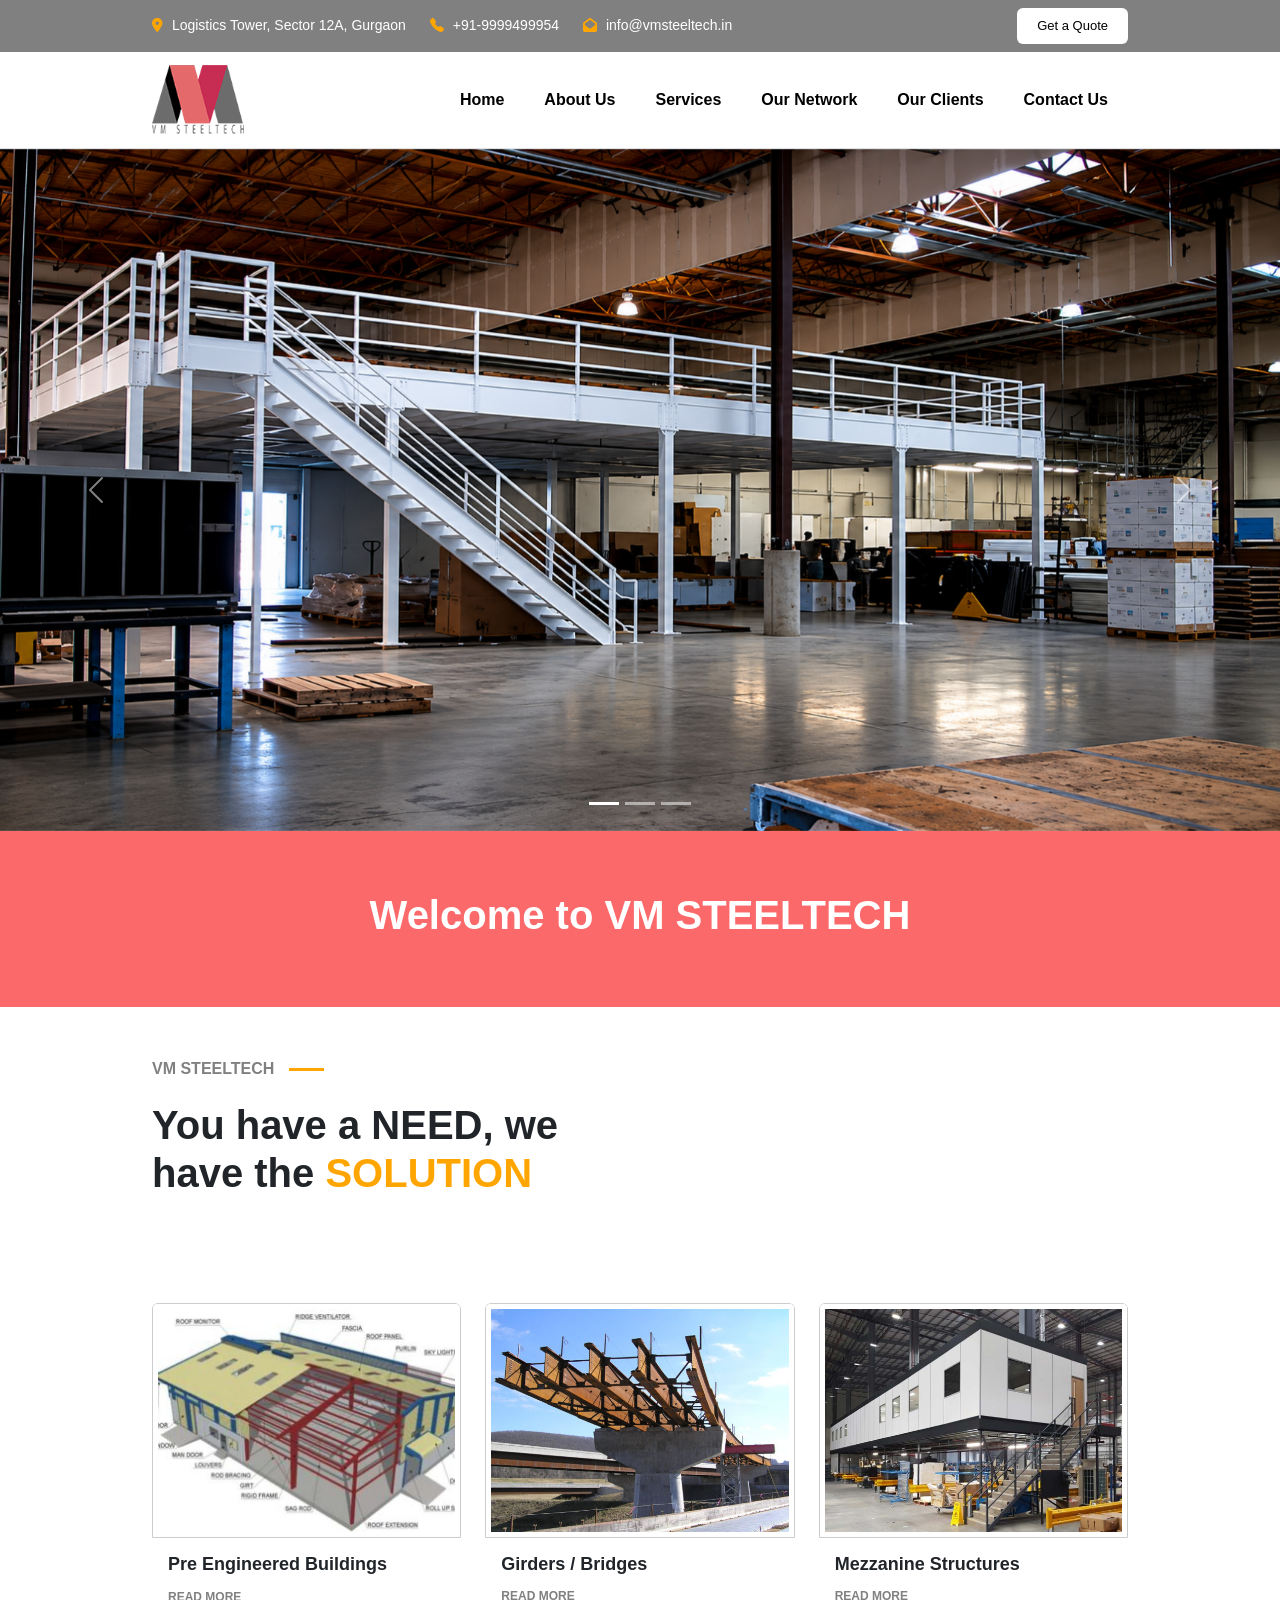
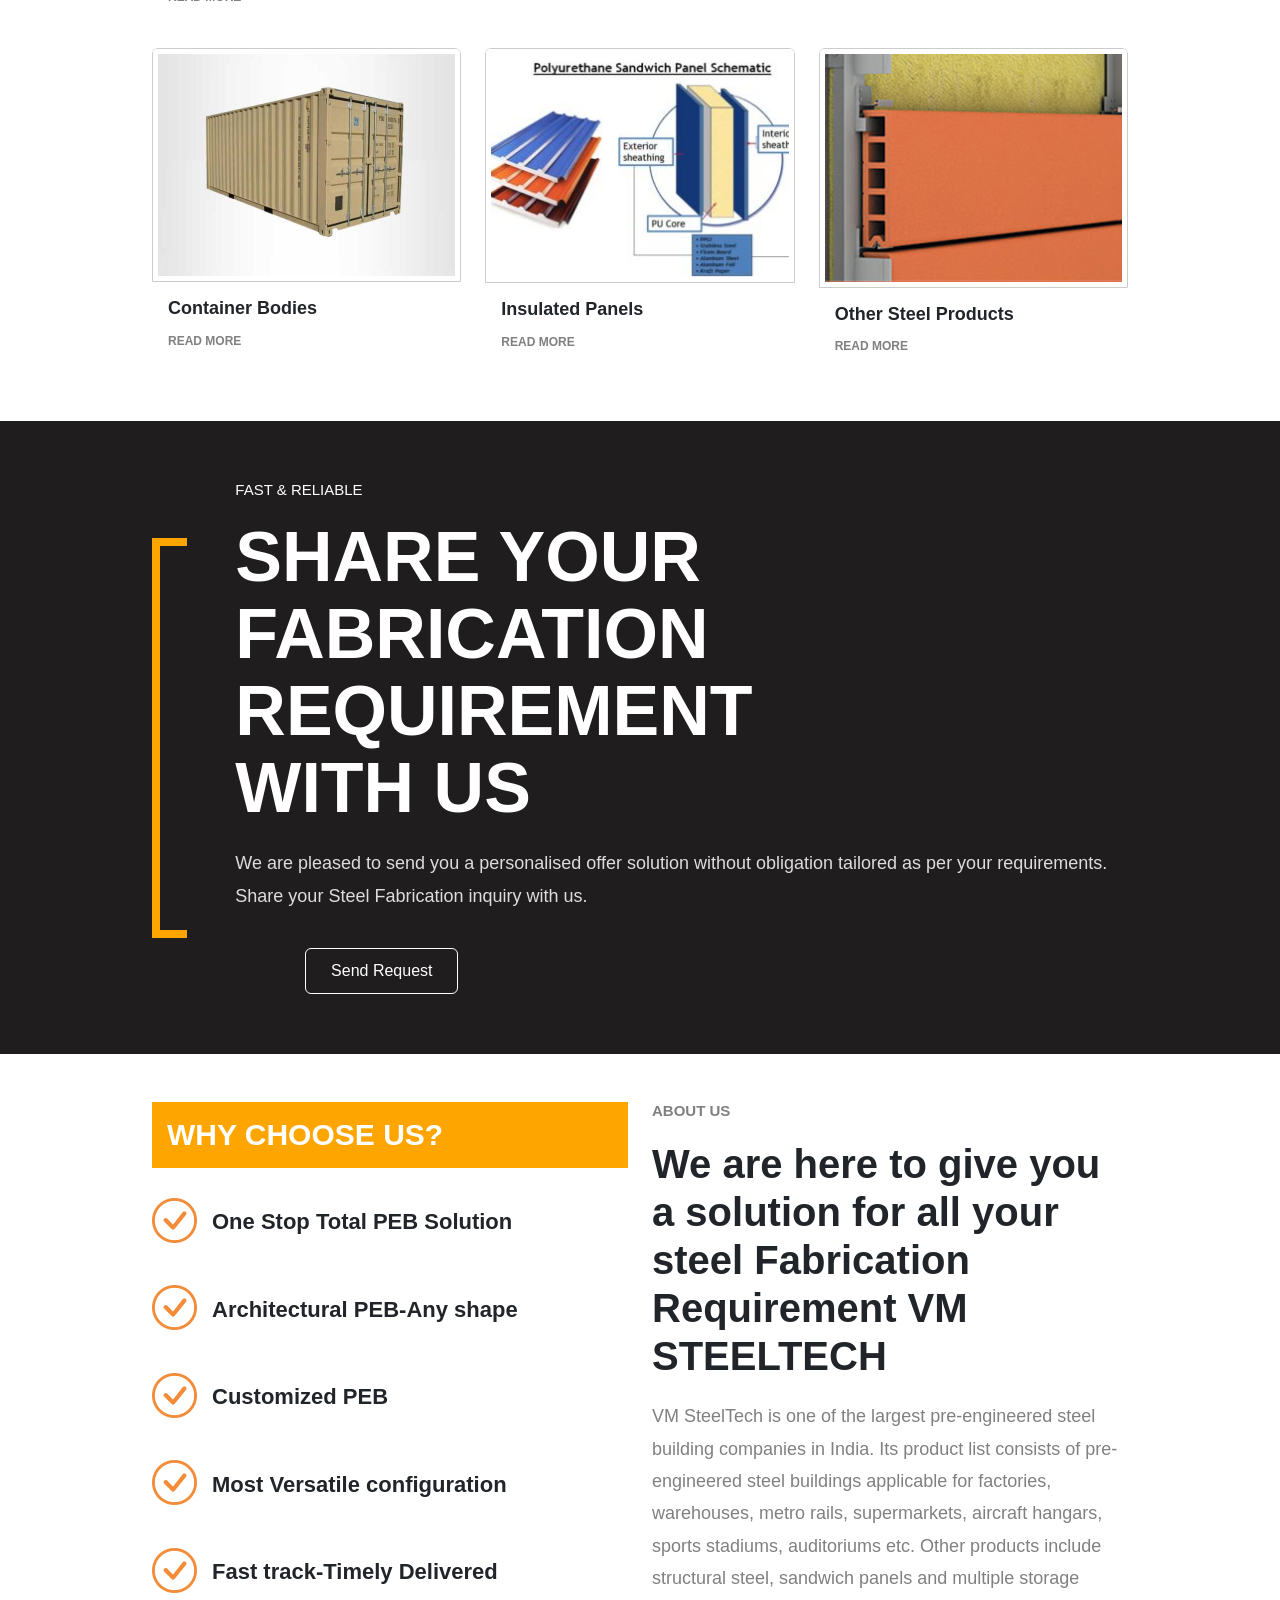
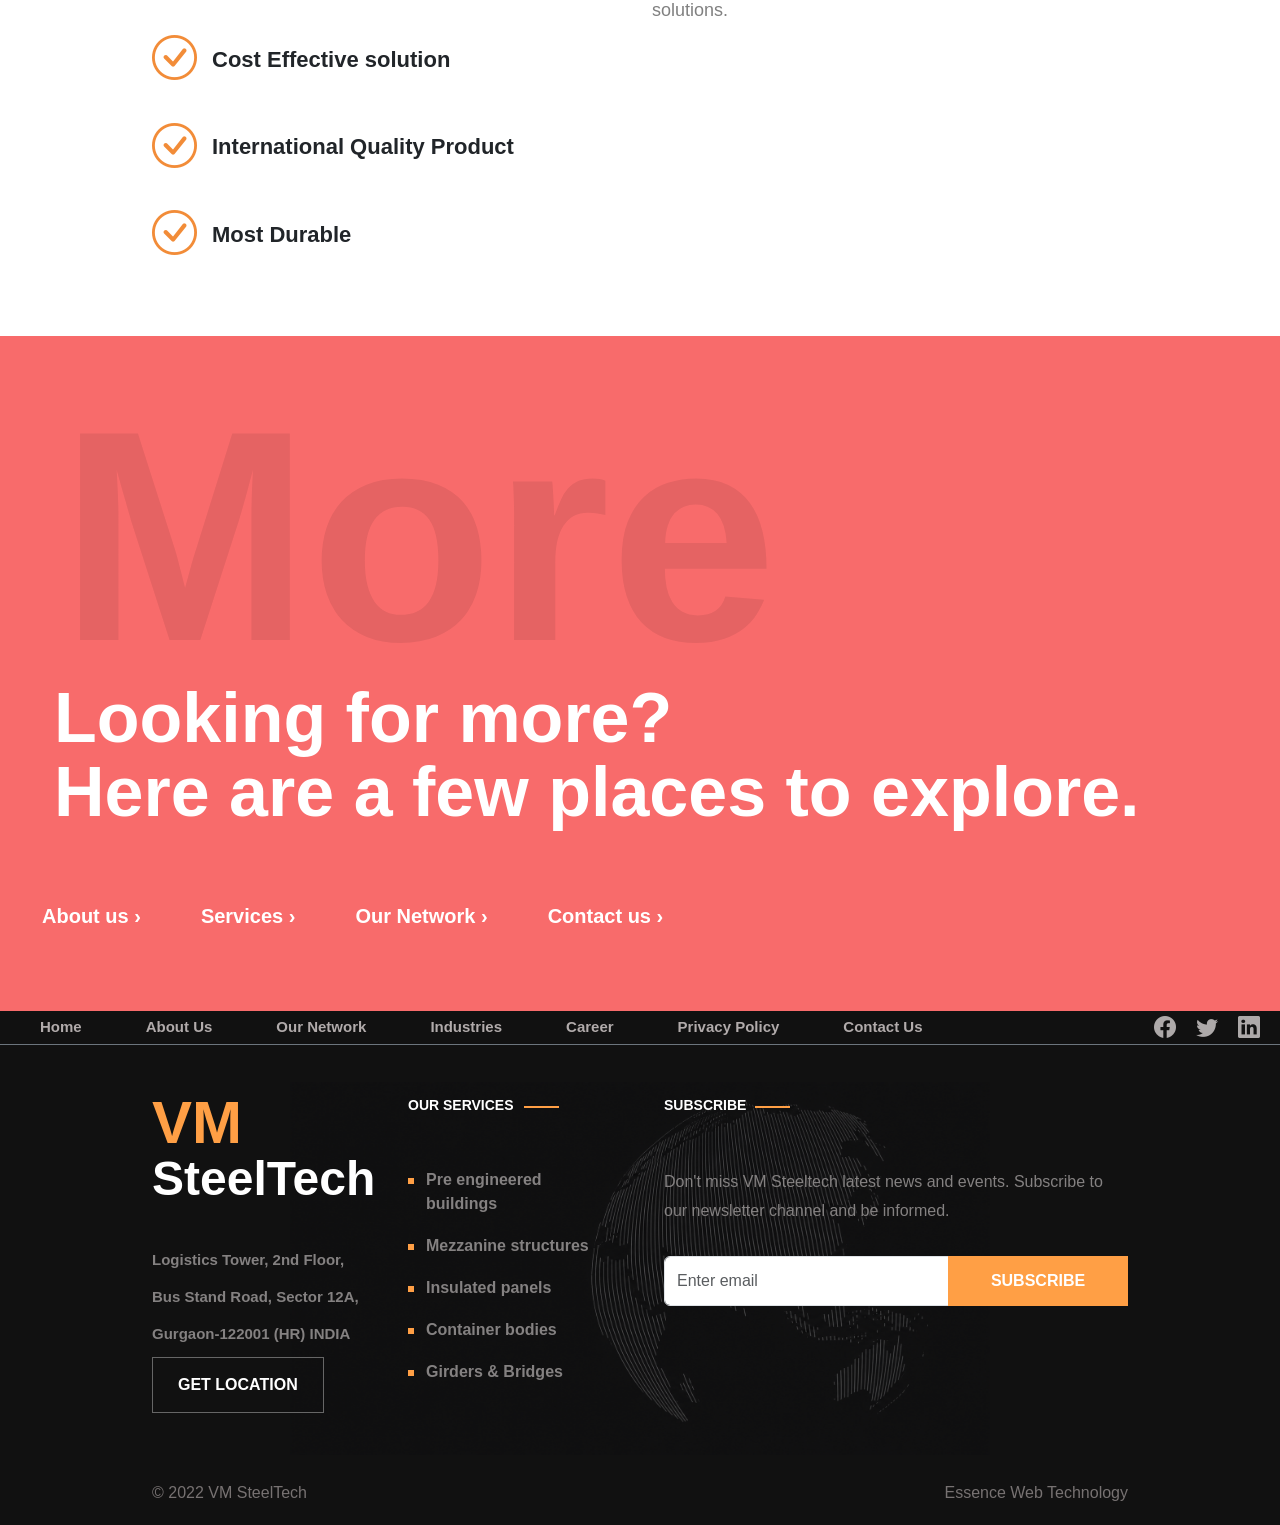
<file: index.html>
<!doctype html>
<html lang="en">
  <head>
    <meta charset="UTF-8" />
    <meta name="viewport" content="width=device-width, initial-scale=1.0" />
    <title>VM SteelTech</title>

    <link
      href="https://cdn.jsdelivr.net/npm/bootstrap@5.3.3/dist/css/bootstrap.min.css"
      rel="stylesheet"
    />

    <link
      rel="stylesheet"
      href="https://cdn.jsdelivr.net/npm/bootstrap-icons@1.11.3/font/bootstrap-icons.min.css"
    />

    <link
      rel="stylesheet"
      href="https://cdnjs.cloudflare.com/ajax/libs/font-awesome/6.5.2/css/all.min.css"
    />

    <link rel="stylesheet" href="assets/css/style.css" />
  </head>

  <body>
    <!-- Topbar -->
    <div class="topbar py-2">
      <div class="container">
        <div class="row align-items-center">
          <div class="col-lg-9">
            <div class="d-flex flex-wrap gap-4 text-white">
              <span>
                <i class="fa-solid fa-location-dot"></i>
                Logistics Tower, Sector 12A, Gurgaon
              </span>

              <span>
                <i class="bi bi-telephone-fill"></i>
                +91-9999499954
              </span>

              <span>
                <i class="fa-solid fa-envelope-open"></i>
                info@vmsteeltech.in
              </span>
            </div>
          </div>

          <div class="col-lg-3 text-lg-end mt-2 mt-lg-0">
            <!-- <button class="btn btn-light">Get a Quote</button> -->
            <a href="ContactUs.html#contact-form" class="btn btn-light"
              >Get a Quote</a
            >
          </div>
        </div>
      </div>
    </div>

    <!-- Navbar -->
    <nav class="navbar navbar-expand-lg bg-white border-bottom">
      <div class="container">
        <a class="navbar-brand" href="index.html">
          <img src="./assets/img/logo.png" alt="Logo" height="70" />
        </a>

        <button
          class="navbar-toggler"
          type="button"
          data-bs-toggle="collapse"
          data-bs-target="#mainMenu"
        >
          <span class="navbar-toggler-icon"></span>
        </button>

        <div class="collapse navbar-collapse" id="mainMenu">
          <ul class="navbar-nav ms-auto">
            <li class="nav-item">
              <a class="nav-link fw-bold" href="index.html"> Home </a>
            </li>

            <li class="nav-item">
              <a class="nav-link fw-bold" href="about.html"> About Us </a>
            </li>
            <!-- Services Dropdown -->
            <li class="nav-item dropdown">
              <a
                class="nav-link dropdown-toggle fw-bold"
                href="#"
                id="servicesDropdown"
                role="button"
                data-bs-toggle="dropdown"
                aria-expanded="false"
              >
                Services
              </a>

              <ul class="dropdown-menu" aria-labelledby="servicesDropdown">
                <li>
                  <a class="dropdown-item" href="Pre-engineering.html"
                    >Pre engineered buildings</a
                  >
                </li>
                <li>
                  <a class="dropdown-item" href="Mezzanine-structures.html"
                    >Mezzanine structures</a
                  >
                </li>
                <li>
                  <a class="dropdown-item" href="Insulated-panel.html"
                    >Insulated panels</a
                  >
                </li>
                <li>
                  <a class="dropdown-item" href="Container-Bodies.html"
                    >Container bodies</a
                  >
                </li>
                <li>
                  <a class="dropdown-item" href="Girders-Bridges.html"
                    >Girders & Bridges</a
                  >
                </li>
              </ul>
            </li>

            <li class="nav-item">
              <a class="nav-link fw-bold" href="OurNetwork.html">
                Our Network
              </a>
            </li>

            <li class="nav-item">
              <a class="nav-link fw-bold" href="OurClients.html">
                Our Clients
              </a>
            </li>

            <li class="nav-item">
              <a class="nav-link fw-bold" href="ContactUs.html"> Contact Us </a>
            </li>
          </ul>
        </div>
      </div>
    </nav>

    <!-- Slider Section -->
    <div id="carouselExampleIndicators" class="carousel slide">
      <div class="carousel-indicators">
        <button
          type="button"
          data-bs-target="#carouselExampleIndicators"
          data-bs-slide-to="0"
          class="active"
          aria-current="true"
          aria-label="Slide 1"
        ></button>
        <button
          type="button"
          data-bs-target="#carouselExampleIndicators"
          data-bs-slide-to="1"
          aria-label="Slide 2"
        ></button>
        <button
          type="button"
          data-bs-target="#carouselExampleIndicators"
          data-bs-slide-to="2"
          aria-label="Slide 3"
        ></button>
      </div>

      <div class="carousel-inner">
        <div class="carousel-item active">
          <img
            src="/assets/img/carousel/C1.png"
            class="d-block w-100"
            alt="..."
          />
        </div>
        <div class="carousel-item">
          <img
            src="/assets/img/carousel/C2.png"
            class="d-block w-100"
            alt="..."
          />
        </div>
        <div class="carousel-item">
          <img
            src="/assets/img/carousel/C3.png"
            class="d-block w-100"
            alt="..."
          />
        </div>
      </div>

      <button
        class="carousel-control-prev"
        type="button"
        data-bs-target="#carouselExampleIndicators"
        data-bs-slide="prev"
      >
        <span class="carousel-control-prev-icon" aria-hidden="true"></span>
        <span class="visually-hidden">Previous</span>
      </button>
      <button
        class="carousel-control-next"
        type="button"
        data-bs-target="#carouselExampleIndicators"
        data-bs-slide="next"
      >
        <span class="carousel-control-next-icon" aria-hidden="true"></span>
        <span class="visually-hidden">Next</span>
      </button>
    </div>

    <!-- Welcome Content -->
    <section class="Heading">
      <div class="container">
        <h1>Welcome to VM STEELTECH</h1>
      </div>
    </section>

    <!-- Quote Section -->
    <section class="quote">
      <div class="container">
        <div class="subtitle">
          <span>VM STEELTECH</span>
          <div class="line"></div>
        </div>

        <h1>
          You have a NEED, we<br />
          have the
          <span class="highlight"> SOLUTION </span>
        </h1>
      </div>
    </section>

    <!-- Services -->
    <section id="services" class="services py-5">
      <div class="container">
        <div class="row g-4">
          <div class="col-lg-4 col-md-6">
            <div class="card border-0 h-100">
              <img
                src="./assets/img/Service 1.jpg"
                class="card-img-top"
                alt=""
              />
              <div class="card-body">
                <h5 class="card-title">Pre Engineered Buildings</h5>
                <a href="Pre-engineering.html" class="read-more-btn"
                  >READ MORE</a
                >
              </div>
            </div>
          </div>

          <div class="col-lg-4 col-md-6">
            <div class="card border-0 h-100">
              <img
                src="./assets/img/Service 2.jpg"
                class="card-img-top"
                alt=""
              />
              <div class="card-body">
                <h5 class="card-title">Girders / Bridges</h5>
                <a href="Girders-Bridges.html" class="read-more-btn"
                  >READ MORE</a
                >
              </div>
            </div>
          </div>

          <div class="col-lg-4 col-md-6">
            <div class="card border-0 h-100">
              <img
                src="./assets/img/Service 3.jpg"
                class="card-img-top"
                alt=""
              />
              <div class="card-body">
                <h5 class="card-title">Mezzanine Structures</h5>
                <a href="Mezzanine-structures.html" class="read-more-btn"
                  >READ MORE</a
                >
              </div>
            </div>
          </div>

          <div class="col-lg-4 col-md-6">
            <div class="card border-0 h-100">
              <img
                src="./assets/img/Service 4.jpg"
                class="card-img-top"
                alt=""
              />
              <div class="card-body">
                <h5 class="card-title">Container Bodies</h5>
                <a href="Container-Bodies.html" class="read-more-btn"
                  >READ MORE</a
                >
              </div>
            </div>
          </div>

          <div class="col-lg-4 col-md-6">
            <div class="card border-0 h-100">
              <img
                src="./assets/img/Service 5.jpg"
                class="card-img-top"
                alt=""
              />
              <div class="card-body">
                <h5 class="card-title">Insulated Panels</h5>
                <a href="Insulated-panel.html" class="read-more-btn"
                  >READ MORE</a
                >
              </div>
            </div>
          </div>

          <div class="col-lg-4 col-md-6">
            <div class="card border-0 h-100">
              <img
                src="./assets/img/Service 6.jpg"
                class="card-img-top"
                alt=""
              />
              <div class="card-body">
                <h5 class="card-title">Other Steel Products</h5>
                <a href="#" class="read-more-btn">READ MORE</a>
              </div>
            </div>
          </div>
        </div>
      </div>
    </section>

    <!-- Request Section -->
    <section class="Request">
      <div class="container">
        <div class="row align-items-center">
          <div class="col-lg-1 d-none d-lg-block">
            <div class="orange-line"></div>
          </div>

          <div class="col-lg-11">
            <h1>FAST & RELIABLE</h1>

            <h2>
              SHARE YOUR<br />
              FABRICATION<br />
              REQUIREMENT<br />
              WITH US
            </h2>

            <p>
              We are pleased to send you a personalised offer solution without
              obligation tailored as per your requirements. Share your Steel
              Fabrication inquiry with us.
            </p>

            <!-- <button class="btn btn-outline-light">Send Request</button> -->
            <div class="col-lg-3 text-lg-end mt-2 mt-lg-0">
              <a href="ContactUs.html#contact-form" class="btn btn-outline-light"
                >Send Request</a
              >
            </div>
          </div>
        </div>
      </div>
    </section>

    <!-- About Section -->
    <section class="py-5">
      <div class="container">
        <div class="row">
          <div class="col-lg-6 left-container">
            <h1>WHY CHOOSE US?</h1>

            <ul>
              <div class="feature-item">
                <i class="bi bi-check-circle"></i>
                <span>One Stop Total PEB Solution</span>
              </div>

              <div class="feature-item">
                <i class="bi bi-check-circle"></i>
                <span>Architectural PEB-Any shape</span>
              </div>

              <div class="feature-item">
                <i class="bi bi-check-circle"></i>
                <span>Customized PEB</span>
              </div>

              <div class="feature-item">
                <i class="bi bi-check-circle"></i>
                <span>Most Versatile configuration</span>
              </div>

              <div class="feature-item">
                <i class="bi bi-check-circle"></i>
                <span>Fast track-Timely Delivered</span>
              </div>

              <div class="feature-item">
                <i class="bi bi-check-circle"></i>
                <span>Cost Effective solution</span>
              </div>

              <div class="feature-item">
                <i class="bi bi-check-circle"></i>
                <span>International Quality Product</span>
              </div>

              <div class="feature-item">
                <i class="bi bi-check-circle"></i>
                <span>Most Durable</span>
              </div>
            </ul>
          </div>

          <div class="col-lg-6 right-container">
            <h1>ABOUT US</h1>

            <h2>
              We are here to give you a solution for all your steel Fabrication
              Requirement VM STEELTECH
            </h2>

            <p>
              VM SteelTech is one of the largest pre-engineered steel building
              companies in India. Its product list consists of pre-engineered
              steel buildings applicable for factories, warehouses, metro rails,
              supermarkets, aircraft hangars, sports stadiums, auditoriums etc.
              Other products include structural steel, sandwich panels and
              multiple storage solutions.
            </p>
          </div>
        </div>
      </div>
    </section>

    <!-- Hero Section -->
    <section class="hero">
      <div class="bg-text">More</div>

      <div class="hero-content">
        <h1>
          Looking for more?<br />
          Here are a few places to explore.
        </h1>

        <div class="links">
          <a href="about.html">About us ›</a>
          <a href="index.html#services">Services ›</a>
          <a href="OurNetwork.html">Our Network ›</a>
          <a href="ContactUs.html">Contact us ›</a>
        </div>
      </div>
    </section>

    <!-- Footer -->
    <footer class="footer-section">
      <!-- Top Navigation -->
      <div
        class="col-12 d-flex align-items-center border-bottom border-secondary"
      >
        <div class="d-flex flex-wrap gap-4 footer-nav">
          <a href="index.html">Home</a>
          <a href="about.html">About Us</a>
          <a href="OurNetwork.html">Our Network</a>
          <a href="Industries.html">Industries</a>
          <a href="Career.html">Career</a>
          <a href="Privacypolicy.html">Privacy Policy</a>
          <a href="ContactUs.html">Contact Us</a>
        </div>

        <div class="social-icons ms-auto">
          <a href="https://www.facebook.com/vmsteeltech1/"
            ><i class="bi bi-facebook"></i
          ></a>
          <a href="#"><i class="bi bi-twitter"></i></a>
          <a href="https://in.linkedin.com/company/vm-steeltech-private-limited"
            ><i class="bi bi-linkedin"></i
          ></a>
        </div>
      </div>

      <!-- Main Footer -->
      <div class="container py-5">
        <div class="row g-5">
          <!-- Company -->
          <div class="col-lg-3">
            <h1 class="vm-logo">VM</h1>
            <h2 class="company-name">SteelTech</h2>

            <div class="address">
              <p>Logistics Tower, 2nd Floor,</p>
              <p>Bus Stand Road, Sector 12A,</p>
              <p>Gurgaon-122001 (HR) INDIA</p>
            </div>

            <a
              href="https://maps.google.com/?q=Logistics+Tower+Sector+12A+Gurgaon"
              target="_blank"
              class="btn btn-location"
            >
              GET LOCATION
            </a>
          </div>

          <!-- Services -->
          <div class="col-lg-3">
            <h5 class="footer-title">Our Services</h5>

            <ul class="services-list mt-4">
              <li>
                <a href="Pre-engineering.html">Pre engineered buildings</a>
              </li>
              <li>
                <a href="Mezzanine-structures.html">Mezzanine structures</a>
              </li>
              <li><a href="Insulated-panel.html">Insulated panels</a></li>
              <li><a href="Container-Bodies.html">Container bodies</a></li>
              <li><a href="Girders-Bridges.html">Girders & Bridges</a></li>
            </ul>
          </div>

          <!-- Subscibe -->
          <div class="col-lg-6">
            <h5 class="footer-title">Subscribe</h5>

            <p class="subscribe-text mt-4">
              Don't miss VM Steeltech latest news and events. Subscribe to our
              newsletter channel and be informed.
            </p>

            <div class="input-group">
              <input
                type="email"
                class="form-control"
                placeholder="Enter email"
              />
              <button class="btn btn-subscribe">SUBSCRIBE</button>
            </div>
          </div>
        </div>
      </div>

      <!-- Bottom Footer -->
      <div class="footer-bottom">
        <div class="container">
          <div class="d-flex justify-content-between flex-wrap">
            <span>© 2022 VM SteelTech</span>
            <span>Essence Web Technology</span>
          </div>
        </div>
      </div>
    </footer>

    <script src="https://cdn.jsdelivr.net/npm/bootstrap@5.3.3/dist/js/bootstrap.bundle.min.js"></script>
  </body>
</html>
</file>
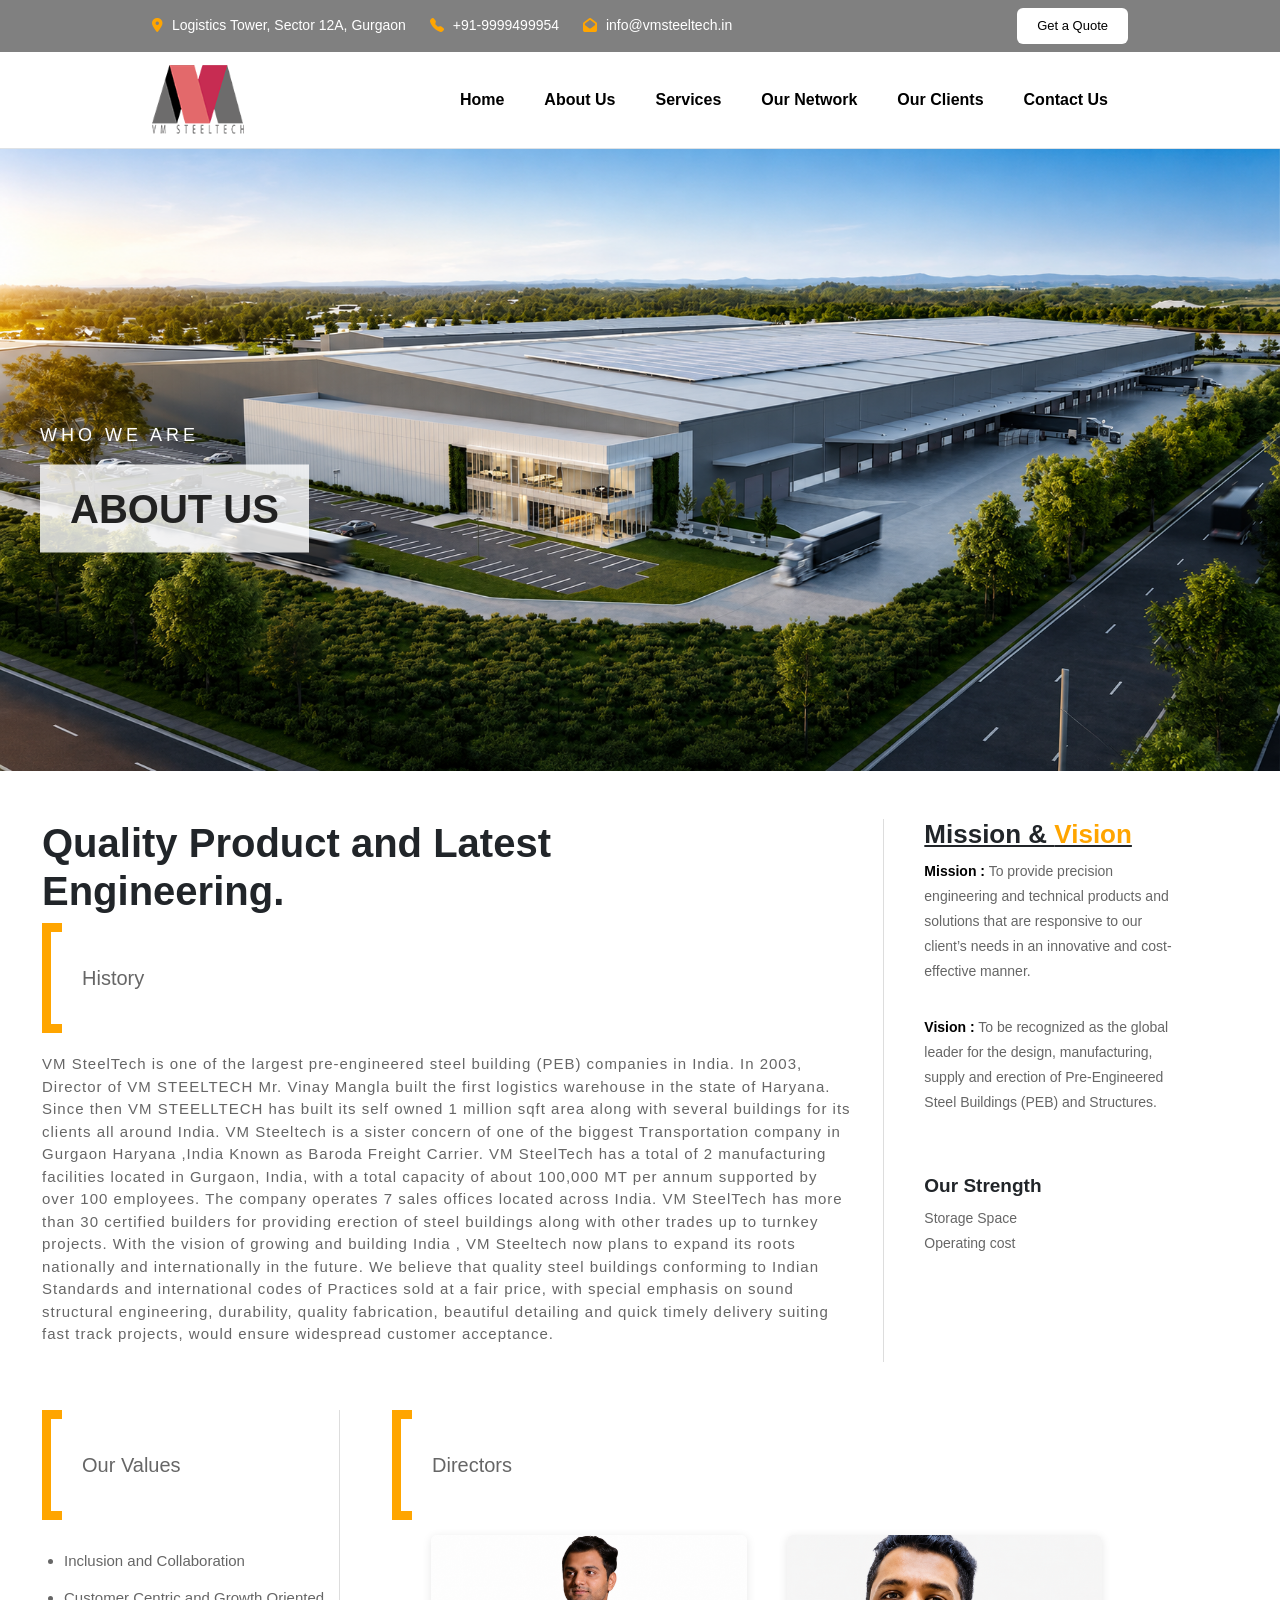
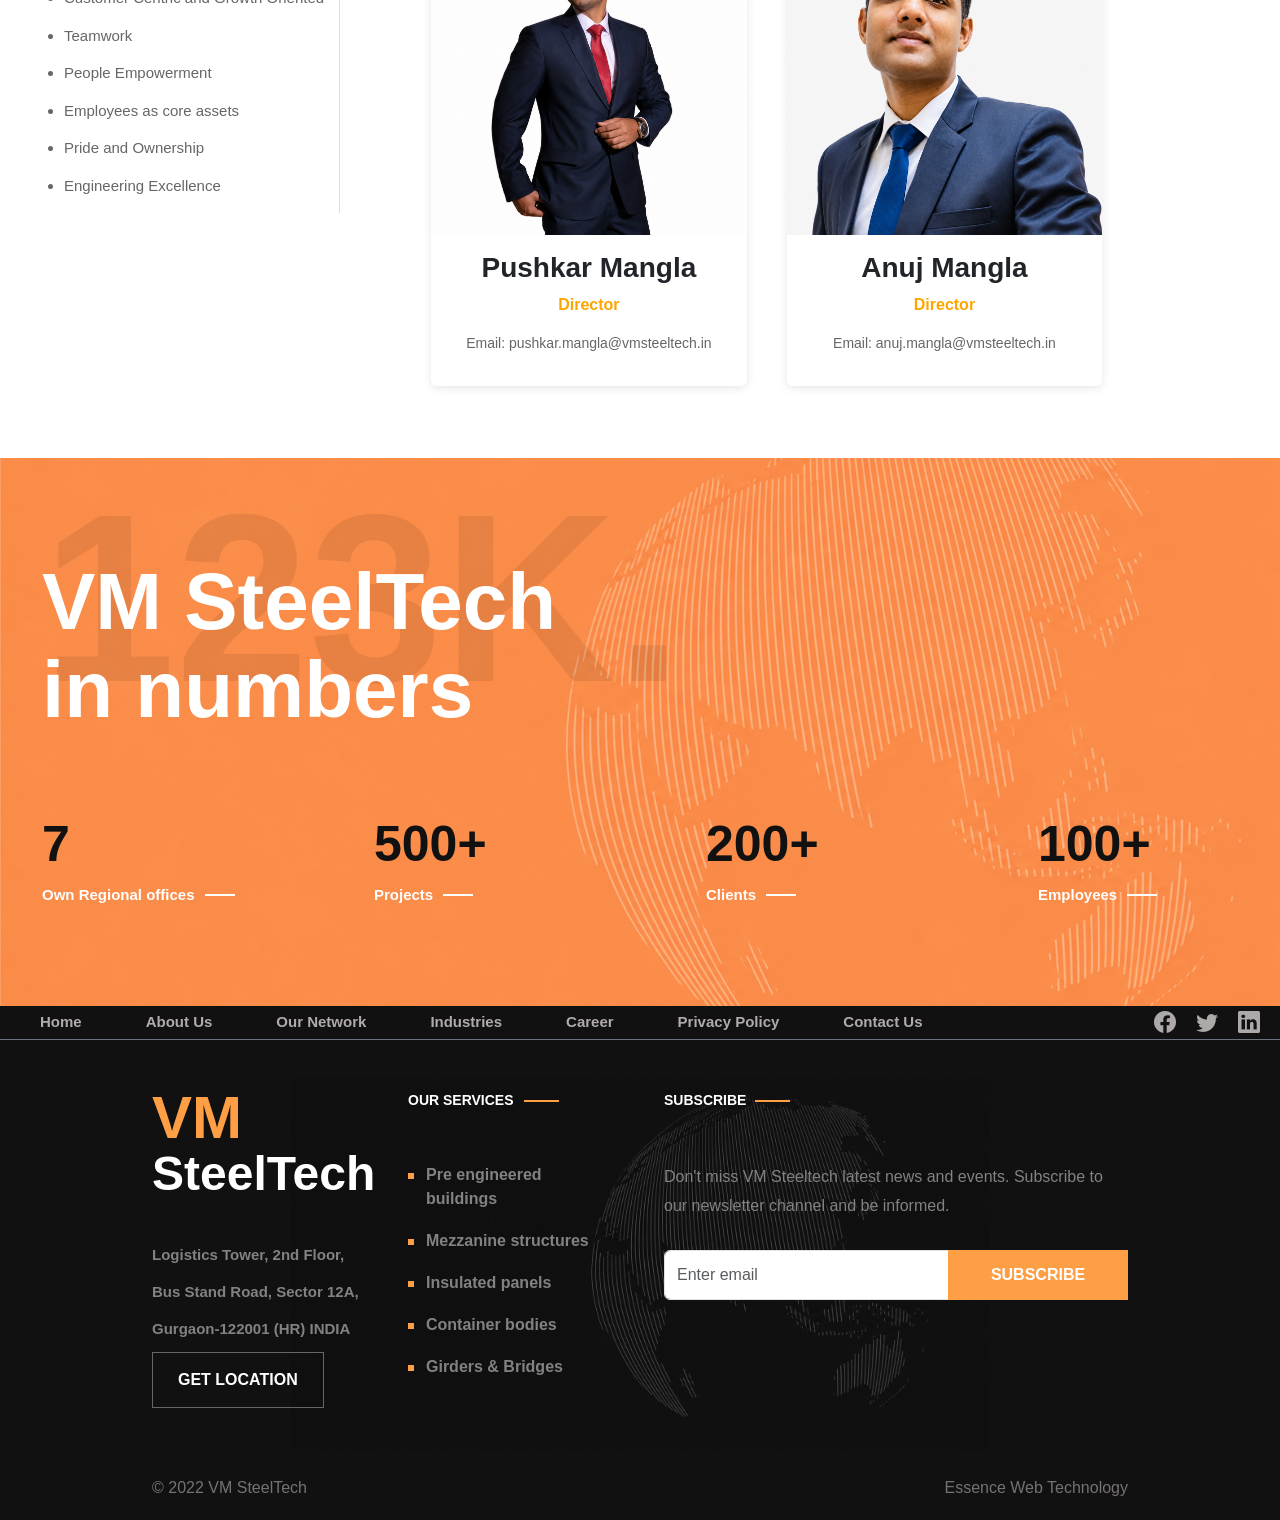
<file: about.html>
<!doctype html>
<html lang="en">
  <head>
    <meta charset="UTF-8" />
    <meta name="viewport" content="width=device-width, initial-scale=1.0" />
    <title>About Us</title>

    <link
      href="https://cdn.jsdelivr.net/npm/bootstrap@5.3.3/dist/css/bootstrap.min.css"
      rel="stylesheet"
    />

    <link
      rel="stylesheet"
      href="https://cdn.jsdelivr.net/npm/bootstrap-icons@1.11.3/font/bootstrap-icons.min.css"
    />

    <link
      rel="stylesheet"
      href="https://cdnjs.cloudflare.com/ajax/libs/font-awesome/6.5.2/css/all.min.css"
    />

    <link rel="stylesheet" href="assets/css/style.css" />
  </head>
  <body>
    <!-- Topbar -->
    <div class="topbar py-2">
      <div class="container">
        <div class="row align-items-center">
          <div class="col-lg-9">
            <div class="d-flex flex-wrap gap-4 text-white">
              <span>
                <i class="fa-solid fa-location-dot"></i>
                Logistics Tower, Sector 12A, Gurgaon
              </span>

              <span>
                <i class="bi bi-telephone-fill"></i>
                +91-9999499954
              </span>

              <span>
                <i class="fa-solid fa-envelope-open"></i>
                info@vmsteeltech.in
              </span>
            </div>
          </div>

           <div class="col-lg-3 text-lg-end mt-2 mt-lg-0">
            <!-- <button class="btn btn-light">Get a Quote</button> -->
            <a href="ContactUs.html#contact-form" class="btn btn-light">Get a Quote</a>
          </div>
        </div>
      </div>
    </div>

    <!-- Navbar -->
    <nav class="navbar navbar-expand-lg bg-white border-bottom">
      <div class="container">
        <a class="navbar-brand" href="index.html">
          <img src="./assets/img/logo.png" alt="Logo" height="70" />
        </a>

        <button
          class="navbar-toggler"
          type="button"
          data-bs-toggle="collapse"
          data-bs-target="#mainMenu"
        >
          <span class="navbar-toggler-icon"></span>
        </button>

        <div class="collapse navbar-collapse" id="mainMenu">
          <ul class="navbar-nav ms-auto">
            <li class="nav-item">
              <a class="nav-link fw-bold" href="index.html"> Home </a>
            </li>

            <li class="nav-item">
              <a class="nav-link fw-bold" href="about.html"> About Us </a>
            </li>
            <!-- Services Dropdown -->
            <li class="nav-item dropdown">
              <a
                class="nav-link dropdown-toggle fw-bold"
                href="#"
                id="servicesDropdown"
                role="button"
                data-bs-toggle="dropdown"
                aria-expanded="false"
              >
                Services
              </a>

              <ul class="dropdown-menu" aria-labelledby="servicesDropdown">
                <li>
                  <a class="dropdown-item" href="Pre-engineering.html"
                    >Pre engineered buildings</a
                  >
                </li>
                <li>
                  <a class="dropdown-item" href="Mezzanine-structures.html"
                    >Mezzanine structures</a
                  >
                </li>
                <li>
                  <a class="dropdown-item" href="Insulated-panel.html"
                    >Insulated panels</a
                  >
                </li>
                <li>
                  <a class="dropdown-item" href="Container-Bodies.html"
                    >Container bodies</a
                  >
                </li>
                <li>
                  <a class="dropdown-item" href="Girders-Bridges.html"
                    >Girders & Bridges</a
                  >
                </li>
              </ul>
            </li>

            <li class="nav-item">
              <a class="nav-link fw-bold" href="OurNetwork.html">
                Our Network
              </a>
            </li>

            <li class="nav-item">
              <a class="nav-link fw-bold" href="OurClients.html">
                Our Clients
              </a>
            </li>

            <li class="nav-item">
              <a class="nav-link fw-bold" href="ContactUs.html"> Contact Us </a>
            </li>
          </ul>
        </div>
      </div>
    </nav>

    <!-- Slider -->
    <div id="carouselExample" class="carousel slide">
      <div class="carousel-inner">
        <div class="carousel-item active">
          <img
            src="/assets/img/about-us.png"
            class="d-block w-100 slider-img"
            alt="Image"
          />

          <div class="slider-content">
            <p>WHO WE ARE</p>
            <h1>ABOUT US</h1>
          </div>
        </div>
      </div>
    </div>

    <!-- History & Mission -->
    <section class="py-5 box">
      <div class="container-fluid">
        <div class="row">
          <div class="col-lg-8 history">
            <h1>
              Quality Product and Latest<br />
              Engineering.
            </h1>

            <div class="history-heading">
              <div class="small-orange-line"></div>
              <h2>History</h2>
            </div>

            <p>
              VM SteelTech is one of the largest pre-engineered steel building
              (PEB) companies in India. In 2003, Director of VM STEELTECH Mr.
              Vinay Mangla built the first logistics warehouse in the state of
              Haryana. Since then VM STEELLTECH has built its self owned 1
              million sqft area along with several buildings for its clients all
              around India. VM Steeltech is a sister concern of one of the
              biggest Transportation company in Gurgaon Haryana ,India Known as
              Baroda Freight Carrier. VM SteelTech has a total of 2
              manufacturing facilities located in Gurgaon, India, with a total
              capacity of about 100,000 MT per annum supported by over 100
              employees. The company operates 7 sales offices located across
              India. VM SteelTech has more than 30 certified builders for
              providing erection of steel buildings along with other trades up
              to turnkey projects. With the vision of growing and building India
              , VM Steeltech now plans to expand its roots nationally and
              internationally in the future. We believe that quality steel
              buildings conforming to Indian Standards and international codes
              of Practices sold at a fair price, with special emphasis on sound
              structural engineering, durability, quality fabrication, beautiful
              detailing and quick timely delivery suiting fast track projects,
              would ensure widespread customer acceptance.
            </p>
          </div>

          <div class="col-lg-3 right-content">
            <h3>
              Mission &
              <span class="highlight">Vision</span>
            </h3>
            <p>
              <strong>Mission :</strong> To provide precision engineering and
              technical products and solutions that are responsive to our
              client’s needs in an innovative and cost-effective manner.
            </p>
            <p>
              <strong>Vision :</strong> To be recognized as the global leader
              for the design, manufacturing, supply and erection of
              Pre-Engineered Steel Buildings (PEB) and Structures.
            </p>

            <h4>Our Strength</h4>
            <p>
              Storage Space<br />
              Operating cost
            </p>
          </div>
        </div>
      </div>
    </section>

    <!-- Values & Director -->
    <section class="pt-0 pb-5 container-fluid">
      <div class="row align-items-start">
        <!-- Values Section -->
        <div class="col-lg-3 values">
          <div class="values-heading">
            <div class="small-orange-line"></div>
            <h4>Our Values</h4>
          </div>

          <ul>
            <li>Inclusion and Collaboration</li>
            <li>Customer Centric and Growth Oriented</li>
            <li>Teamwork</li>
            <li>People Empowerment</li>
            <li>Employees as core assets</li>
            <li>Pride and Ownership</li>
            <li>Engineering Excellence</li>
          </ul>
        </div>

        <!-- Directors Section -->
        <div class="col-lg-8 director">
          <div class="director-heading">
            <div class="small-orange-line"></div>
            <h4>Directors</h4>
          </div>

          <div class="row justify-content-center">
            <!-- Director 1 -->
            <div class="col-lg-5 col-md-6 mb-4">
              <div class="card director-card">
                <img
                  src="assets/img/Pushkar Mangla.png"
                  class="card-img-top"
                  alt="Pushkar Mangla"
                />

                <div class="card-body">
                  <h5 class="card-title">Pushkar Mangla</h5>
                  <p class="designation">Director</p>
                  <p class="email">Email: pushkar.mangla@vmsteeltech.in</p>
                </div>
              </div>
            </div>

            <!-- Director 2 -->
            <div class="col-lg-5 col-md-6 mb-4">
              <div class="card director-card">
                <img
                  src="assets/img/Anuj Mangla.png"
                  class="card-img-top"
                  alt="Anuj Mangla"
                />

                <div class="card-body">
                  <h5 class="card-title">Anuj Mangla</h5>
                  <p class="designation">Director</p>
                  <p class="email">Email: anuj.mangla@vmsteeltech.in</p>
                </div>
              </div>
            </div>
          </div>
        </div>
      </div>
    </section>

    <!-- Statstics Section -->
    <section class="stats-section">
      <div class="container-fluid">
        <div class="heading">
          <span class="big-number">123K.</span>
          <h2>VM SteelTech<br />in numbers</h2>
        </div>

        <div class="stats-row">
          <div class="stat-box">
            <h3>7</h3>
            <p>Own Regional offices</p>
          </div>

          <div class="stat-box">
            <h3>500+</h3>
            <p>Projects</p>
          </div>

          <div class="stat-box">
            <h3>200+</h3>
            <p>Clients</p>
          </div>

          <div class="stat-box">
            <h3>100+</h3>
            <p>Employees</p>
          </div>
        </div>
      </div>
    </section>

    <!-- Footer -->
    <footer class="footer-section">
      <!-- Top Navigation -->
      <div
        class="col-12 d-flex align-items-center border-bottom border-secondary"
      >
        <div class="d-flex flex-wrap gap-4 footer-nav">
          <a href="index.html">Home</a>
          <a href="about.html">About Us</a>
          <a href="OurNetwork.html">Our Network</a>
          <a href="Industries.html">Industries</a>
          <a href="Career.html">Career</a>
          <a href="Privacypolicy.html">Privacy Policy</a>
          <a href="ContactUs.html">Contact Us</a>
        </div>

        <div class="social-icons ms-auto">
          <a href="https://www.facebook.com/vmsteeltech1/"
            ><i class="bi bi-facebook"></i
          ></a>
          <a href="#"><i class="bi bi-twitter"></i></a>
          <a href="https://in.linkedin.com/company/vm-steeltech-private-limited"
            ><i class="bi bi-linkedin"></i
          ></a>
        </div>
      </div>

      <!-- Main Footer -->
      <div class="container py-5">
        <div class="row g-5">
          <!-- Company -->
          <div class="col-lg-3">
            <h1 class="vm-logo">VM</h1>
            <h2 class="company-name">SteelTech</h2>

            <div class="address">
              <p>Logistics Tower, 2nd Floor,</p>
              <p>Bus Stand Road, Sector 12A,</p>
              <p>Gurgaon-122001 (HR) INDIA</p>
            </div>

            <a
              href="https://maps.google.com/?q=Logistics+Tower+Sector+12A+Gurgaon"
              target="_blank"
              class="btn btn-location"
            >
              GET LOCATION
            </a>
          </div>

          <!-- Services -->
          <div class="col-lg-3">
            <h5 class="footer-title">Our Services</h5>

            <ul class="services-list mt-4">
              <li>
                <a href="Pre-engineering.html">Pre engineered buildings</a>
              </li>
              <li>
                <a href="Mezzanine-structures.html">Mezzanine structures</a>
              </li>
              <li><a href="Insulated-panel.html">Insulated panels</a></li>
              <li><a href="Container-Bodies.html">Container bodies</a></li>
              <li><a href="Girders-Bridges.html">Girders & Bridges</a></li>
            </ul>
          </div>

          <!-- Subscibe -->
          <div class="col-lg-6">
            <h5 class="footer-title">Subscribe</h5>

            <p class="subscribe-text mt-4">
              Don't miss VM Steeltech latest news and events. Subscribe to our
              newsletter channel and be informed.
            </p>

            <div class="input-group">
              <input
                type="email"
                class="form-control"
                placeholder="Enter email"
              />
              <button class="btn btn-subscribe">SUBSCRIBE</button>
            </div>
          </div>
        </div>
      </div>

      <!-- Bottom Footer -->
      <div class="footer-bottom">
        <div class="container">
          <div class="d-flex justify-content-between flex-wrap">
            <span>© 2022 VM SteelTech</span>
            <span>Essence Web Technology</span>
          </div>
        </div>
      </div>
    </footer>

    <script src="https://cdn.jsdelivr.net/npm/bootstrap@5.3.3/dist/js/bootstrap.bundle.min.js"></script>
  </body>
</html>
</file>
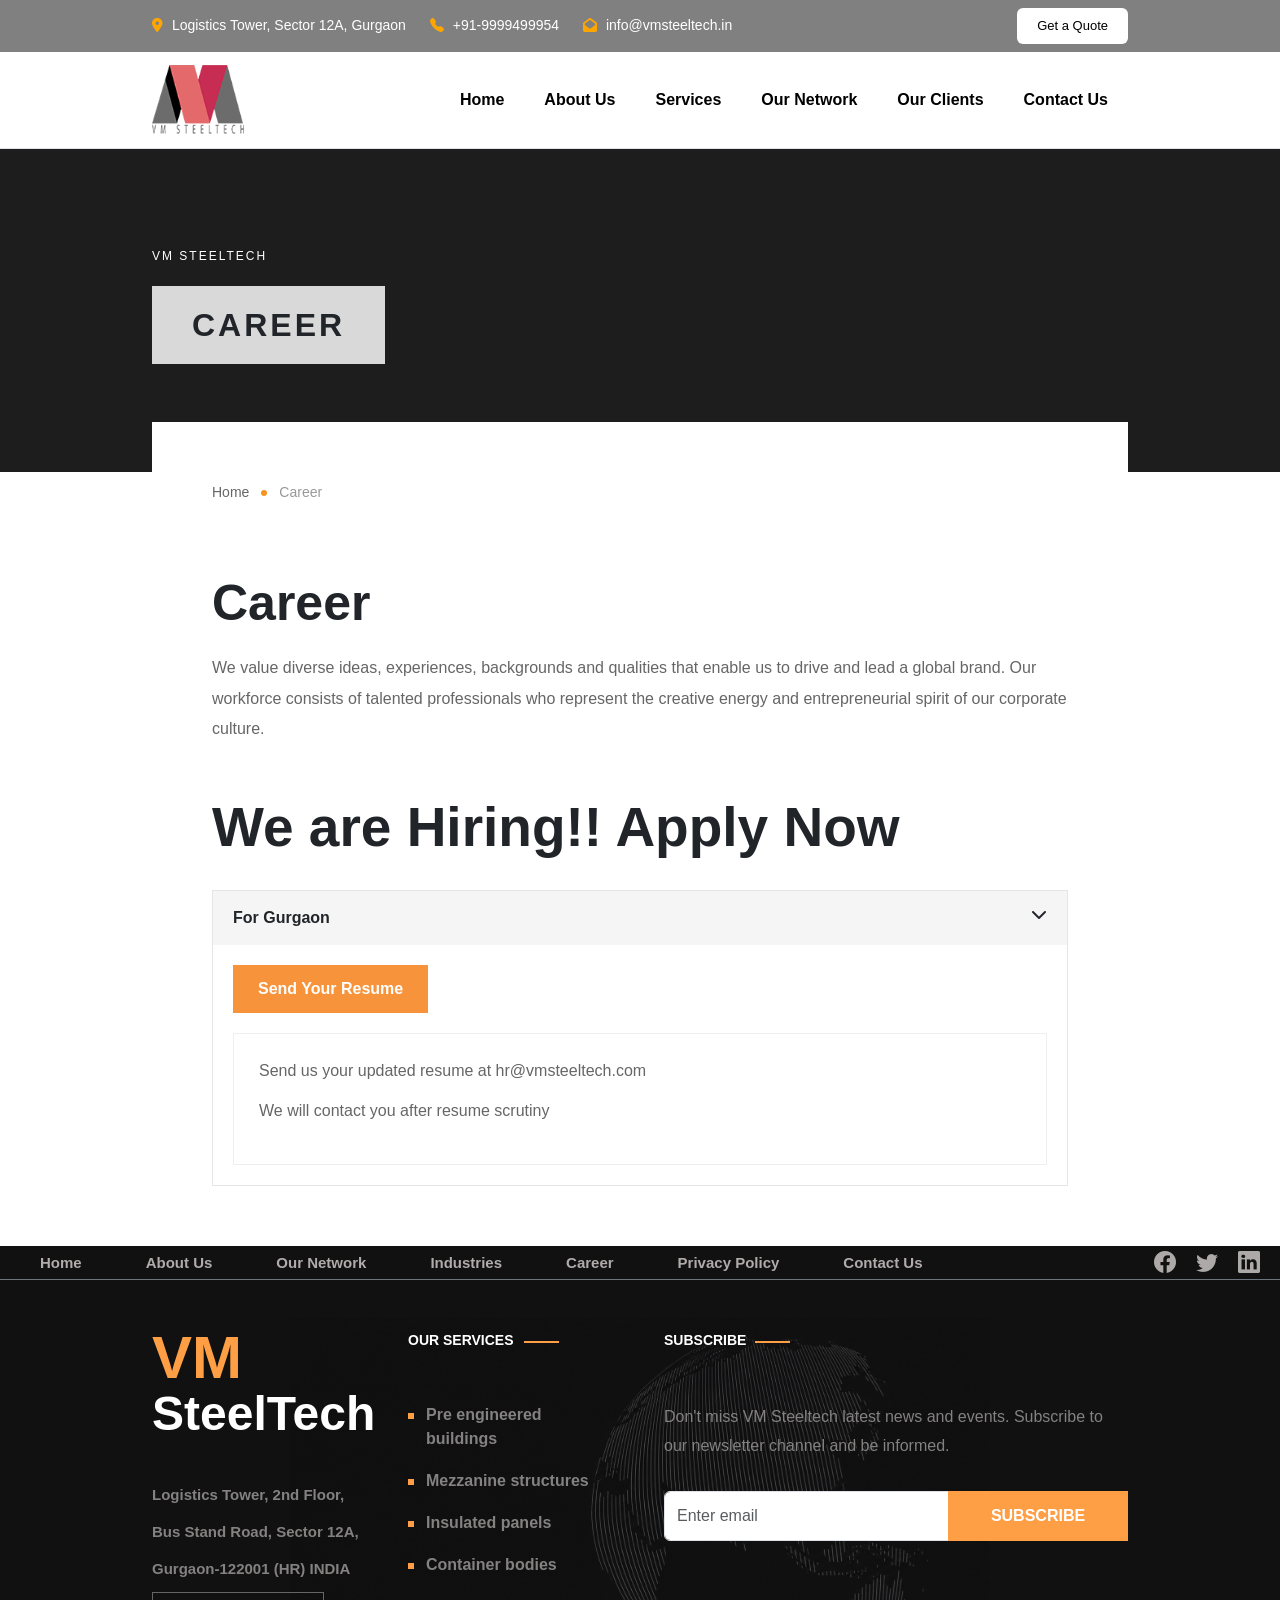
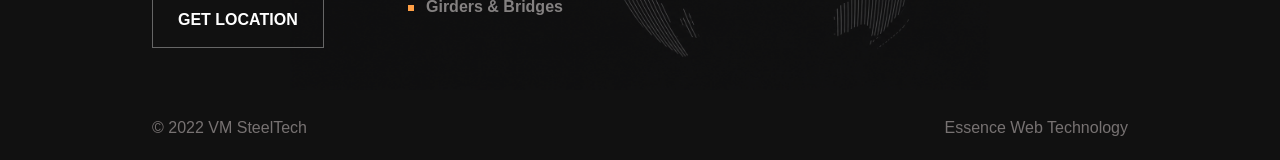
<file: Career.html>
<!doctype html>
<html lang="en">
  <head>
    <meta charset="UTF-8" />
    <meta name="viewport" content="width=device-width, initial-scale=1.0" />
    <title>Career</title>

    <link
      href="https://cdn.jsdelivr.net/npm/bootstrap@5.3.3/dist/css/bootstrap.min.css"
      rel="stylesheet"
    />

    <link
      rel="stylesheet"
      href="https://cdn.jsdelivr.net/npm/bootstrap-icons@1.11.3/font/bootstrap-icons.min.css"
    />

    <link
      rel="stylesheet"
      href="https://cdnjs.cloudflare.com/ajax/libs/font-awesome/6.5.2/css/all.min.css"
    />

    <link rel="stylesheet" href="assets/css/style.css" />
  </head>
  <body>
    <!-- Topbar -->
    <div class="topbar py-2">
      <div class="container">
        <div class="row align-items-center">
          <div class="col-lg-9">
            <div class="d-flex flex-wrap gap-4 text-white">
              <span>
                <i class="fa-solid fa-location-dot"></i>
                Logistics Tower, Sector 12A, Gurgaon
              </span>

              <span>
                <i class="bi bi-telephone-fill"></i>
                +91-9999499954
              </span>

              <span>
                <i class="fa-solid fa-envelope-open"></i>
                info@vmsteeltech.in
              </span>
            </div>
          </div>

          <div class="col-lg-3 text-lg-end mt-2 mt-lg-0">
            <!-- <button class="btn btn-light">Get a Quote</button> -->
            <a href="ContactUs.html#contact-form" class="btn btn-light"
              >Get a Quote</a
            >
          </div>
        </div>
      </div>
    </div>

    <!-- Navbar -->
    <nav class="navbar navbar-expand-lg bg-white border-bottom">
      <div class="container">
        <a class="navbar-brand" href="index.html">
          <img src="./assets/img/logo.png" alt="Logo" height="70" />
        </a>

        <button
          class="navbar-toggler"
          type="button"
          data-bs-toggle="collapse"
          data-bs-target="#mainMenu"
        >
          <span class="navbar-toggler-icon"></span>
        </button>

        <div class="collapse navbar-collapse" id="mainMenu">
          <ul class="navbar-nav ms-auto">
            <li class="nav-item">
              <a class="nav-link fw-bold" href="index.html"> Home </a>
            </li>

            <li class="nav-item">
              <a class="nav-link fw-bold" href="about.html"> About Us </a>
            </li>
            <!-- Services Dropdown -->
            <li class="nav-item dropdown">
              <a
                class="nav-link dropdown-toggle fw-bold"
                href="#"
                id="servicesDropdown"
                role="button"
                data-bs-toggle="dropdown"
                aria-expanded="false"
              >
                Services
              </a>

              <ul class="dropdown-menu" aria-labelledby="servicesDropdown">
                <li>
                  <a class="dropdown-item" href="Pre-engineering.html"
                    >Pre engineered buildings</a
                  >
                </li>
                <li>
                  <a class="dropdown-item" href="Mezzanine-structures.html"
                    >Mezzanine structures</a
                  >
                </li>
                <li>
                  <a class="dropdown-item" href="Insulated-panel.html"
                    >Insulated panels</a
                  >
                </li>
                <li>
                  <a class="dropdown-item" href="Container-Bodies.html"
                    >Container bodies</a
                  >
                </li>
                <li>
                  <a class="dropdown-item" href="Girders-Bridges.html"
                    >Girders & Bridges</a
                  >
                </li>
              </ul>
            </li>

            <li class="nav-item">
              <a class="nav-link fw-bold" href="OurNetwork.html">
                Our Network
              </a>
            </li>

            <li class="nav-item">
              <a class="nav-link fw-bold" href="OurClients.html">
                Our Clients
              </a>
            </li>

            <li class="nav-item">
              <a class="nav-link fw-bold" href="ContactUs.html"> Contact Us </a>
            </li>
          </ul>
        </div>
      </div>
    </nav>

    <!-- Banner Section -->
    <section class="banner-page">
      <div class="container">
        <div class="banner-content">
          <h4>VM STEELTECH</h4>
          <h1>CAREER</h1>
        </div>
      </div>
    </section>

    <!-- Career Section -->
    <section class="contanier-body-content">
      <div class="container">
        <div class="career-box">
          <!-- Breadcrumb -->
          <nav class="custom-breadcrumb">
            <a href="index.html">Home</a>
            <span class="breadcrumb-dot"></span>
            <span>Career</span>
          </nav>

          <div class="row g-5">
            <!-- Left Content -->
            <div class="col-lg-12">
              <h2 class="career-title">Career</h2>

              <p class="career-text">
                We value diverse ideas, experiences, backgrounds and qualities
                that enable us to drive and lead a global brand. Our workforce
                consists of talented professionals who represent the creative
                energy and entrepreneurial spirit of our corporate culture.
              </p>

              <h2 class="hiring-title">We are Hiring!! Apply Now</h2>

              <div class="job-box">
                <div class="job-header">
                  <span>For Gurgaon</span>
                  <i class="fa-solid fa-chevron-down"></i>
                </div>

                <div class="job-content">
                  <div class="job-tabs">
                    <button class="active">Send Your Resume</button>
                  </div>

                  <div class="job-info">
                    <p>Send us your updated resume at hr@vmsteeltech.com</p>
                    <p>We will contact you after resume scrutiny</p>
                  </div>
                </div>
              </div>
            </div>

            <!-- Right Form
            <div class="col-lg-4">
              <div class="resume-form">
                <h2>Send Your Resume</h2>

                <input
                  type="text"
                  class="form-control mb-3"
                  placeholder="Your Name"
                />

                <input
                  type="email"
                  class="form-control mb-3"
                  placeholder="Email"
                />

                <input type="file" class="form-control mb-3" />

                <textarea
                  class="form-control mb-3"
                  rows="4"
                  placeholder="Additional Information"
                ></textarea>

                <button class="btn send-btn">SEND</button>
              </div>
            </div> -->

          </div>
        </div>
      </div>
    </section>

    <!-- Footer -->
    <footer class="footer-section">
      <!-- Top Navigation -->
      <div
        class="col-12 d-flex align-items-center border-bottom border-secondary"
      >
        <div class="d-flex flex-wrap gap-4 footer-nav">
          <a href="index.html">Home</a>
          <a href="about.html">About Us</a>
          <a href="OurNetwork.html">Our Network</a>
          <a href="Industries.html">Industries</a>
          <a href="Career.html">Career</a>
          <a href="Privacypolicy.html">Privacy Policy</a>
          <a href="ContactUs.html">Contact Us</a>
        </div>

        <div class="social-icons ms-auto">
          <a href="https://www.facebook.com/vmsteeltech1/"
            ><i class="bi bi-facebook"></i
          ></a>
          <a href="#"><i class="bi bi-twitter"></i></a>
          <a href="https://in.linkedin.com/company/vm-steeltech-private-limited"
            ><i class="bi bi-linkedin"></i
          ></a>
        </div>
      </div>

      <!-- Main Footer -->
      <div class="container py-5">
        <div class="row g-5">
          <!-- Company -->
          <div class="col-lg-3">
            <h1 class="vm-logo">VM</h1>
            <h2 class="company-name">SteelTech</h2>

            <div class="address">
              <p>Logistics Tower, 2nd Floor,</p>
              <p>Bus Stand Road, Sector 12A,</p>
              <p>Gurgaon-122001 (HR) INDIA</p>
            </div>

            <a
              href="https://maps.google.com/?q=Logistics+Tower+Sector+12A+Gurgaon"
              target="_blank"
              class="btn btn-location"
            >
              GET LOCATION
            </a>
          </div>

          <!-- Services -->
          <div class="col-lg-3">
            <h5 class="footer-title">Our Services</h5>

            <ul class="services-list mt-4">
              <li>
                <a href="Pre-engineering.html">Pre engineered buildings</a>
              </li>
              <li>
                <a href="Mezzanine-structures.html">Mezzanine structures</a>
              </li>
              <li><a href="Insulated-panel.html">Insulated panels</a></li>
              <li><a href="Container-Bodies.html">Container bodies</a></li>
              <li><a href="Girders-Bridges.html">Girders & Bridges</a></li>
            </ul>
          </div>

          <!-- Subscibe -->
          <div class="col-lg-6">
            <h5 class="footer-title">Subscribe</h5>

            <p class="subscribe-text mt-4">
              Don't miss VM Steeltech latest news and events. Subscribe to our
              newsletter channel and be informed.
            </p>

            <div class="input-group">
              <input
                type="email"
                class="form-control"
                placeholder="Enter email"
              />
              <button class="btn btn-subscribe">SUBSCRIBE</button>
            </div>
          </div>
        </div>
      </div>

      <!-- Bottom Footer -->
      <div class="footer-bottom">
        <div class="container">
          <div class="d-flex justify-content-between flex-wrap">
            <span>© 2022 VM SteelTech</span>
            <span>Essence Web Technology</span>
          </div>
        </div>
      </div>
    </footer>

    <script src="https://cdn.jsdelivr.net/npm/bootstrap@5.3.3/dist/js/bootstrap.bundle.min.js"></script>
  </body>
</html>
</file>
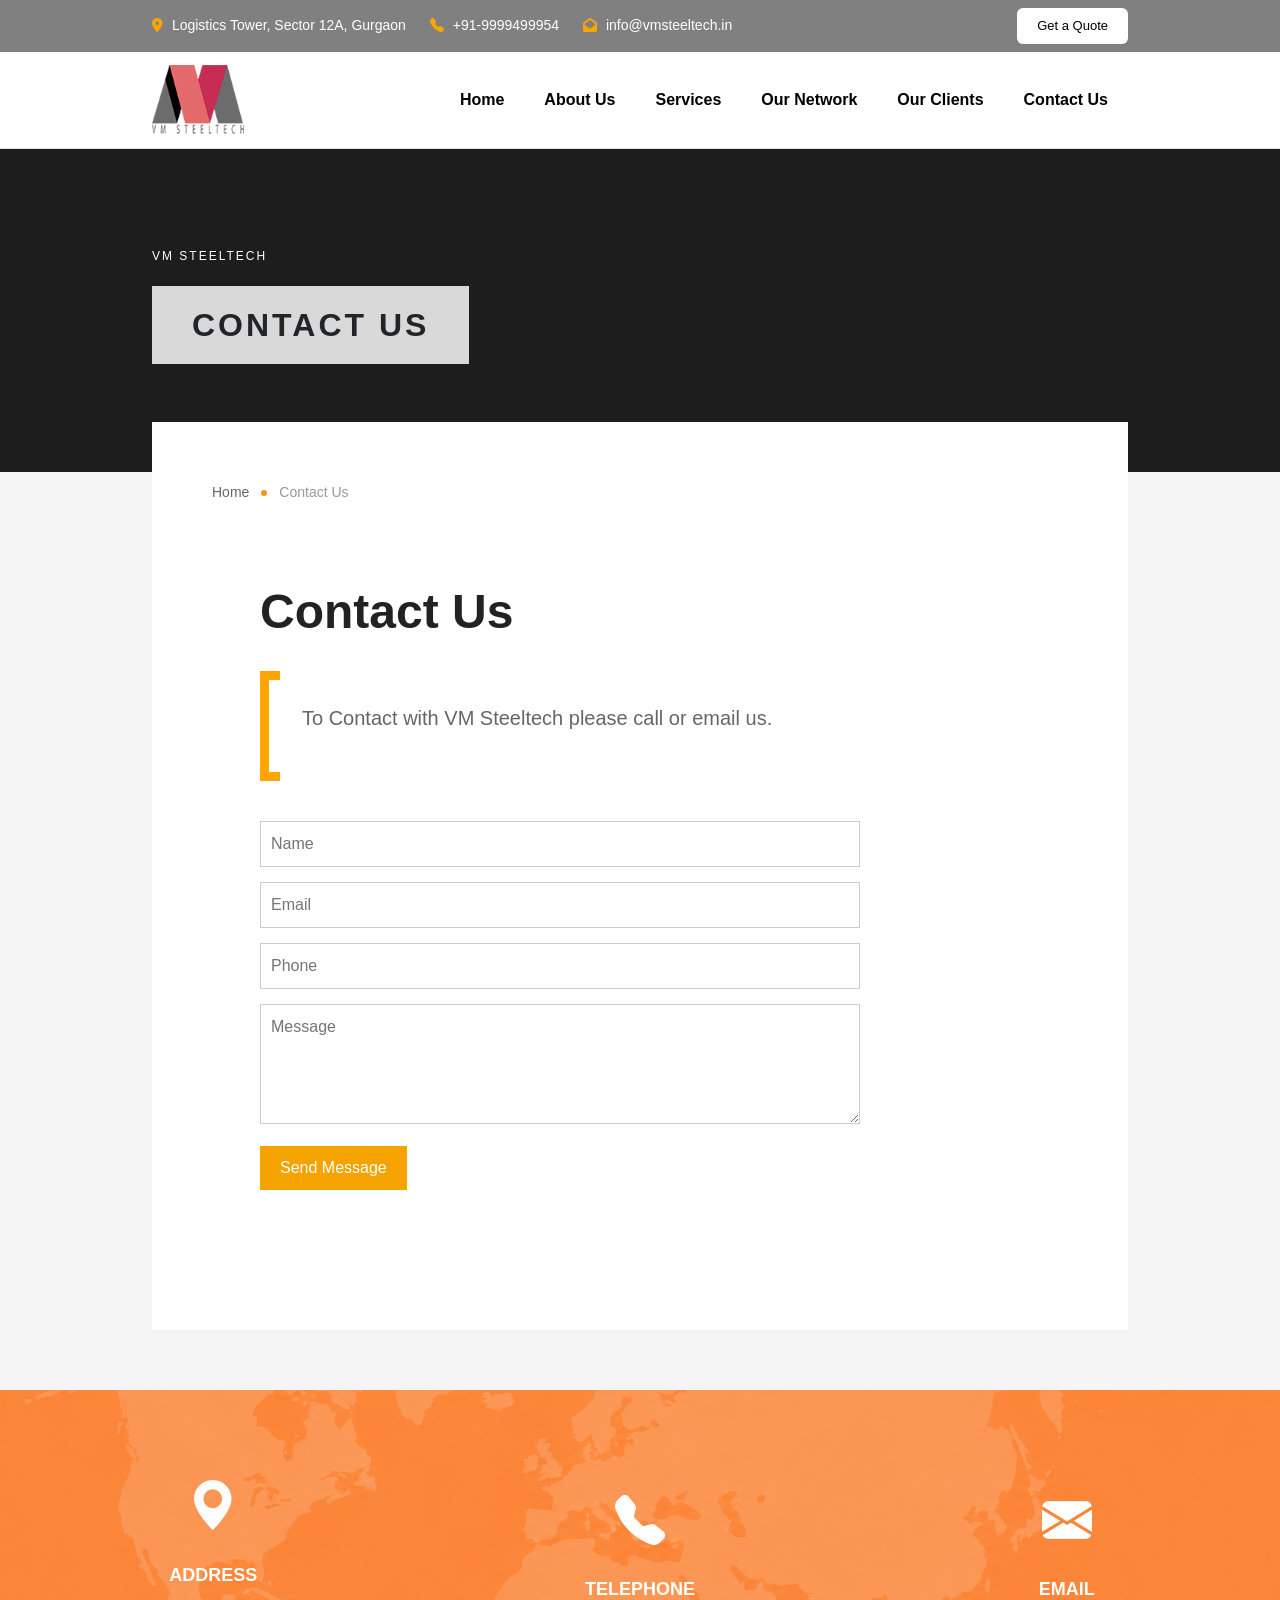
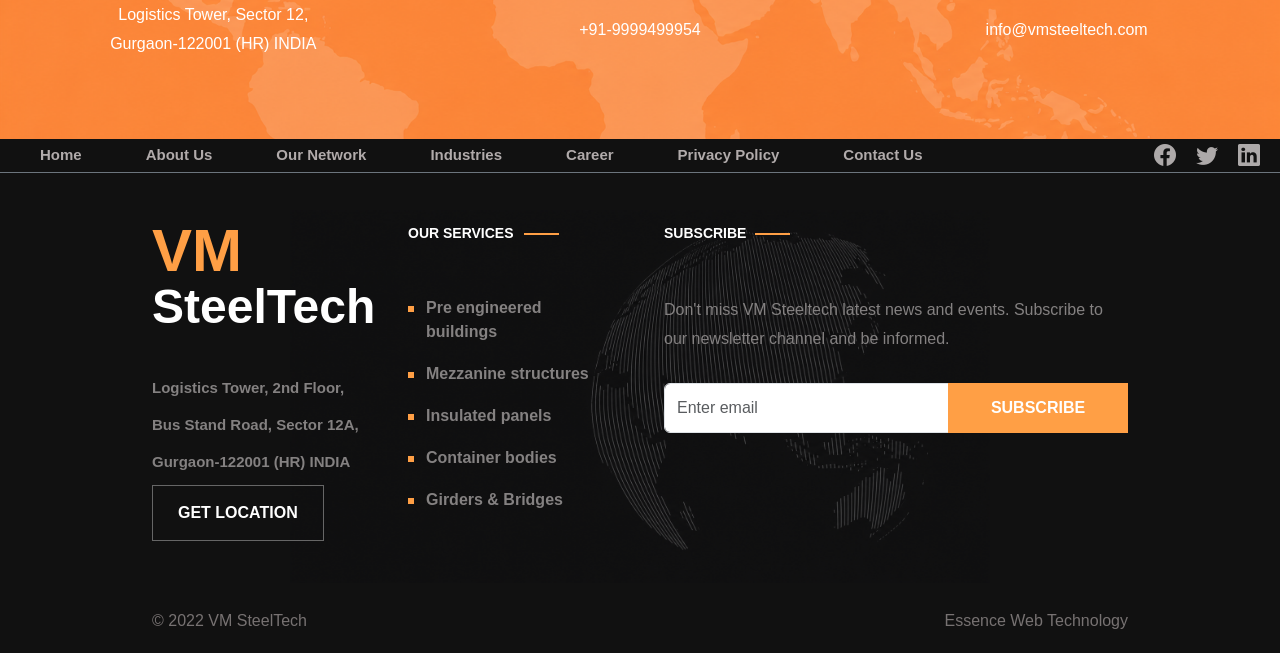
<file: ContactUs.html>
<!doctype html>
<html lang="en">
  <head>
    <meta charset="UTF-8" />
    <meta name="viewport" content="width=device-width, initial-scale=1.0" />
    <title>Contact Us</title>
    <link
      href="https://cdn.jsdelivr.net/npm/bootstrap@5.3.3/dist/css/bootstrap.min.css"
      rel="stylesheet"
    />

    <link
      rel="stylesheet"
      href="https://cdn.jsdelivr.net/npm/bootstrap-icons@1.11.3/font/bootstrap-icons.min.css"
    />

    <link
      rel="stylesheet"
      href="https://cdnjs.cloudflare.com/ajax/libs/font-awesome/6.5.2/css/all.min.css"
    />

    <link rel="stylesheet" href="assets/css/style.css" />
  </head>
  <body>
    <!-- Topbar -->
    <div class="topbar py-2">
      <div class="container">
        <div class="row align-items-center">
          <div class="col-lg-9">
            <div class="d-flex flex-wrap gap-4 text-white">
              <span>
                <i class="fa-solid fa-location-dot"></i>
                Logistics Tower, Sector 12A, Gurgaon
              </span>

              <span>
                <i class="bi bi-telephone-fill"></i>
                +91-9999499954
              </span>

              <span>
                <i class="fa-solid fa-envelope-open"></i>
                info@vmsteeltech.in
              </span>
            </div>
          </div>

          <div class="col-lg-3 text-lg-end mt-2 mt-lg-0">
            <!-- <button class="btn btn-light">Get a Quote</button> -->
            <a href="ContactUs.html#contact-form" class="btn btn-light"
              >Get a Quote</a
            >
          </div>
        </div>
      </div>
    </div>

    <!-- Navbar -->
    <nav class="navbar navbar-expand-lg bg-white border-bottom">
      <div class="container">
        <a class="navbar-brand" href="index.html">
          <img src="./assets/img/logo.png" alt="Logo" height="70" />
        </a>

        <button
          class="navbar-toggler"
          type="button"
          data-bs-toggle="collapse"
          data-bs-target="#mainMenu"
        >
          <span class="navbar-toggler-icon"></span>
        </button>

        <div class="collapse navbar-collapse" id="mainMenu">
          <ul class="navbar-nav ms-auto">
            <li class="nav-item">
              <a class="nav-link fw-bold" href="index.html"> Home </a>
            </li>

            <li class="nav-item">
              <a class="nav-link fw-bold" href="about.html"> About Us </a>
            </li>
            <!-- Services Dropdown -->
            <li class="nav-item dropdown">
              <a
                class="nav-link dropdown-toggle fw-bold"
                href="#"
                id="servicesDropdown"
                role="button"
                data-bs-toggle="dropdown"
                aria-expanded="false"
              >
                Services
              </a>

              <ul class="dropdown-menu" aria-labelledby="servicesDropdown">
                <li>
                  <a class="dropdown-item" href="Pre-engineering.html"
                    >Pre engineered buildings</a
                  >
                </li>
                <li>
                  <a class="dropdown-item" href="Mezzanine-structures.html"
                    >Mezzanine structures</a
                  >
                </li>
                <li>
                  <a class="dropdown-item" href="Insulated-panel.html"
                    >Insulated panels</a
                  >
                </li>
                <li>
                  <a class="dropdown-item" href="Container-Bodies.html"
                    >Container bodies</a
                  >
                </li>
                <li>
                  <a class="dropdown-item" href="Girders-Bridges.html"
                    >Girders & Bridges</a
                  >
                </li>
              </ul>
            </li>

            <li class="nav-item">
              <a class="nav-link fw-bold" href="OurNetwork.html">
                Our Network
              </a>
            </li>

            <li class="nav-item">
              <a class="nav-link fw-bold" href="OurClients.html">
                Our Clients
              </a>
            </li>

            <li class="nav-item">
              <a class="nav-link fw-bold" href="ContactUs.html"> Contact Us </a>
            </li>
          </ul>
        </div>
      </div>
    </nav>

    <!-- Banner Section -->
    <section class="banner-page">
      <div class="container">
        <div class="banner-content">
          <h4>VM STEELTECH</h4>
          <h1>CONTACT US</h1>
        </div>
      </div>
    </section>

    <!-- Contact Intro -->
    <section class="container-body-content">
      <div class="container">
        <div class="contact-box">
          <!-- Breadcrumb -->
          <nav class="custom-breadcrumb">
            <a href="index.html">Home</a>
            <span class="breadcrumb-dot"></span>
            <span>Contact Us</span>
          </nav>

          <div id="contact-form" class="contact-page">
            <h1>Contact Us</h1>
            <div class="contact-intro">
              <div class="small-orange-line"></div>
              <p>To Contact with VM Steeltech please call or email us.</p>
            </div>

            <form
              class="contact-form"
              method="POST"
              action="form-submission.php"
            >
              <input type="text" name="name" placeholder="Name" />

              <input type="email" name="email" placeholder="Email" />

              <input type="tel" name="phone" placeholder="Phone" />

              <textarea
                type="text"
                name="message"
                placeholder="Message"
              ></textarea>

              <button type="submit">Send Message</button>
            </form>
          </div>
        </div>
      </div>
    </section>

    <!-- Contact Banner -->
    <section class="contact-banner">
      <div class="container-fluid">
        <div class="row text-center align-items-center">
          <div class="col-md-4 mb-4 mb-md-0">
            <i class="bi bi-geo-alt-fill contact-icon"></i>
            <h5>ADDRESS</h5>
            <p>
              Logistics Tower, Sector 12,<br />
              Gurgaon-122001 (HR) INDIA
            </p>
          </div>

          <div class="col-md-4 mb-4 mb-md-0">
            <i class="bi bi-telephone-fill contact-icon"></i>
            <h5>TELEPHONE</h5>
            <p>+91-9999499954</p>
          </div>

          <div class="col-md-4">
            <i class="bi bi-envelope-fill contact-icon"></i>
            <h5>EMAIL</h5>
            <p>info@vmsteeltech.com</p>
          </div>
        </div>
      </div>
    </section>

    <!-- Footer -->
    <footer class="footer-section">
      <!-- Top Navigation -->
      <div
        class="col-12 d-flex align-items-center border-bottom border-secondary"
      >
        <div class="d-flex flex-wrap gap-4 footer-nav">
          <a href="index.html">Home</a>
          <a href="about.html">About Us</a>
          <a href="OurNetwork.html">Our Network</a>
          <a href="Industries.html">Industries</a>
          <a href="Career.html">Career</a>
          <a href="Privacypolicy.html">Privacy Policy</a>
          <a href="ContactUs.html">Contact Us</a>
        </div>

        <div class="social-icons ms-auto">
          <a href="https://www.facebook.com/vmsteeltech1/"
            ><i class="bi bi-facebook"></i
          ></a>
          <a href="#"><i class="bi bi-twitter"></i></a>
          <a href="https://in.linkedin.com/company/vm-steeltech-private-limited"
            ><i class="bi bi-linkedin"></i
          ></a>
        </div>
      </div>

      <!-- Main Footer -->
      <div class="container py-5">
        <div class="row g-5">
          <!-- Company -->
          <div class="col-lg-3">
            <h1 class="vm-logo">VM</h1>
            <h2 class="company-name">SteelTech</h2>

            <div class="address">
              <p>Logistics Tower, 2nd Floor,</p>
              <p>Bus Stand Road, Sector 12A,</p>
              <p>Gurgaon-122001 (HR) INDIA</p>
            </div>

            <a
              href="https://maps.google.com/?q=Logistics+Tower+Sector+12A+Gurgaon"
              target="_blank"
              class="btn btn-location"
            >
              GET LOCATION
            </a>
          </div>

          <!-- Services -->
          <div class="col-lg-3">
            <h5 class="footer-title">Our Services</h5>

            <ul class="services-list mt-4">
              <li>
                <a href="Pre-engineering.html">Pre engineered buildings</a>
              </li>
              <li>
                <a href="Mezzanine-structures.html">Mezzanine structures</a>
              </li>
              <li><a href="Insulated-panel.html">Insulated panels</a></li>
              <li><a href="Container-Bodies.html">Container bodies</a></li>
              <li><a href="Girders-Bridges.html">Girders & Bridges</a></li>
            </ul>
          </div>

          <!-- Subscibe -->
          <div class="col-lg-6">
            <h5 class="footer-title">Subscribe</h5>

            <p class="subscribe-text mt-4">
              Don't miss VM Steeltech latest news and events. Subscribe to our
              newsletter channel and be informed.
            </p>

            <div class="input-group">
              <input
                type="email"
                class="form-control"
                placeholder="Enter email"
              />
              <button class="btn btn-subscribe">SUBSCRIBE</button>
            </div>
          </div>
        </div>
      </div>

      <!-- Bottom Footer -->
      <div class="footer-bottom">
        <div class="container">
          <div class="d-flex justify-content-between flex-wrap">
            <span>© 2022 VM SteelTech</span>
            <span>Essence Web Technology</span>
          </div>
        </div>
      </div>
    </footer>

    <script src="https://cdn.jsdelivr.net/npm/bootstrap@5.3.3/dist/js/bootstrap.bundle.min.js"></script>
  </body>
</html>
</file>
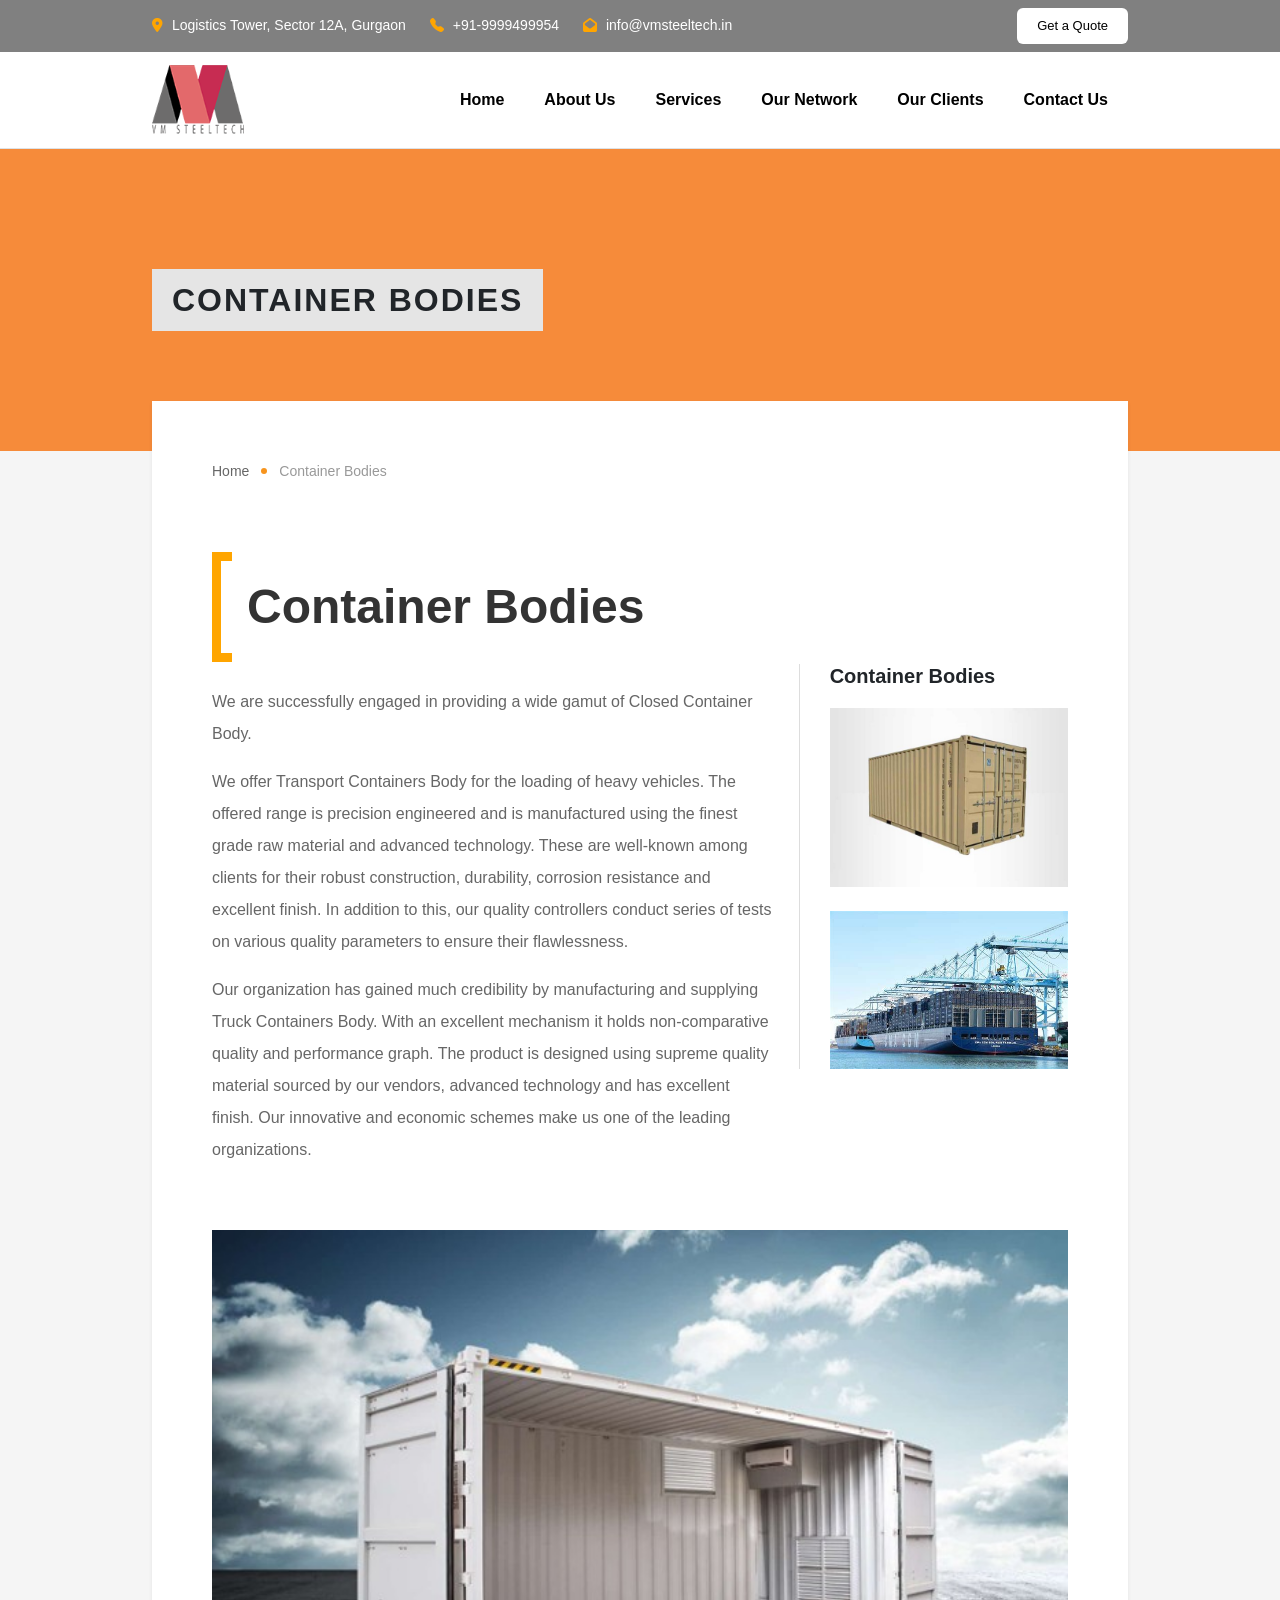
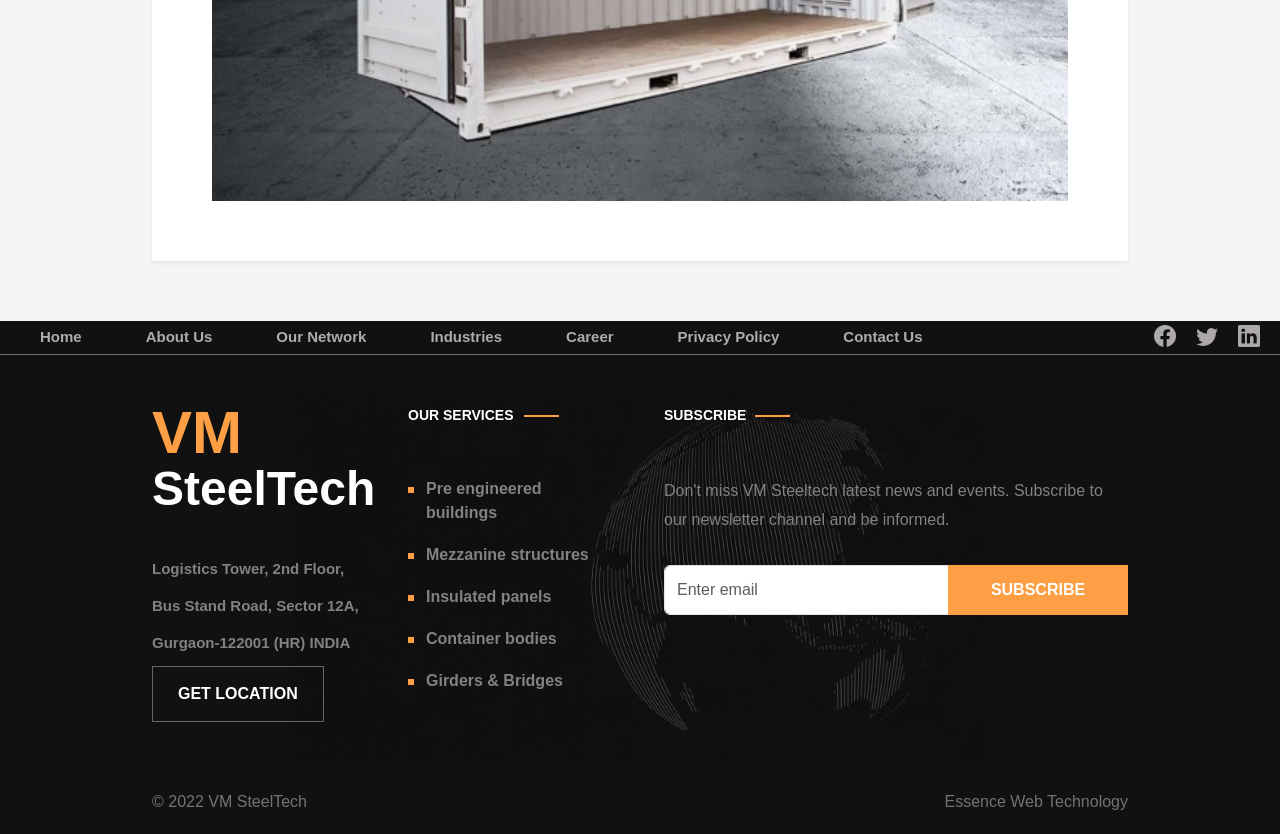
<file: Container-Bodies.html>
<!doctype html>
<html lang="en">
  <head>
    <meta charset="UTF-8" />
    <meta name="viewport" content="width=device-width, initial-scale=1.0" />
    <title>Conatiner Bodies</title>

    <link
      href="https://cdn.jsdelivr.net/npm/bootstrap@5.3.3/dist/css/bootstrap.min.css"
      rel="stylesheet"
    />

    <link
      rel="stylesheet"
      href="https://cdn.jsdelivr.net/npm/bootstrap-icons@1.11.3/font/bootstrap-icons.min.css"
    />

    <link
      rel="stylesheet"
      href="https://cdnjs.cloudflare.com/ajax/libs/font-awesome/6.5.2/css/all.min.css"
    />

    <link rel="stylesheet" href="assets/css/style.css" />
  </head>
  <body>
    <!-- Topbar -->
    <div class="topbar py-2">
      <div class="container">
        <div class="row align-items-center">
          <div class="col-lg-9">
            <div class="d-flex flex-wrap gap-4 text-white">
              <span>
                <i class="fa-solid fa-location-dot"></i>
                Logistics Tower, Sector 12A, Gurgaon
              </span>

              <span>
                <i class="bi bi-telephone-fill"></i>
                +91-9999499954
              </span>

              <span>
                <i class="fa-solid fa-envelope-open"></i>
                info@vmsteeltech.in
              </span>
            </div>
          </div>

          <div class="col-lg-3 text-lg-end mt-2 mt-lg-0">
            <!-- <button class="btn btn-light">Get a Quote</button> -->
            <a href="ContactUs.html#contact-form" class="btn btn-light">Get a Quote</a>
          </div>
        </div>
      </div>
    </div>

    <!-- Navbar -->
    <nav class="navbar navbar-expand-lg bg-white border-bottom">
      <div class="container">
        <a class="navbar-brand" href="index.html">
          <img src="./assets/img/logo.png" alt="Logo" height="70" />
        </a>

        <button
          class="navbar-toggler"
          type="button"
          data-bs-toggle="collapse"
          data-bs-target="#mainMenu"
        >
          <span class="navbar-toggler-icon"></span>
        </button>

        <div class="collapse navbar-collapse" id="mainMenu">
          <ul class="navbar-nav ms-auto">
            <li class="nav-item">
              <a class="nav-link fw-bold" href="index.html"> Home </a>
            </li>

            <li class="nav-item">
              <a class="nav-link fw-bold" href="about.html"> About Us </a>
            </li>
            <!-- Services Dropdown -->
            <li class="nav-item dropdown">
              <a
                class="nav-link dropdown-toggle fw-bold"
                href="#"
                id="servicesDropdown"
                role="button"
                data-bs-toggle="dropdown"
                aria-expanded="false"
              >
                Services
              </a>

              <ul class="dropdown-menu" aria-labelledby="servicesDropdown">
                <li>
                  <a class="dropdown-item" href="Pre-engineering.html"
                    >Pre engineered buildings</a
                  >
                </li>
                <li>
                  <a class="dropdown-item" href="Mezzanine-structures.html"
                    >Mezzanine structures</a
                  >
                </li>
                <li>
                  <a class="dropdown-item" href="Insulated-panel.html"
                    >Insulated panels</a
                  >
                </li>
                <li>
                  <a class="dropdown-item" href="Container-Bodies.html"
                    >Container bodies</a
                  >
                </li>
                <li>
                  <a class="dropdown-item" href="Girders-Bridges.html"
                    >Girders & Bridges</a
                  >
                </li>
              </ul>
            </li>

            <li class="nav-item">
              <a class="nav-link fw-bold" href="OurNetwork.html">
                Our Network
              </a>
            </li>

            <li class="nav-item">
              <a class="nav-link fw-bold" href="OurClients.html">
                Our Clients
              </a>
            </li>

            <li class="nav-item">
              <a class="nav-link fw-bold" href="ContactUs.html"> Contact Us </a>
            </li>
          </ul>
        </div>
      </div>
    </nav>

    <!-- Banner Box -->
    <section class="container-banner">
      <div class="container">
        <div class="banner-box">
          <h1>CONTAINER BODIES</h1>
        </div>
      </div>
    </section>

    <!-- Content -->
    <section class="container-body-content">
      <div class="container">
        <div class="cb-box shadow-sm">
          <!-- Breadcrumb -->
          <nav class="custom-breadcrumb">
            <a href="index.html">Home</a>
            <span class="breadcrumb-dot"></span>
            <span>Container Bodies</span>
          </nav>

          <div class="row align-items-center">
            <div class="col-lg-8">
              <div class="heading-wrapper">
                <div class="small-orange-line"></div>
                <h2>Container Bodies</h2>
              </div>

              <p class="mt-4">
                We are successfully engaged in providing a wide gamut of Closed
                Container Body.
              </p>

              <p>
                We offer Transport Containers Body for the loading of heavy
                vehicles. The offered range is precision engineered and is
                manufactured using the finest grade raw material and advanced
                technology. These are well-known among clients for their robust
                construction, durability, corrosion resistance and excellent
                finish. In addition to this, our quality controllers conduct
                series of tests on various quality parameters to ensure their
                flawlessness.
              </p>

              <p>
                Our organization has gained much credibility by manufacturing
                and supplying Truck Containers Body. With an excellent mechanism
                it holds non-comparative quality and performance graph. The
                product is designed using supreme quality material sourced by
                our vendors, advanced technology and has excellent finish. Our
                innovative and economic schemes make us one of the leading
                organizations.
              </p>
            </div>

            <div class="col-lg-4">
              <div class="sidebar">
                <h5>Container Bodies</h5>

                <img
                  src="assets/img/Container Bodies/1.jpg"
                  class="img-fluid mb-4"
                  alt="image"
                />

                <img
                  src="assets/img/Container Bodies/2.jpg"
                  class="img-fluid"
                  alt="image"
                />
              </div>
            </div>
          </div>

          <div class="mt-5">
            <img
              src="assets/img/Container Bodies/3.jpg"
              class="img-fluid w-100"
              alt="image"
            />
          </div>
        </div>
      </div>
    </section>

    <!-- Footer -->
    <footer class="footer-section">
      <!-- Top Navigation -->
      <div
        class="col-12 d-flex align-items-center border-bottom border-secondary"
      >
        <div class="d-flex flex-wrap gap-4 footer-nav">
          <a href="index.html">Home</a>
          <a href="about.html">About Us</a>
          <a href="OurNetwork.html">Our Network</a>
          <a href="Industries.html">Industries</a>
          <a href="Career.html">Career</a>
          <a href="Privacypolicy.html">Privacy Policy</a>
          <a href="ContactUs.html">Contact Us</a>
        </div>

        <div class="social-icons ms-auto">
          <a href="https://www.facebook.com/vmsteeltech1/"
            ><i class="bi bi-facebook"></i
          ></a>
          <a href="#"><i class="bi bi-twitter"></i></a>
          <a href="https://in.linkedin.com/company/vm-steeltech-private-limited"
            ><i class="bi bi-linkedin"></i
          ></a>
        </div>
      </div>

      <!-- Main Footer -->
      <div class="container py-5">
        <div class="row g-5">
          <!-- Company -->
          <div class="col-lg-3">
            <h1 class="vm-logo">VM</h1>
            <h2 class="company-name">SteelTech</h2>

            <div class="address">
              <p>Logistics Tower, 2nd Floor,</p>
              <p>Bus Stand Road, Sector 12A,</p>
              <p>Gurgaon-122001 (HR) INDIA</p>
            </div>

            <a
              href="https://maps.google.com/?q=Logistics+Tower+Sector+12A+Gurgaon"
              target="_blank"
              class="btn btn-location"
            >
              GET LOCATION
            </a>
          </div>

          <!-- Services -->
          <div class="col-lg-3">
            <h5 class="footer-title">Our Services</h5>

            <ul class="services-list mt-4">
              <li>
                <a href="Pre-engineering.html">Pre engineered buildings</a>
              </li>
              <li>
                <a href="Mezzanine-structures.html">Mezzanine structures</a>
              </li>
              <li><a href="Insulated-panel.html">Insulated panels</a></li>
              <li><a href="Container-Bodies.html">Container bodies</a></li>
              <li><a href="Girders-Bridges.html">Girders & Bridges</a></li>
            </ul>
          </div>

          <!-- Subscibe -->
          <div class="col-lg-6">
            <h5 class="footer-title">Subscribe</h5>

            <p class="subscribe-text mt-4">
              Don't miss VM Steeltech latest news and events. Subscribe to our
              newsletter channel and be informed.
            </p>

            <div class="input-group">
              <input
                type="email"
                class="form-control"
                placeholder="Enter email"
              />
              <button class="btn btn-subscribe">SUBSCRIBE</button>
            </div>
          </div>
        </div>
      </div>

      <!-- Bottom Footer -->
      <div class="footer-bottom">
        <div class="container">
          <div class="d-flex justify-content-between flex-wrap">
            <span>© 2022 VM SteelTech</span>
            <span>Essence Web Technology</span>
          </div>
        </div>
      </div>
    </footer>

    <script src="https://cdn.jsdelivr.net/npm/bootstrap@5.3.3/dist/js/bootstrap.bundle.min.js"></script>
  </body>
</html>
</file>
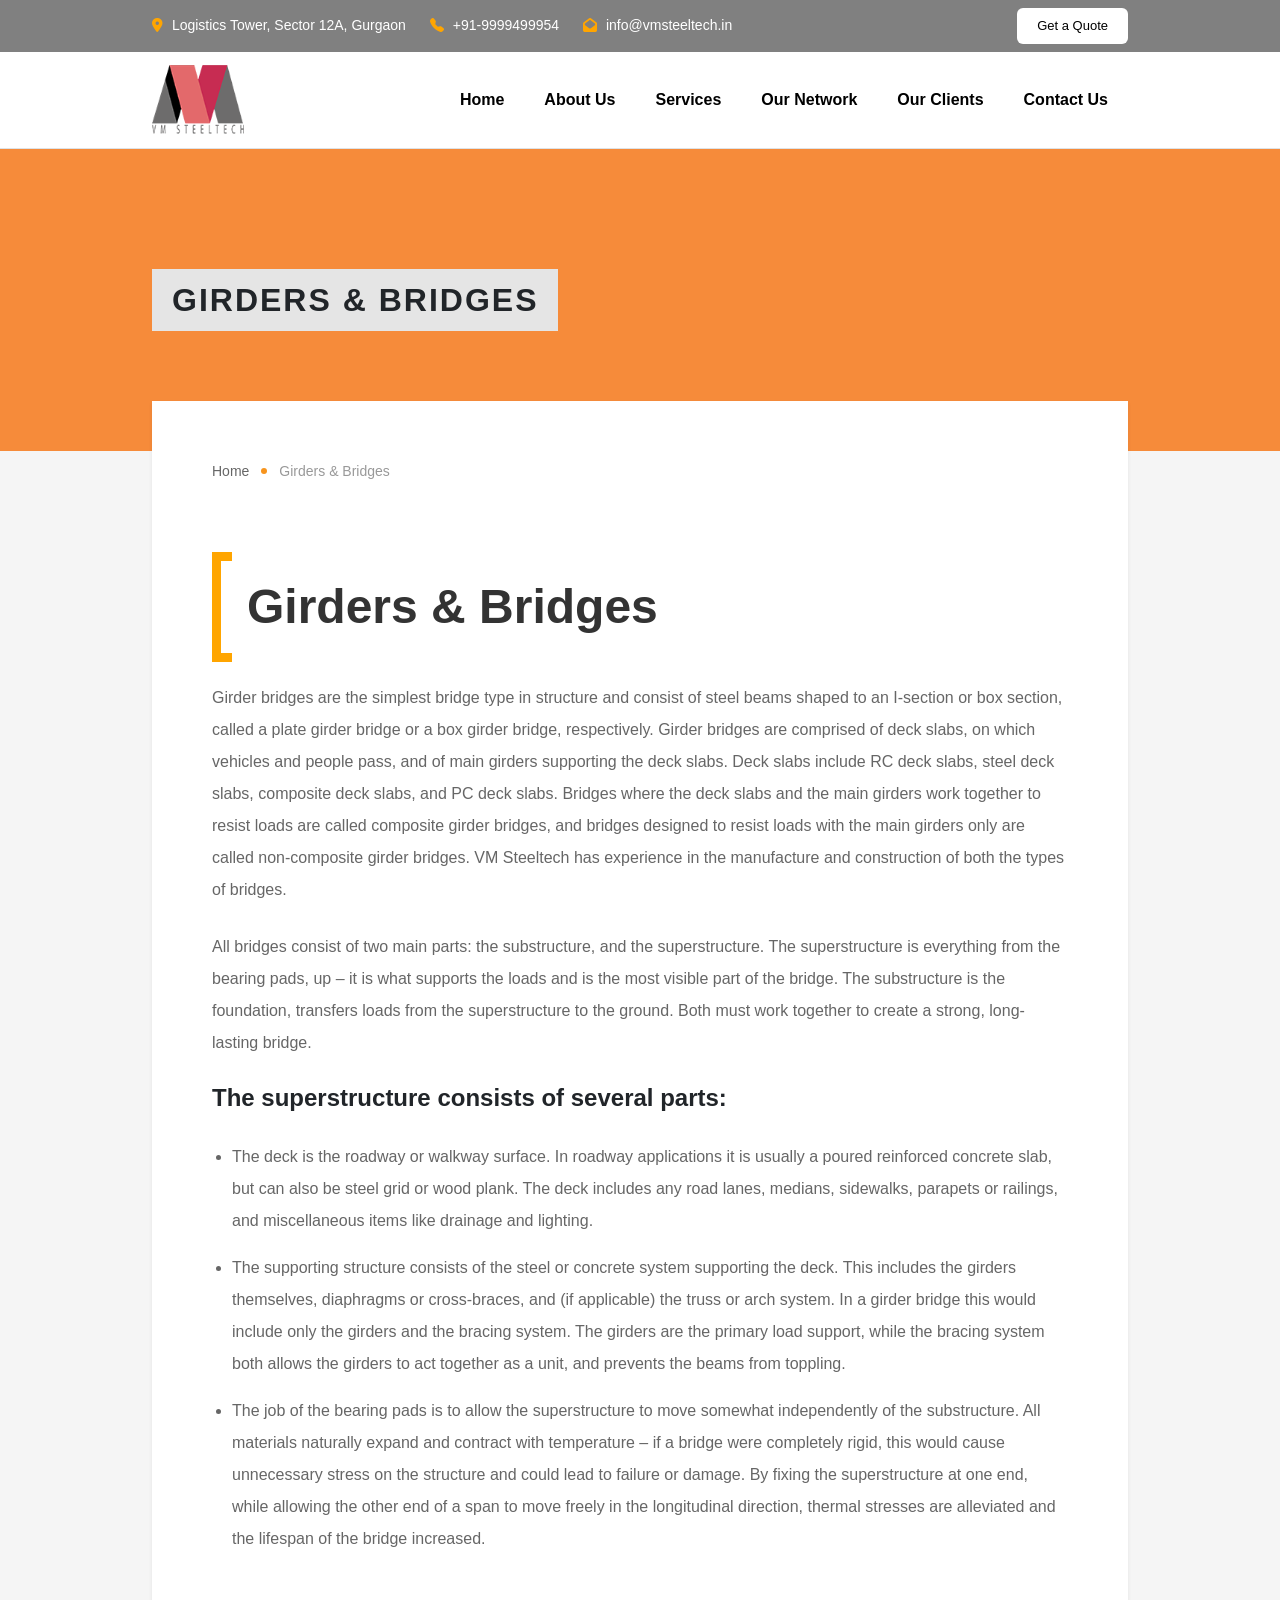
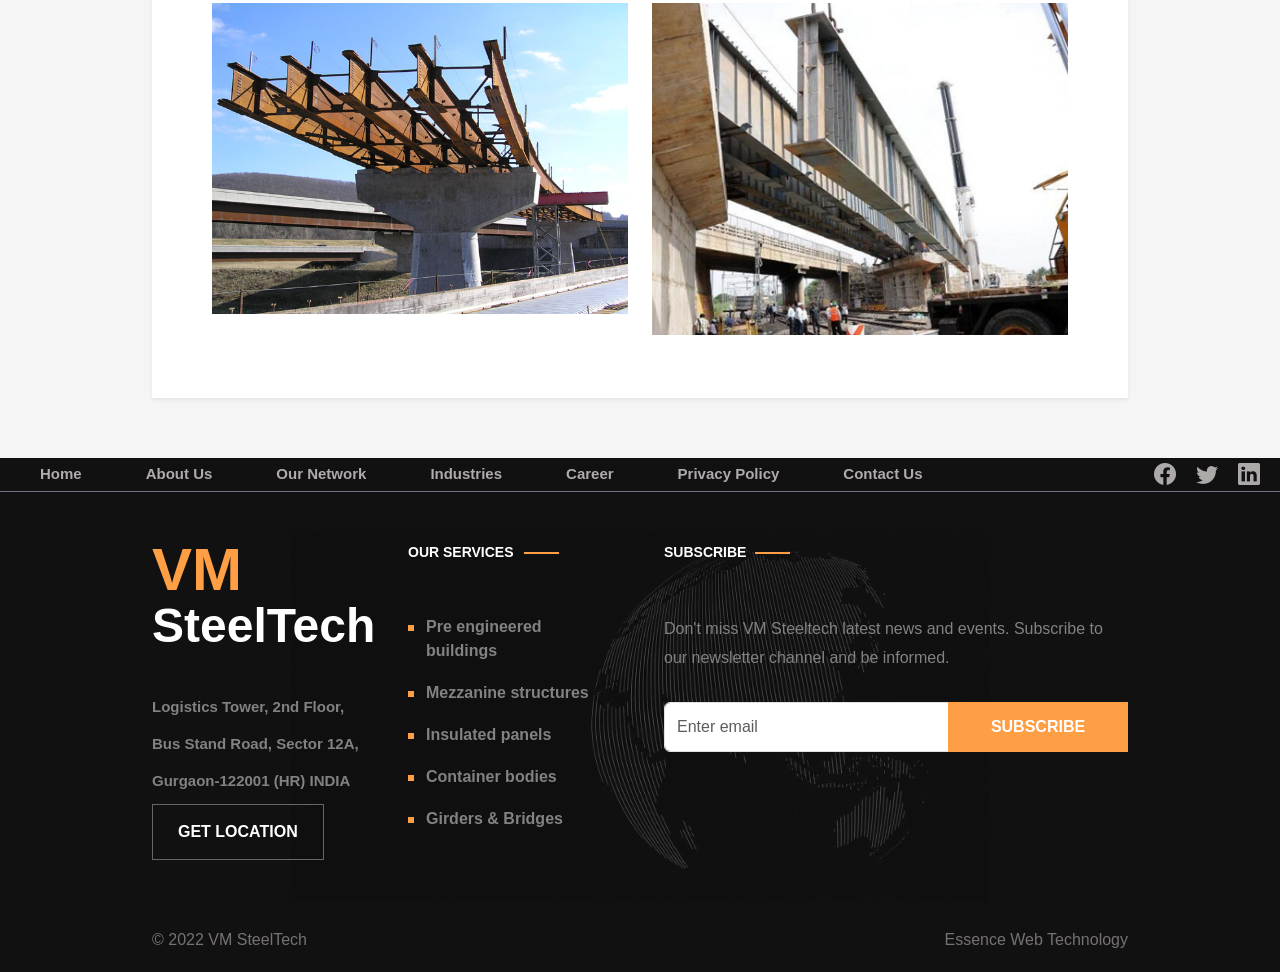
<file: Girders-Bridges.html>
<!doctype html>
<html lang="en">
  <head>
    <meta charset="UTF-8" />
    <meta name="viewport" content="width=device-width, initial-scale=1.0" />
    <title>Girder & Bridges</title>

    <link
      href="https://cdn.jsdelivr.net/npm/bootstrap@5.3.3/dist/css/bootstrap.min.css"
      rel="stylesheet"
    />

    <link
      rel="stylesheet"
      href="https://cdn.jsdelivr.net/npm/bootstrap-icons@1.11.3/font/bootstrap-icons.min.css"
    />

    <link
      rel="stylesheet"
      href="https://cdnjs.cloudflare.com/ajax/libs/font-awesome/6.5.2/css/all.min.css"
    />

    <link rel="stylesheet" href="assets/css/style.css" />
  </head>
  <body>
    <!-- Topbar -->
    <div class="topbar py-2">
      <div class="container">
        <div class="row align-items-center">
          <div class="col-lg-9">
            <div class="d-flex flex-wrap gap-4 text-white">
              <span>
                <i class="fa-solid fa-location-dot"></i>
                Logistics Tower, Sector 12A, Gurgaon
              </span>

              <span>
                <i class="bi bi-telephone-fill"></i>
                +91-9999499954
              </span>

              <span>
                <i class="fa-solid fa-envelope-open"></i>
                info@vmsteeltech.in
              </span>
            </div>
          </div>

           <div class="col-lg-3 text-lg-end mt-2 mt-lg-0">
            <!-- <button class="btn btn-light">Get a Quote</button> -->
            <a href="ContactUs.html#contact-form" class="btn btn-light">Get a Quote</a>
          </div>
        </div>
      </div>
    </div>

    <!-- Navbar -->
    <nav class="navbar navbar-expand-lg bg-white border-bottom">
      <div class="container">
        <a class="navbar-brand" href="index.html">
          <img src="./assets/img/logo.png" alt="Logo" height="70" />
        </a>

        <button
          class="navbar-toggler"
          type="button"
          data-bs-toggle="collapse"
          data-bs-target="#mainMenu"
        >
          <span class="navbar-toggler-icon"></span>
        </button>

        <div class="collapse navbar-collapse" id="mainMenu">
          <ul class="navbar-nav ms-auto">
            <li class="nav-item">
              <a class="nav-link fw-bold" href="index.html"> Home </a>
            </li>

            <li class="nav-item">
              <a class="nav-link fw-bold" href="about.html"> About Us </a>
            </li>
            <!-- Services Dropdown -->
            <li class="nav-item dropdown">
              <a
                class="nav-link dropdown-toggle fw-bold"
                href="#"
                id="servicesDropdown"
                role="button"
                data-bs-toggle="dropdown"
                aria-expanded="false"
              >
                Services
              </a>

              <ul class="dropdown-menu" aria-labelledby="servicesDropdown">
                <li>
                  <a class="dropdown-item" href="Pre-engineering.html"
                    >Pre engineered buildings</a
                  >
                </li>
                <li>
                  <a class="dropdown-item" href="Mezzanine-structures.html"
                    >Mezzanine structures</a
                  >
                </li>
                <li>
                  <a class="dropdown-item" href="Insulated-panel.html"
                    >Insulated panels</a
                  >
                </li>
                <li>
                  <a class="dropdown-item" href="Container-Bodies.html"
                    >Container bodies</a
                  >
                </li>
                <li>
                  <a class="dropdown-item" href="Girders-Bridges.html"
                    >Girders & Bridges</a
                  >
                </li>
              </ul>
            </li>

            <li class="nav-item">
              <a class="nav-link fw-bold" href="OurNetwork.html">
                Our Network
              </a>
            </li>

            <li class="nav-item">
              <a class="nav-link fw-bold" href="OurClients.html">
                Our Clients
              </a>
            </li>

            <li class="nav-item">
              <a class="nav-link fw-bold" href="ContactUs.html"> Contact Us </a>
            </li>
          </ul>
        </div>
      </div>
    </nav>

    <!-- Banner Box -->
    <section class="container-banner">
      <div class="container">
        <div class="banner-box">
          <h1>GIRDERS & BRIDGES</h1>
        </div>
      </div>
    </section>

    <!-- Content -->
    <section class="container-body-content">
      <div class="container">
        <div class="girder-box shadow-sm">
          <!-- Breadcrumb -->
          <nav class="custom-breadcrumb">
            <a href="index.html">Home</a>
            <span class="breadcrumb-dot"></span>
            <span>Girders & Bridges</span>
          </nav>

          <div class="row align-items-center">
            <div class="col-12 girders">
              <div class="heading-wrapper">
                <div class="small-orange-line"></div>
                <h2>Girders & Bridges</h2>
              </div>

              <p>
                Girder bridges are the simplest bridge type in structure and
                consist of steel beams shaped to an I-section or box section,
                called a plate girder bridge or a box girder bridge,
                respectively. Girder bridges are comprised of deck slabs, on
                which vehicles and people pass, and of main girders supporting
                the deck slabs. Deck slabs include RC deck slabs, steel deck
                slabs, composite deck slabs, and PC deck slabs. Bridges where
                the deck slabs and the main girders work together to resist
                loads are called composite girder bridges, and bridges designed
                to resist loads with the main girders only are called
                non-composite girder bridges. VM Steeltech has experience in the
                manufacture and construction of both the types of bridges.
              </p>

              <p>
                All bridges consist of two main parts: the substructure, and the
                superstructure. The superstructure is everything from the
                bearing pads, up – it is what supports the loads and is the most
                visible part of the bridge. The substructure is the foundation,
                transfers loads from the superstructure to the ground. Both must
                work together to create a strong, long-lasting bridge.
              </p>

              <h4>
                <strong>The superstructure consists of several parts:</strong>
              </h4>
              <ul>
                <li>
                  The deck is the roadway or walkway surface. In roadway
                  applications it is usually a poured reinforced concrete slab,
                  but can also be steel grid or wood plank. The deck includes
                  any road lanes, medians, sidewalks, parapets or railings, and
                  miscellaneous items like drainage and lighting.
                </li>
                <li>
                  The supporting structure consists of the steel or concrete
                  system supporting the deck. This includes the girders
                  themselves, diaphragms or cross-braces, and (if applicable)
                  the truss or arch system. In a girder bridge this would
                  include only the girders and the bracing system. The girders
                  are the primary load support, while the bracing system both
                  allows the girders to act together as a unit, and prevents the
                  beams from toppling.
                </li>
                <li>
                  The job of the bearing pads is to allow the superstructure to
                  move somewhat independently of the substructure. All materials
                  naturally expand and contract with temperature – if a bridge
                  were completely rigid, this would cause unnecessary stress on
                  the structure and could lead to failure or damage. By fixing
                  the superstructure at one end, while allowing the other end of
                  a span to move freely in the longitudinal direction, thermal
                  stresses are alleviated and the lifespan of the bridge
                  increased.
                </li>
              </ul>

              <div class="row mt-5 align-items-start">
                <div class="col-lg-6 mb-4">
                  <img
                    src="assets/img/Girders&Bridges/2.jpg"
                    alt="Image"
                    class="img-fluid"
                  />
                </div>

                <div class="col-lg-6">
                  <img
                    src="assets/img/Girders&Bridges/1.png"
                    alt=""
                    class="img-fluid"
                  />
                </div>
              </div>
            </div>
          </div>
        </div>
      </div>
    </section>

    <!-- Footer -->
    <footer class="footer-section">
      <!-- Top Navigation -->
      <div
        class="col-12 d-flex align-items-center border-bottom border-secondary"
      >
        <div class="d-flex flex-wrap gap-4 footer-nav">
          <a href="index.html">Home</a>
          <a href="about.html">About Us</a>
          <a href="OurNetwork.html">Our Network</a>
          <a href="Industries.html">Industries</a>
          <a href="Career.html">Career</a>
          <a href="Privacypolicy.html">Privacy Policy</a>
          <a href="ContactUs.html">Contact Us</a>
        </div>

        <div class="social-icons ms-auto">
          <a href="https://www.facebook.com/vmsteeltech1/"
            ><i class="bi bi-facebook"></i
          ></a>
          <a href="#"><i class="bi bi-twitter"></i></a>
          <a href="https://in.linkedin.com/company/vm-steeltech-private-limited"
            ><i class="bi bi-linkedin"></i
          ></a>
        </div>
      </div>

      <!-- Main Footer -->
      <div class="container py-5">
        <div class="row g-5">
          <!-- Company -->
          <div class="col-lg-3">
            <h1 class="vm-logo">VM</h1>
            <h2 class="company-name">SteelTech</h2>

            <div class="address">
              <p>Logistics Tower, 2nd Floor,</p>
              <p>Bus Stand Road, Sector 12A,</p>
              <p>Gurgaon-122001 (HR) INDIA</p>
            </div>

            <a
              href="https://maps.google.com/?q=Logistics+Tower+Sector+12A+Gurgaon"
              target="_blank"
              class="btn btn-location"
            >
              GET LOCATION
            </a>
          </div>

          <!-- Services -->
          <div class="col-lg-3">
            <h5 class="footer-title">Our Services</h5>

            <ul class="services-list mt-4">
              <li>
                <a href="Pre-engineering.html">Pre engineered buildings</a>
              </li>
              <li>
                <a href="Mezzanine-structures.html">Mezzanine structures</a>
              </li>
              <li><a href="Insulated-panel.html">Insulated panels</a></li>
              <li><a href="Container-Bodies.html">Container bodies</a></li>
              <li><a href="Girders-Bridges.html">Girders & Bridges</a></li>
            </ul>
          </div>

          <!-- Subscibe -->
          <div class="col-lg-6">
            <h5 class="footer-title">Subscribe</h5>

            <p class="subscribe-text mt-4">
              Don't miss VM Steeltech latest news and events. Subscribe to our
              newsletter channel and be informed.
            </p>

            <div class="input-group">
              <input
                type="email"
                class="form-control"
                placeholder="Enter email"
              />
              <button class="btn btn-subscribe">SUBSCRIBE</button>
            </div>
          </div>
        </div>
      </div>

      <!-- Bottom Footer -->
      <div class="footer-bottom">
        <div class="container">
          <div class="d-flex justify-content-between flex-wrap">
            <span>© 2022 VM SteelTech</span>
            <span>Essence Web Technology</span>
          </div>
        </div>
      </div>
    </footer>

    <script src="https://cdn.jsdelivr.net/npm/bootstrap@5.3.3/dist/js/bootstrap.bundle.min.js"></script>
  </body>
</html>
</file>
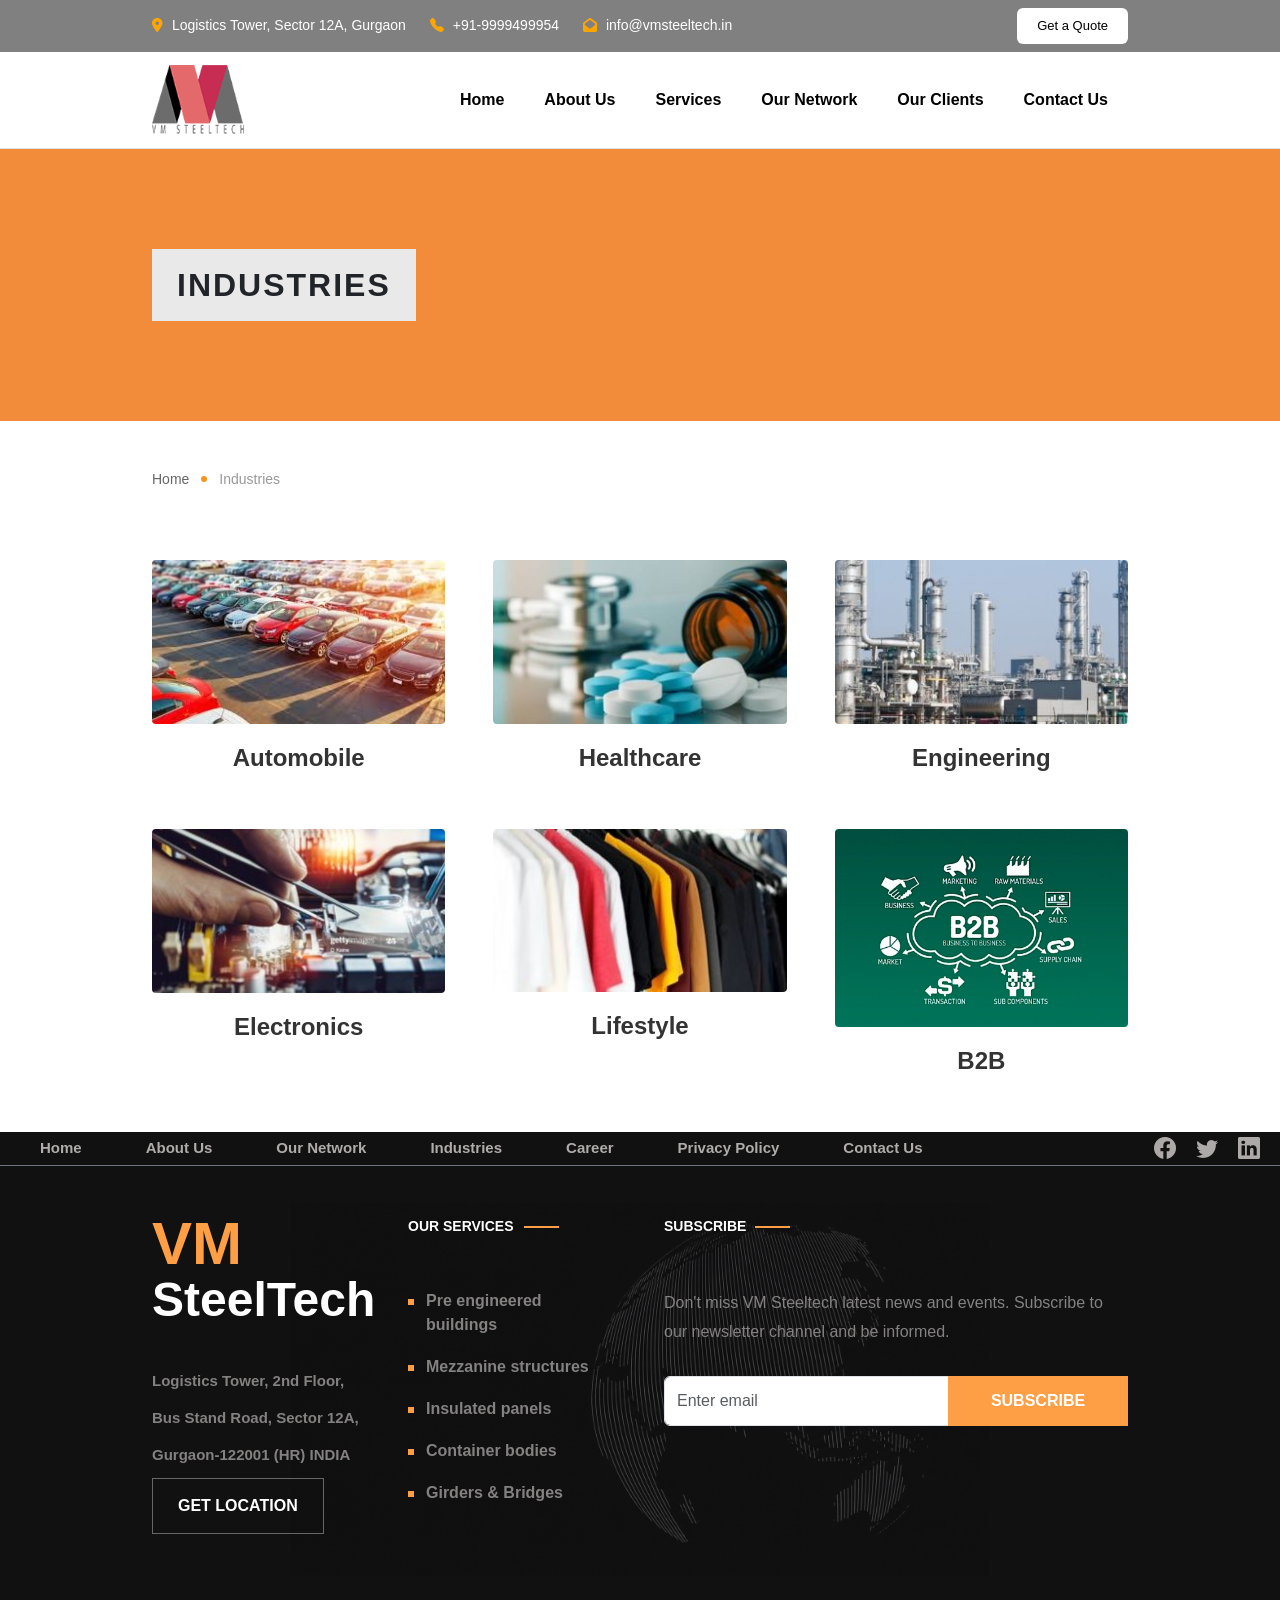
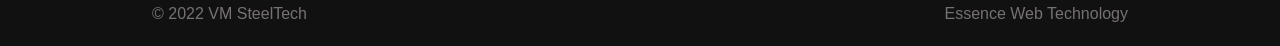
<file: Industries.html>
<!doctype html>
<html lang="en">
  <head>
    <meta charset="UTF-8" />
    <meta name="viewport" content="width=device-width, initial-scale=1.0" />
    <title>Industries</title>
    <link
      href="https://cdn.jsdelivr.net/npm/bootstrap@5.3.3/dist/css/bootstrap.min.css"
      rel="stylesheet"
    />

    <link
      rel="stylesheet"
      href="https://cdn.jsdelivr.net/npm/bootstrap-icons@1.11.3/font/bootstrap-icons.min.css"
    />

    <link
      rel="stylesheet"
      href="https://cdnjs.cloudflare.com/ajax/libs/font-awesome/6.5.2/css/all.min.css"
    />
    
    <link rel="stylesheet" href="assets/css/style.css" />
  </head>
  <body>
    <!-- Topbar -->
    <div class="topbar py-2">
      <div class="container">
        <div class="row align-items-center">
          <div class="col-lg-9">
            <div class="d-flex flex-wrap gap-4 text-white">
              <span>
                <i class="fa-solid fa-location-dot"></i>
                Logistics Tower, Sector 12A, Gurgaon
              </span>

              <span>
                <i class="bi bi-telephone-fill"></i>
                +91-9999499954
              </span>

              <span>
                <i class="fa-solid fa-envelope-open"></i>
                info@vmsteeltech.in
              </span>
            </div>
          </div>

          <div class="col-lg-3 text-lg-end mt-2 mt-lg-0">
            <!-- <button class="btn btn-light">Get a Quote</button> -->
            <a href="ContactUs.html#contact-form" class="btn btn-light">Get a Quote</a>
          </div>
        </div>
      </div>
    </div>

    <!-- Navbar -->
    <nav class="navbar navbar-expand-lg bg-white border-bottom">
      <div class="container">
        <a class="navbar-brand" href="index.html">
          <img src="./assets/img/logo.png" alt="Logo" height="70" />
        </a>

        <button
          class="navbar-toggler"
          type="button"
          data-bs-toggle="collapse"
          data-bs-target="#mainMenu"
        >
          <span class="navbar-toggler-icon"></span>
        </button>

        <div class="collapse navbar-collapse" id="mainMenu">
          <ul class="navbar-nav ms-auto">
            <li class="nav-item">
              <a class="nav-link fw-bold" href="index.html"> Home </a>
            </li>

            <li class="nav-item">
              <a class="nav-link fw-bold" href="about.html"> About Us </a>
            </li>
            <!-- Services Dropdown -->
            <li class="nav-item dropdown">
              <a
                class="nav-link dropdown-toggle fw-bold"
                href="#"
                id="servicesDropdown"
                role="button"
                data-bs-toggle="dropdown"
                aria-expanded="false"
              >
                Services
              </a>

              <ul class="dropdown-menu" aria-labelledby="servicesDropdown">
                <li>
                  <a class="dropdown-item" href="Pre-engineering.html"
                    >Pre engineered buildings</a
                  >
                </li>
                <li>
                  <a class="dropdown-item" href="Mezzanine-structures.html"
                    >Mezzanine structures</a
                  >
                </li>
                <li>
                  <a class="dropdown-item" href="Insulated-panel.html"
                    >Insulated panels</a
                  >
                </li>
                <li>
                  <a class="dropdown-item" href="Container-Bodies.html"
                    >Container bodies</a
                  >
                </li>
                <li>
                  <a class="dropdown-item" href="Girders-Bridges.html"
                    >Girders & Bridges</a
                  >
                </li>
              </ul>
            </li>

            <li class="nav-item">
              <a class="nav-link fw-bold" href="OurNetwork.html">
                Our Network
              </a>
            </li>

            <li class="nav-item">
              <a class="nav-link fw-bold" href="OurClients.html">
                Our Clients
              </a>
            </li>

            <li class="nav-item">
              <a class="nav-link fw-bold" href="ContactUs.html"> Contact Us </a>
            </li>
          </ul>
        </div>
      </div>
    </nav>

    <!-- Banner Section -->
    <section class="page-banner">
      <div class="container">
        <div class="banner-title">INDUSTRIES</div>
      </div>
    </section>

    <!-- Industries Section -->
    <section class="industries-section py-5">
      <div class="container">
        <!-- Breadcrumb -->
        <nav class="custom-breadcrumb">
          <a href="index.html">Home</a>
          <span class="breadcrumb-dot"></span>
          <span>Industries</span>
        </nav>

        <div class="row g-5 justify-content-center">
          <div class="col-md-4 col-sm-6">
            <div class="industry-card text-center">
              <img
                src="assets/img/Industries/Automobile.jpg"
                alt="Automobile"
                class="img-fluid"
              />
              <h3>Automobile</h3>
            </div>
          </div>

          <div class="col-md-4 col-sm-6">
            <div class="industry-card text-center">
              <img
                src="assets/img/Industries/Healthcare.jpg"
                alt="Healthcare"
                class="img-fluid"
              />
              <h3>Healthcare</h3>
            </div>
          </div>

          <div class="col-md-4 col-sm-6">
            <div class="industry-card text-center">
              <img
                src="assets/img/Industries/Engineering.jpg"
                alt="Engineering"
                class="img-fluid"
              />
              <h3>Engineering</h3>
            </div>
          </div>

          <div class="col-md-4 col-sm-6">
            <div class="industry-card text-center">
              <img
                src="assets/img/Industries/Electronics.jpg"
                alt="Electronics"
                class="img-fluid"
              />
              <h3>Electronics</h3>
            </div>
          </div>

          <div class="col-md-4 col-sm-6">
            <div class="industry-card text-center">
              <img
                src="assets/img/Industries/Lifestyle.jpg"
                alt="Lifestyle"
                class="img-fluid"
              />
              <h3>Lifestyle</h3>
            </div>
          </div>

          <div class="col-md-4 col-sm-6">
            <div class="industry-card text-center">
              <img
                src="assets/img/Industries/B2B.png"
                alt="B2B"
                class="img-fluid"
              />
              <h3>B2B</h3>
            </div>
          </div>
        </div>
      </div>
    </section>

    <!-- Footer -->
    <footer class="footer-section">
      <!-- Top Navigation -->
      <div
        class="col-12 d-flex align-items-center border-bottom border-secondary"
      >
        <div class="d-flex flex-wrap gap-4 footer-nav">
          <a href="index.html">Home</a>
          <a href="about.html">About Us</a>
          <a href="OurNetwork.html">Our Network</a>
          <a href="Industries.html">Industries</a>
          <a href="Career.html">Career</a>
          <a href="Privacypolicy.html">Privacy Policy</a>
          <a href="ContactUs.html">Contact Us</a>
        </div>

        <div class="social-icons ms-auto">
          <a href="https://www.facebook.com/vmsteeltech1/"
            ><i class="bi bi-facebook"></i
          ></a>
          <a href="#"><i class="bi bi-twitter"></i></a>
          <a href="https://in.linkedin.com/company/vm-steeltech-private-limited"
            ><i class="bi bi-linkedin"></i
          ></a>
        </div>
      </div>

      <!-- Main Footer -->
      <div class="container py-5">
        <div class="row g-5">
          <!-- Company -->
          <div class="col-lg-3">
            <h1 class="vm-logo">VM</h1>
            <h2 class="company-name">SteelTech</h2>

            <div class="address">
              <p>Logistics Tower, 2nd Floor,</p>
              <p>Bus Stand Road, Sector 12A,</p>
              <p>Gurgaon-122001 (HR) INDIA</p>
            </div>

            <a
              href="https://maps.google.com/?q=Logistics+Tower+Sector+12A+Gurgaon"
              target="_blank"
              class="btn btn-location"
            >
              GET LOCATION
            </a>
          </div>

          <!-- Services -->
          <div class="col-lg-3">
            <h5 class="footer-title">Our Services</h5>

            <ul class="services-list mt-4">
              <li>
                <a href="Pre-engineering.html">Pre engineered buildings</a>
              </li>
              <li>
                <a href="Mezzanine-structures.html">Mezzanine structures</a>
              </li>
              <li><a href="Insulated-panel.html">Insulated panels</a></li>
              <li><a href="Container-Bodies.html">Container bodies</a></li>
              <li><a href="Girders-Bridges.html">Girders & Bridges</a></li>
            </ul>
          </div>

          <!-- Subscibe -->
          <div class="col-lg-6">
            <h5 class="footer-title">Subscribe</h5>

            <p class="subscribe-text mt-4">
              Don't miss VM Steeltech latest news and events. Subscribe to our
              newsletter channel and be informed.
            </p>

            <div class="input-group">
              <input
                type="email"
                class="form-control"
                placeholder="Enter email"
              />
              <button class="btn btn-subscribe">SUBSCRIBE</button>
            </div>
          </div>
        </div>
      </div>

      <!-- Bottom Footer -->
      <div class="footer-bottom">
        <div class="container">
          <div class="d-flex justify-content-between flex-wrap">
            <span>© 2022 VM SteelTech</span>
            <span>Essence Web Technology</span>
          </div>
        </div>
      </div>
    </footer>

    <script src="https://cdn.jsdelivr.net/npm/bootstrap@5.3.3/dist/js/bootstrap.bundle.min.js"></script>
  </body>
</html>
</file>
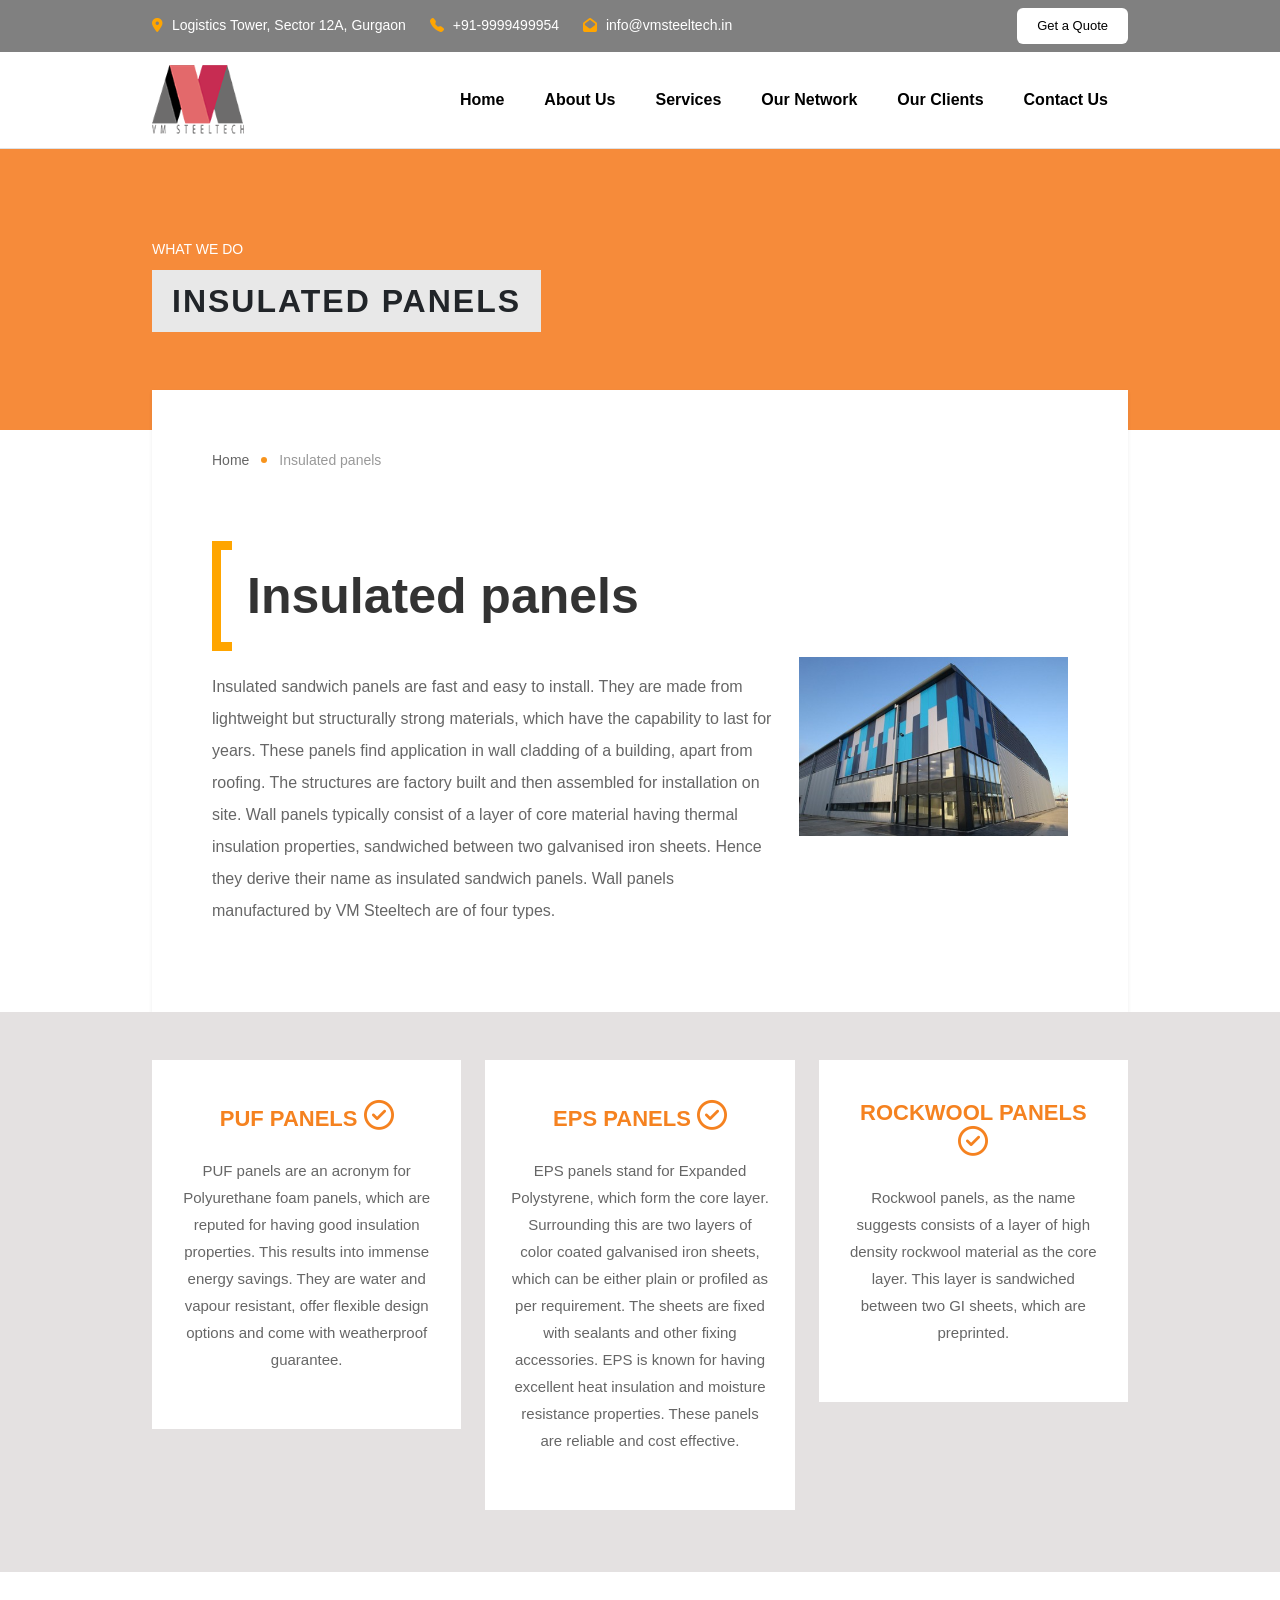
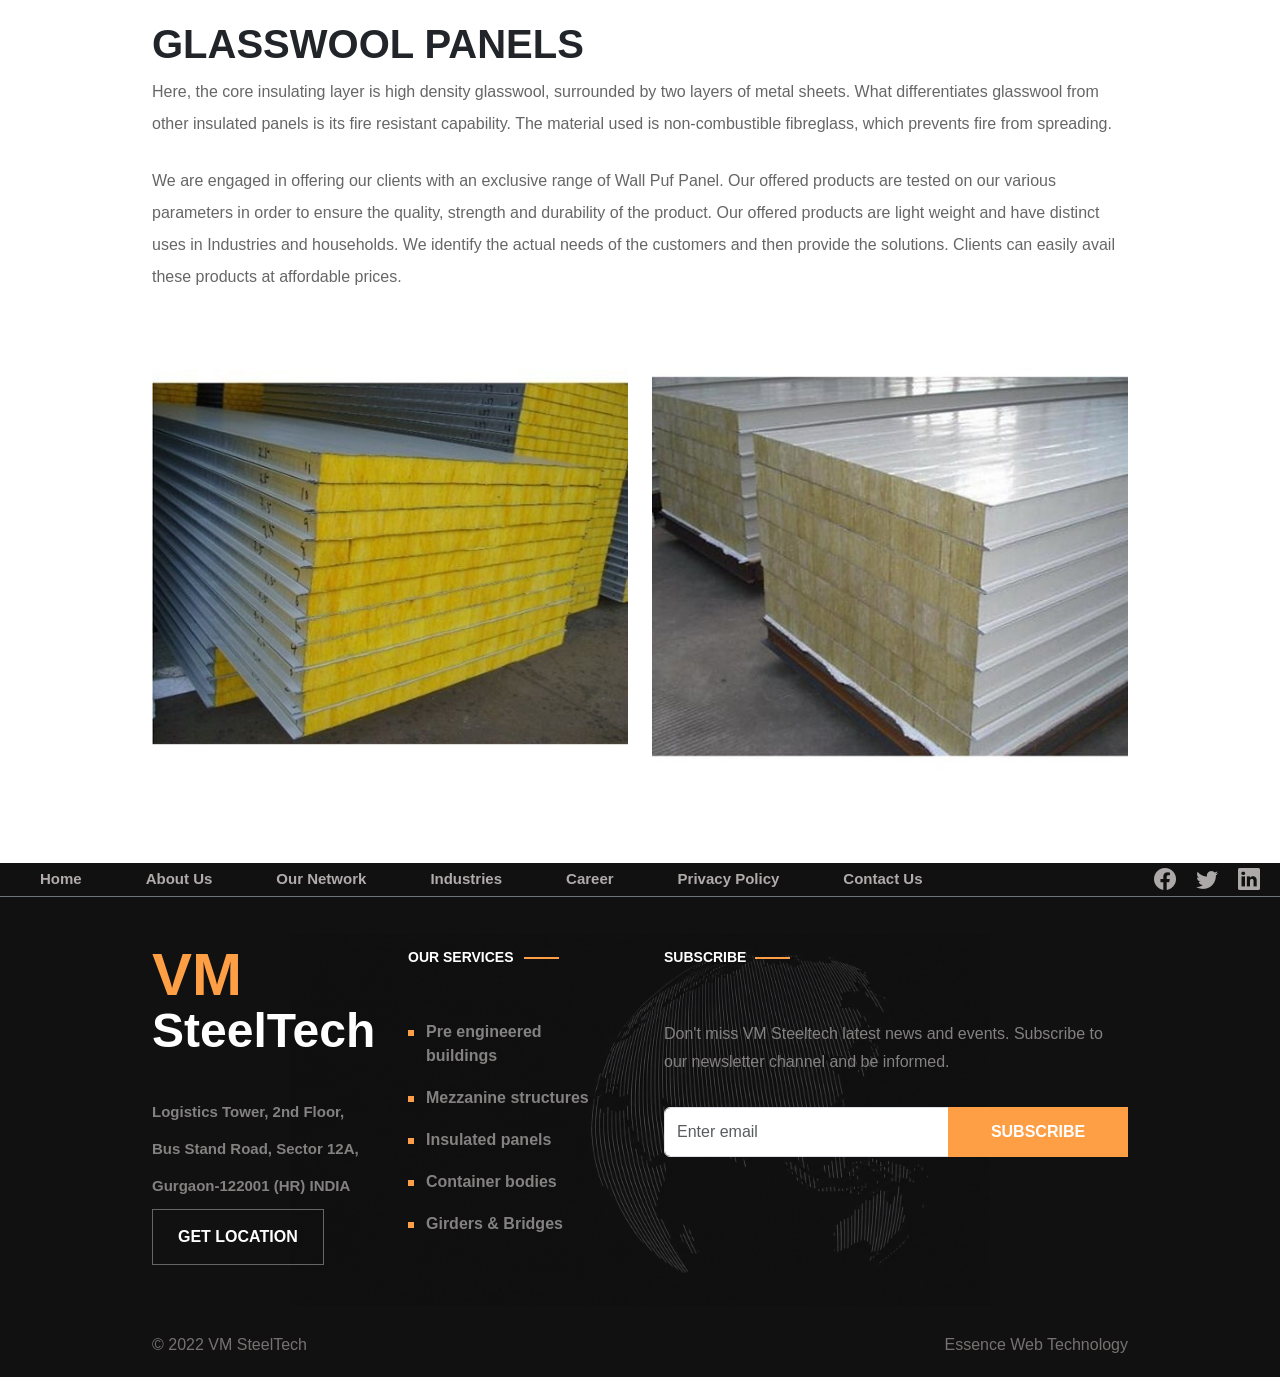
<file: Insulated-panel.html>
<!doctype html>
<html lang="en">
  <head>
    <meta charset="UTF-8" />
    <meta name="viewport" content="width=device-width, initial-scale=1.0" />
    <title>Insulated Panel</title>

    <link
      href="https://cdn.jsdelivr.net/npm/bootstrap@5.3.3/dist/css/bootstrap.min.css"
      rel="stylesheet"
    />

    <link
      rel="stylesheet"
      href="https://cdn.jsdelivr.net/npm/bootstrap-icons@1.11.3/font/bootstrap-icons.min.css"
    />

    <link
      rel="stylesheet"
      href="https://cdnjs.cloudflare.com/ajax/libs/font-awesome/6.5.2/css/all.min.css"
    />

    <link rel="stylesheet" href="assets/css/style.css" />
  </head>
  <body>
    <!-- Topbar -->
    <div class="topbar py-2">
      <div class="container">
        <div class="row align-items-center">
          <div class="col-lg-9">
            <div class="d-flex flex-wrap gap-4 text-white">
              <span>
                <i class="fa-solid fa-location-dot"></i>
                Logistics Tower, Sector 12A, Gurgaon
              </span>

              <span>
                <i class="bi bi-telephone-fill"></i>
                +91-9999499954
              </span>

              <span>
                <i class="fa-solid fa-envelope-open"></i>
                info@vmsteeltech.in
              </span>
            </div>
          </div>

           <div class="col-lg-3 text-lg-end mt-2 mt-lg-0">
            <!-- <button class="btn btn-light">Get a Quote</button> -->
            <a href="ContactUs.html#contact-form" class="btn btn-light">Get a Quote</a>
          </div>
        </div>
      </div>
    </div>

    <!-- Navbar -->
    <nav class="navbar navbar-expand-lg bg-white border-bottom">
      <div class="container">
        <a class="navbar-brand" href="index.html">
          <img src="./assets/img/logo.png" alt="Logo" height="70" />
        </a>

        <button
          class="navbar-toggler"
          type="button"
          data-bs-toggle="collapse"
          data-bs-target="#mainMenu"
        >
          <span class="navbar-toggler-icon"></span>
        </button>

        <div class="collapse navbar-collapse" id="mainMenu">
          <ul class="navbar-nav ms-auto">
            <li class="nav-item">
              <a class="nav-link fw-bold" href="index.html"> Home </a>
            </li>

            <li class="nav-item">
              <a class="nav-link fw-bold" href="about.html"> About Us </a>
            </li>
            <!-- Services Dropdown -->
            <li class="nav-item dropdown">
              <a
                class="nav-link dropdown-toggle fw-bold"
                href="#"
                id="servicesDropdown"
                role="button"
                data-bs-toggle="dropdown"
                aria-expanded="false"
              >
                Services
              </a>

              <ul class="dropdown-menu" aria-labelledby="servicesDropdown">
                <li>
                  <a class="dropdown-item" href="Pre-engineering.html"
                    >Pre engineered buildings</a
                  >
                </li>
                <li>
                  <a class="dropdown-item" href="Mezzanine-structures.html"
                    >Mezzanine structures</a
                  >
                </li>
                <li>
                  <a class="dropdown-item" href="Insulated-panel.html"
                    >Insulated panels</a
                  >
                </li>
                <li>
                  <a class="dropdown-item" href="Container-Bodies.html"
                    >Container bodies</a
                  >
                </li>
                <li>
                  <a class="dropdown-item" href="Girders-Bridges.html"
                    >Girders & Bridges</a
                  >
                </li>
              </ul>
            </li>

            <li class="nav-item">
              <a class="nav-link fw-bold" href="OurNetwork.html">
                Our Network
              </a>
            </li>

            <li class="nav-item">
              <a class="nav-link fw-bold" href="OurClients.html">
                Our Clients
              </a>
            </li>

            <li class="nav-item">
              <a class="nav-link fw-bold" href="ContactUs.html"> Contact Us </a>
            </li>
          </ul>
        </div>
      </div>
    </nav>

    <!-- Banner Section -->
    <section class="insulated-banner">
      <div class="container">
        <span class="small-title">WHAT WE DO</span>
        <h1>INSULATED PANELS</h1>
      </div>
    </section>

    <!-- Intro Section -->
    <!-- <section class="intro-section py-5"> -->
    <section class="conatiner-body-content">
      <div class="container">
        <div class="content-section shadow-sm">
          <!-- Breadcrumb -->
          <nav class="custom-breadcrumb">
            <a href="index.html">Home</a>
            <span class="breadcrumb-dot"></span>
            <span>Insulated panels</span>
          </nav>

          <div class="row align-items-center">
            <div class="col-lg-8">
              <div class="heading-wrapper">
                <div class="small-orange-line"></div>
                <h2>Insulated panels</h2>
              </div>

              <p>
                Insulated sandwich panels are fast and easy to install. They are
                made from lightweight but structurally strong materials, which
                have the capability to last for years. These panels find
                application in wall cladding of a building, apart from roofing.
                The structures are factory built and then assembled for
                installation on site. Wall panels typically consist of a layer
                of core material having thermal insulation properties,
                sandwiched between two galvanised iron sheets. Hence they derive
                their name as insulated sandwich panels. Wall panels
                manufactured by VM Steeltech are of four types.
              </p>
            </div>

            <div class="col-lg-4 text-center">
              <img
                src="assets/img/Insulated Panel/insulated1.jpg"
                class="img"
                alt=""
              />
            </div>
          </div>
        </div>
      </div>
    </section>

    <!-- Panel Cards -->
    <section class="panel py-5">
      <div class="container">
        <div class="row g-4 justify-content-center">
          <!-- Card 1 -->
          <div class="col-lg-4 col-md-6">
            <div class="panel-card text-center">
              <div class="card-body">
                <h4 class="panel-title">
                  PUF PANELS <i class="fa-regular fa-circle-check"></i>
                </h4>
                <p>
                  PUF panels are an acronym for Polyurethane foam panels, which
                  are reputed for having good insulation properties. This
                  results into immense energy savings. They are water and vapour
                  resistant, offer flexible design options and come with
                  weatherproof guarantee.
                </p>
              </div>
            </div>
          </div>

          <!-- Card 2 -->
          <div class="col-lg-4 col-md-6">
            <div class="panel-card text-center">
              <div class="card-body">
                <h4 class="panel-title">
                  EPS PANELS <i class="fa-regular fa-circle-check"></i>
                </h4>
                <p>
                  EPS panels stand for Expanded Polystyrene, which form the core
                  layer. Surrounding this are two layers of color coated
                  galvanised iron sheets, which can be either plain or profiled
                  as per requirement. The sheets are fixed with sealants and
                  other fixing accessories. EPS is known for having excellent
                  heat insulation and moisture resistance properties. These
                  panels are reliable and cost effective.
                </p>
              </div>
            </div>
          </div>

          <!-- Card 3 -->
          <div class="col-lg-4 col-md-6">
            <div class="panel-card text-center">
              <div class="card-body">
                <h4 class="panel-title">
                  ROCKWOOL PANELS <i class="fa-regular fa-circle-check"></i>
                </h4>
                <p>
                  Rockwool panels, as the name suggests consists of a layer of
                  high density rockwool material as the core layer. This layer
                  is sandwiched between two GI sheets, which are preprinted.
                </p>
              </div>
            </div>
          </div>
        </div>
      </div>
    </section>

    <!-- Content Section -->
    <section class="content-section py-5">
      <div class="container">
        <h1>GLASSWOOL PANELS</h1>
        <p>
          Here, the core insulating layer is high density glasswool, surrounded
          by two layers of metal sheets. What differentiates glasswool from
          other insulated panels is its fire resistant capability. The material
          used is non-combustible fibreglass, which prevents fire from
          spreading.
        </p>

        <p>
          We are engaged in offering our clients with an exclusive range of Wall
          Puf Panel. Our offered products are tested on our various parameters
          in order to ensure the quality, strength and durability of the
          product. Our offered products are light weight and have distinct uses
          in Industries and households. We identify the actual needs of the
          customers and then provide the solutions. Clients can easily avail
          these products at affordable prices.
        </p>

        <div class="row mt-5">
          <div class="col-md-6 mb-4">
            <img
              src="assets/img/Insulated Panel/insulated2.jpg"
              class="img"
              alt=""
            />
          </div>

          <div class="col-md-6 mb-4">
            <img
              src="assets/img/Insulated Panel/insulated3.jpg"
              class="img"
              alt=""
            />
          </div>
        </div>
      </div>
    </section>

    <!-- Footer -->
    <footer class="footer-section">
      <!-- Top Navigation -->
      <div
        class="col-12 d-flex align-items-center border-bottom border-secondary"
      >
        <div class="d-flex flex-wrap gap-4 footer-nav">
          <a href="index.html">Home</a>
          <a href="about.html">About Us</a>
          <a href="OurNetwork.html">Our Network</a>
          <a href="Industries.html">Industries</a>
          <a href="Career.html">Career</a>
          <a href="Privacypolicy.html">Privacy Policy</a>
          <a href="ContactUs.html">Contact Us</a>
        </div>

        <div class="social-icons ms-auto">
          <a href="https://www.facebook.com/vmsteeltech1/"
            ><i class="bi bi-facebook"></i
          ></a>
          <a href="#"><i class="bi bi-twitter"></i></a>
          <a href="https://in.linkedin.com/company/vm-steeltech-private-limited"
            ><i class="bi bi-linkedin"></i
          ></a>
        </div>
      </div>

      <!-- Main Footer -->
      <div class="container py-5">
        <div class="row g-5">
          <!-- Company -->
          <div class="col-lg-3">
            <h1 class="vm-logo">VM</h1>
            <h2 class="company-name">SteelTech</h2>

            <div class="address">
              <p>Logistics Tower, 2nd Floor,</p>
              <p>Bus Stand Road, Sector 12A,</p>
              <p>Gurgaon-122001 (HR) INDIA</p>
            </div>

            <a
              href="https://maps.google.com/?q=Logistics+Tower+Sector+12A+Gurgaon"
              target="_blank"
              class="btn btn-location"
            >
              GET LOCATION
            </a>
          </div>

          <!-- Services -->
          <div class="col-lg-3">
            <h5 class="footer-title">Our Services</h5>

            <ul class="services-list mt-4">
              <li>
                <a href="Pre-engineering.html">Pre engineered buildings</a>
              </li>
              <li>
                <a href="Mezzanine-structures.html">Mezzanine structures</a>
              </li>
              <li><a href="Insulated-panel.html">Insulated panels</a></li>
              <li><a href="Container-Bodies.html">Container bodies</a></li>
              <li><a href="Girders-Bridges.html">Girders & Bridges</a></li>
            </ul>
          </div>

          <!-- Subscibe -->
          <div class="col-lg-6">
            <h5 class="footer-title">Subscribe</h5>

            <p class="subscribe-text mt-4">
              Don't miss VM Steeltech latest news and events. Subscribe to our
              newsletter channel and be informed.
            </p>

            <div class="input-group">
              <input
                type="email"
                class="form-control"
                placeholder="Enter email"
              />
              <button class="btn btn-subscribe">SUBSCRIBE</button>
            </div>
          </div>
        </div>
      </div>

      <!-- Bottom Footer -->
      <div class="footer-bottom">
        <div class="container">
          <div class="d-flex justify-content-between flex-wrap">
            <span>© 2022 VM SteelTech</span>
            <span>Essence Web Technology</span>
          </div>
        </div>
      </div>
    </footer>

    <script src="https://cdn.jsdelivr.net/npm/bootstrap@5.3.3/dist/js/bootstrap.bundle.min.js"></script>
  </body>
</html>
</file>
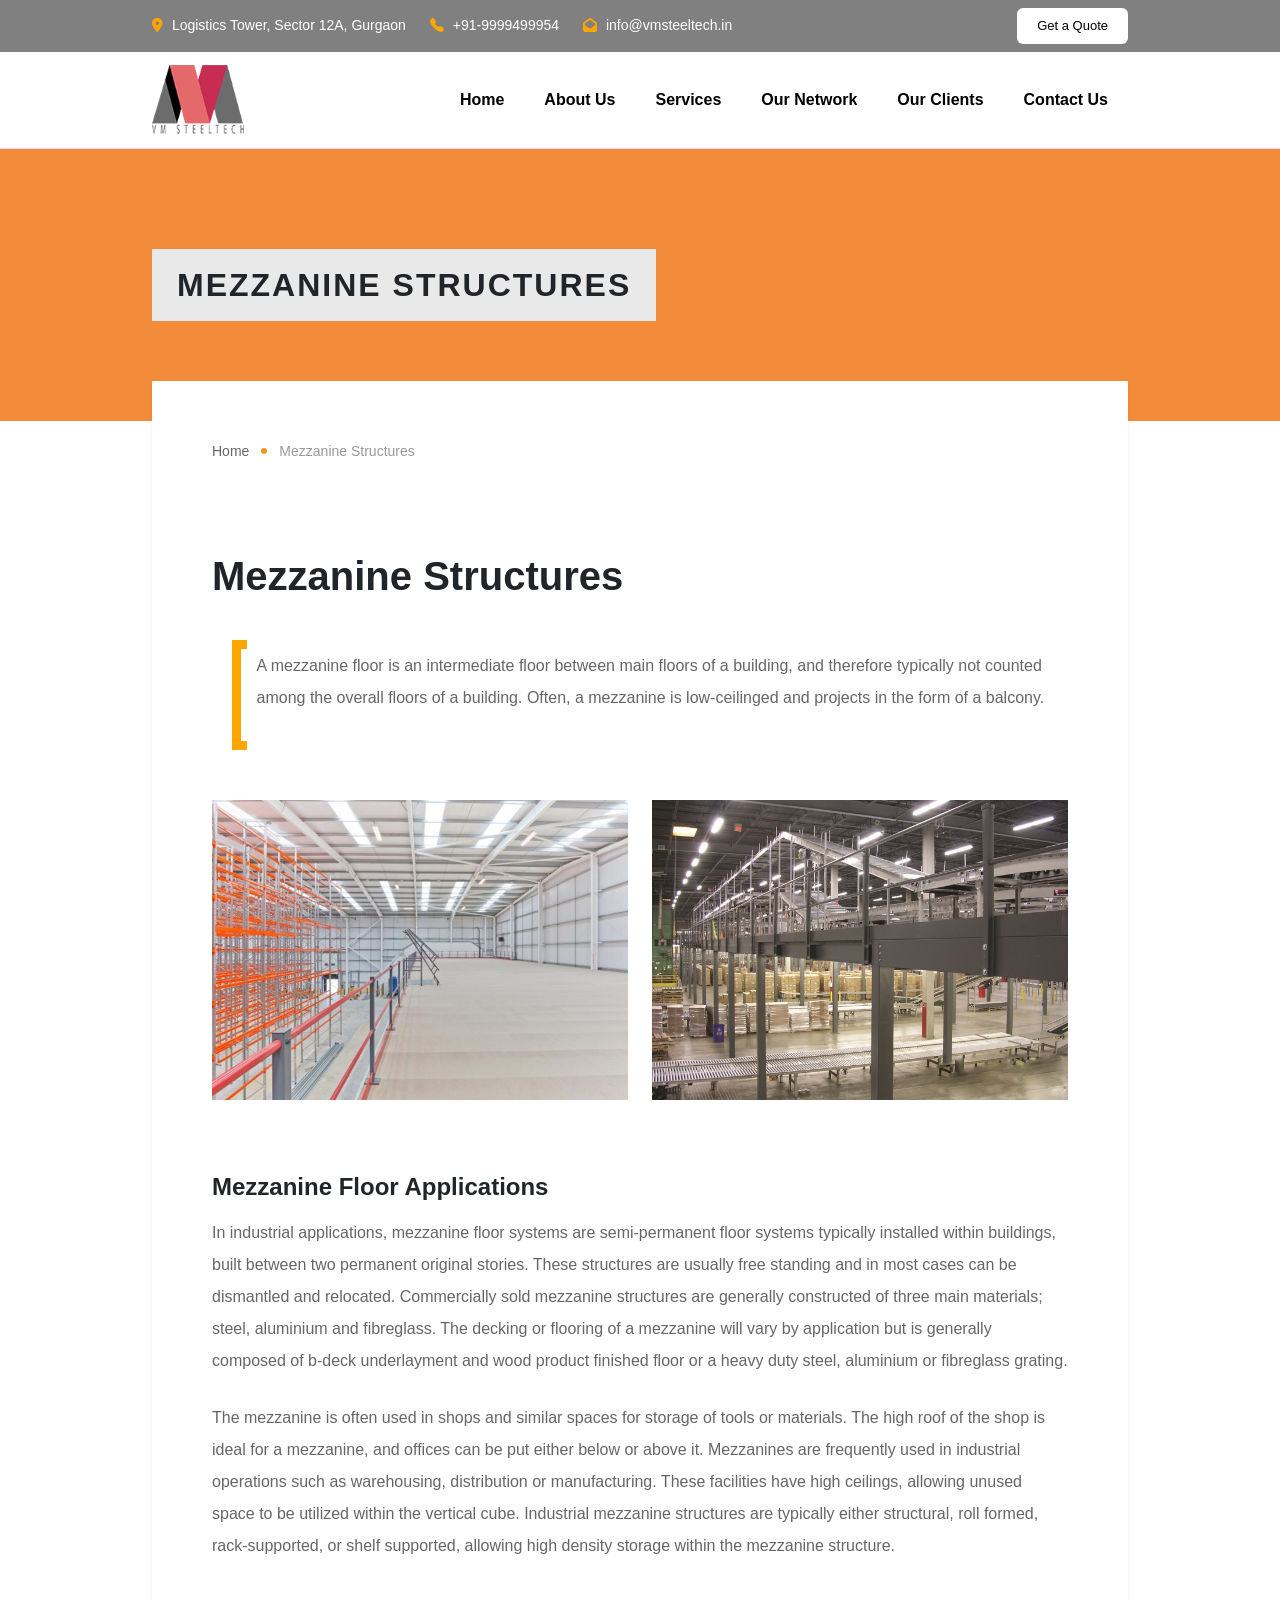
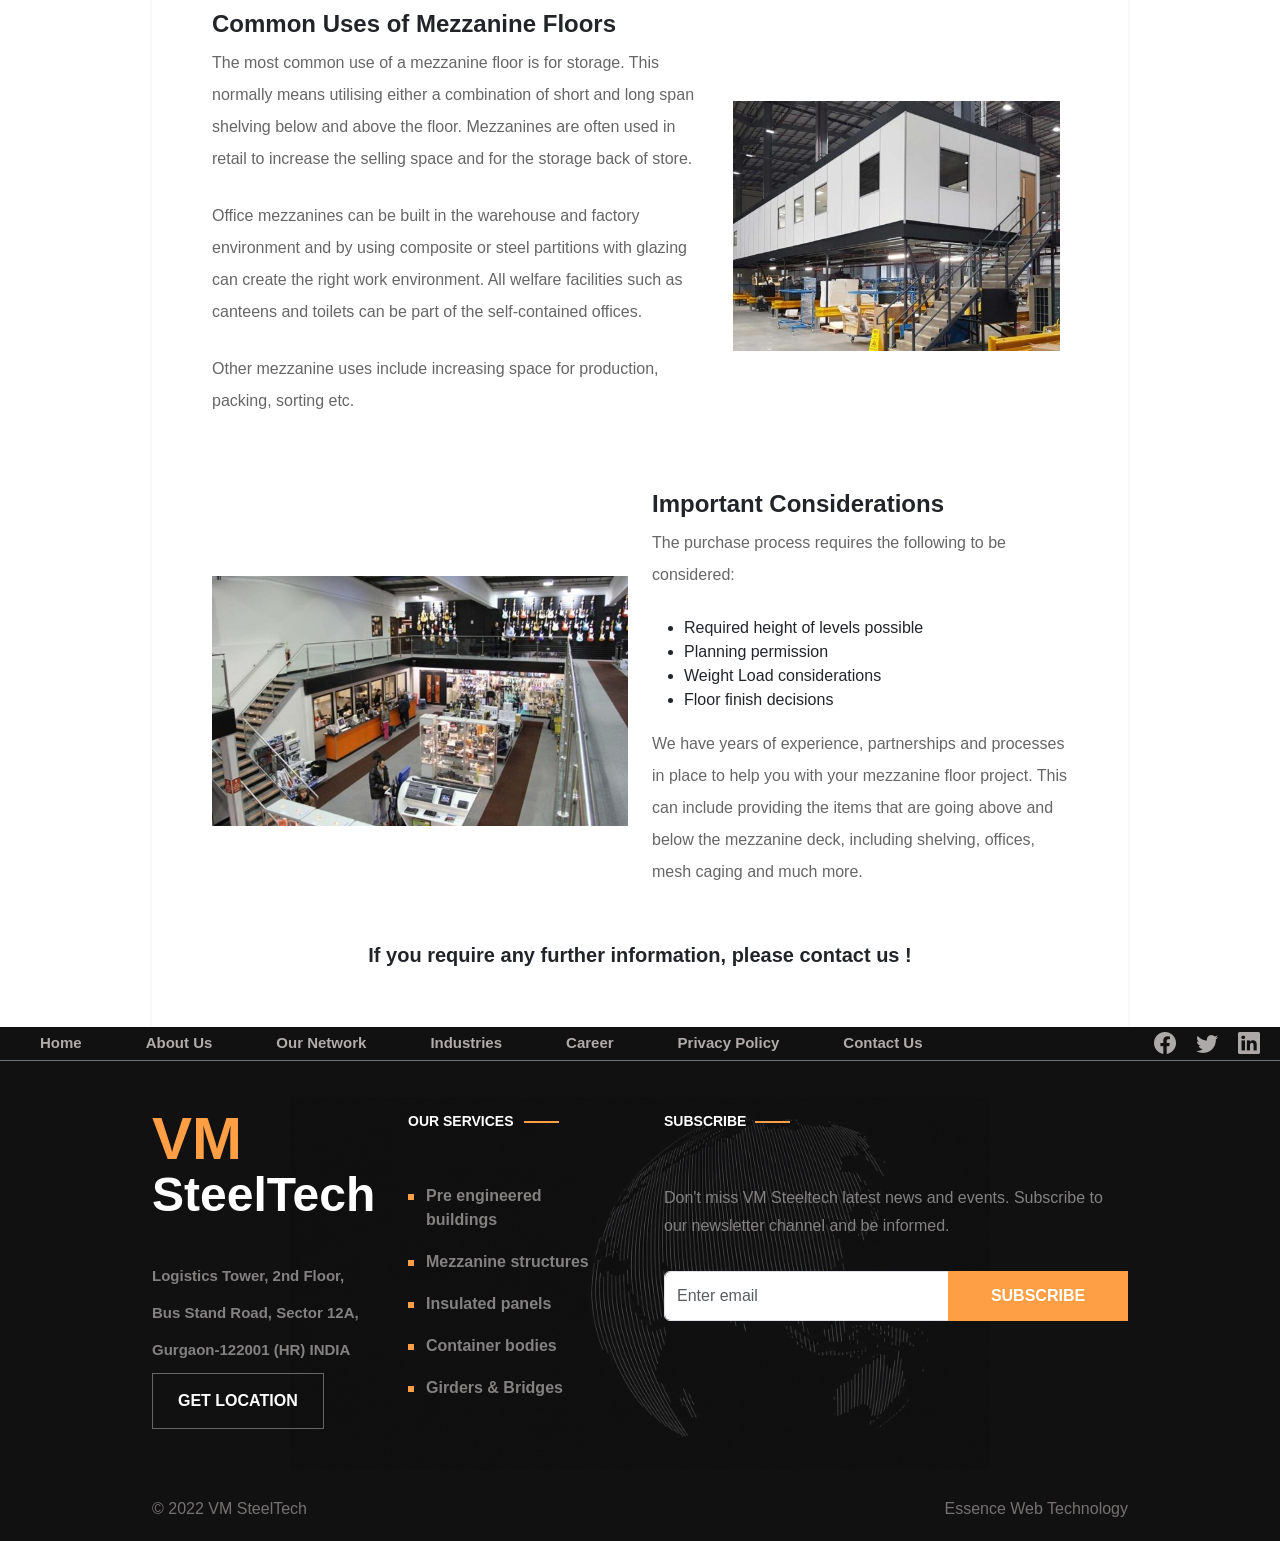
<file: Mezzanine-structures.html>
<!doctype html>
<html lang="en">
  <head>
    <meta charset="UTF-8" />
    <meta name="viewport" content="width=device-width, initial-scale=1.0" />
    <title>Mezzanine structures</title>

    <link
      href="https://cdn.jsdelivr.net/npm/bootstrap@5.3.3/dist/css/bootstrap.min.css"
      rel="stylesheet"
    />

    <link
      rel="stylesheet"
      href="https://cdn.jsdelivr.net/npm/bootstrap-icons@1.11.3/font/bootstrap-icons.min.css"
    />

    <link
      rel="stylesheet"
      href="https://cdnjs.cloudflare.com/ajax/libs/font-awesome/6.5.2/css/all.min.css"
    />

    <link rel="stylesheet" href="assets/css/style.css" />
  </head>
  <body>
    <!-- Topbar -->
    <div class="topbar py-2">
      <div class="container">
        <div class="row align-items-center">
          <div class="col-lg-9">
            <div class="d-flex flex-wrap gap-4 text-white">
              <span>
                <i class="fa-solid fa-location-dot"></i>
                Logistics Tower, Sector 12A, Gurgaon
              </span>

              <span>
                <i class="bi bi-telephone-fill"></i>
                +91-9999499954
              </span>

              <span>
                <i class="fa-solid fa-envelope-open"></i>
                info@vmsteeltech.in
              </span>
            </div>
          </div>

           <div class="col-lg-3 text-lg-end mt-2 mt-lg-0">
            <!-- <button class="btn btn-light">Get a Quote</button> -->
            <a href="ContactUs.html#contact-form" class="btn btn-light">Get a Quote</a>
          </div>
        </div>
      </div>
    </div>

    <!-- Navbar -->
    <nav class="navbar navbar-expand-lg bg-white border-bottom">
      <div class="container">
        <a class="navbar-brand" href="index.html">
          <img src="./assets/img/logo.png" alt="Logo" height="70" />
        </a>

        <button
          class="navbar-toggler"
          type="button"
          data-bs-toggle="collapse"
          data-bs-target="#mainMenu"
        >
          <span class="navbar-toggler-icon"></span>
        </button>

        <div class="collapse navbar-collapse" id="mainMenu">
          <ul class="navbar-nav ms-auto">
            <li class="nav-item">
              <a class="nav-link fw-bold" href="index.html"> Home </a>
            </li>

            <li class="nav-item">
              <a class="nav-link fw-bold" href="about.html"> About Us </a>
            </li>
            <!-- Services Dropdown -->
            <li class="nav-item dropdown">
              <a
                class="nav-link dropdown-toggle fw-bold"
                href="#"
                id="servicesDropdown"
                role="button"
                data-bs-toggle="dropdown"
                aria-expanded="false"
              >
                Services
              </a>

              <ul class="dropdown-menu" aria-labelledby="servicesDropdown">
                <li>
                  <a class="dropdown-item" href="Pre-engineering.html"
                    >Pre engineered buildings</a
                  >
                </li>
                <li>
                  <a class="dropdown-item" href="Mezzanine-structures.html"
                    >Mezzanine structures</a
                  >
                </li>
                <li>
                  <a class="dropdown-item" href="Insulated-panel.html"
                    >Insulated panels</a
                  >
                </li>
                <li>
                  <a class="dropdown-item" href="Container-Bodies.html"
                    >Container bodies</a
                  >
                </li>
                <li>
                  <a class="dropdown-item" href="Girders-Bridges.html"
                    >Girders & Bridges</a
                  >
                </li>
              </ul>
            </li>

            <li class="nav-item">
              <a class="nav-link fw-bold" href="OurNetwork.html">
                Our Network
              </a>
            </li>

            <li class="nav-item">
              <a class="nav-link fw-bold" href="OurClients.html">
                Our Clients
              </a>
            </li>

            <li class="nav-item">
              <a class="nav-link fw-bold" href="ContactUs.html"> Contact Us </a>
            </li>
          </ul>
        </div>
      </div>
    </nav>

    <!-- Mezzanine Structure -->
    <section class="page-banner">
      <div class="container">
        <div class="banner-title">Mezzanine Structures</div>
      </div>
    </section>

    <!-- Main Content -->
    <div class="container">
      <div class="content-section shadow-sm">
        <!-- Breadcrumb -->
        <nav class="custom-breadcrumb">
          <a href="index.html">Home</a>
          <span class="breadcrumb-dot"></span>
          <span>Mezzanine Structures</span>
        </nav>
        <h1 class="section-title">Mezzanine Structures</h1>

        <div class="mezzanine-content">
          <div class="small-orange-line"></div>

          <div class="intro-mezzanine">
            <p>
              A mezzanine floor is an intermediate floor between main floors of
              a building, and therefore typically not counted among the overall
              floors of a building. Often, a mezzanine is low-ceilinged and
              projects in the form of a balcony.
            </p>
          </div>
        </div>

        <!-- Top Images -->
        <div class="row mb-5">
          <div class="col-md-6">
            <img
              src="assets/img/Mezzanine/mezzanine1.jpg"
              class="content-img"
              alt=""
            />
          </div>

          <div class="col-md-6">
            <img
              src="assets/img/Mezzanine/mezzanine2.jpg"
              class="content-img"
              alt=""
            />
          </div>
        </div>

        <!-- Text Section -->
        <h4 class="fw-bold mb-3">Mezzanine Floor Applications</h4>

        <p>
          In industrial applications, mezzanine floor systems are semi-permanent
          floor systems typically installed within buildings, built between two
          permanent original stories. These structures are usually free standing
          and in most cases can be dismantled and relocated. Commercially sold
          mezzanine structures are generally constructed of three main
          materials; steel, aluminium and fibreglass. The decking or flooring of
          a mezzanine will vary by application but is generally composed of
          b-deck underlayment and wood product finished floor or a heavy duty
          steel, aluminium or fibreglass grating.
        </p>

        <p>
          The mezzanine is often used in shops and similar spaces for storage of
          tools or materials. The high roof of the shop is ideal for a
          mezzanine, and offices can be put either below or above it. Mezzanines
          are frequently used in industrial operations such as warehousing,
          distribution or manufacturing. These facilities have high ceilings,
          allowing unused space to be utilized within the vertical cube.
          Industrial mezzanine structures are typically either structural, roll
          formed, rack-supported, or shelf supported, allowing high density
          storage within the mezzanine structure.
        </p>

        <!-- Second Row -->
        <div class="row mt-5 align-items-center">
          <div class="col-lg-7">
            <h4 class="fw-bold">Common Uses of Mezzanine Floors</h4>

            <p>
              The most common use of a mezzanine floor is for storage. This
              normally means utilising either a combination of short and long
              span shelving below and above the floor. Mezzanines are often used
              in retail to increase the selling space and for the storage back
              of store.
            </p>
            <p>
              Office mezzanines can be built in the warehouse and factory
              environment and by using composite or steel partitions with
              glazing can create the right work environment. All welfare
              facilities such as canteens and toilets can be part of the
              self-contained offices.
            </p>
            <p>
              Other mezzanine uses include increasing space for production,
              packing, sorting etc.
            </p>
          </div>

          <div class="col-lg-5">
            <img
              src="assets/img/Mezzanine/mezzanine3.jpg"
              class="small-img"
              alt=""
            />
          </div>
        </div>

        <!-- Third Row -->
        <div class="row mt-5 align-items-center">
          <div class="col-lg-6">
            <img
              src="assets/img/Mezzanine/mezzanine4.jpg"
              class="small-img"
              alt=""
            />
          </div>

          <div class="col-lg-6">
            <h4 class="fw-bold">Important Considerations</h4>
            <p>The purchase process requires the following to be considered:</p>

            <ul>
              <li>Required height of levels possible</li>
              <li>Planning permission</li>
              <li>Weight Load considerations</li>
              <li>Floor finish decisions</li>
            </ul>

            <p>
              We have years of experience, partnerships and processes in place
              to help you with your mezzanine floor project. This can include
              providing the items that are going above and below the mezzanine
              deck, including shelving, offices, mesh caging and much more.
            </p>
          </div>
        </div>

        <div class="last-line">
          <h3>
            <strong
              >If you require any further information, please contact us
              !</strong
            >
          </h3>
        </div>
      </div>
    </div>

    <!-- Footer -->
    <footer class="footer-section">
      <!-- Top Navigation -->
      <div
        class="col-12 d-flex align-items-center border-bottom border-secondary"
      >
        <div class="d-flex flex-wrap gap-4 footer-nav">
          <a href="index.html">Home</a>
          <a href="about.html">About Us</a>
          <a href="OurNetwork.html">Our Network</a>
          <a href="Industries.html">Industries</a>
          <a href="Career.html">Career</a>
          <a href="Privacypolicy.html">Privacy Policy</a>
          <a href="ContactUs.html">Contact Us</a>
        </div>

        <div class="social-icons ms-auto">
          <a href="https://www.facebook.com/vmsteeltech1/"
            ><i class="bi bi-facebook"></i
          ></a>
          <a href="#"><i class="bi bi-twitter"></i></a>
          <a href="https://in.linkedin.com/company/vm-steeltech-private-limited"
            ><i class="bi bi-linkedin"></i
          ></a>
        </div>
      </div>

      <!-- Main Footer -->
      <div class="container py-5">
        <div class="row g-5">
          <!-- Company -->
          <div class="col-lg-3">
            <h1 class="vm-logo">VM</h1>
            <h2 class="company-name">SteelTech</h2>

            <div class="address">
              <p>Logistics Tower, 2nd Floor,</p>
              <p>Bus Stand Road, Sector 12A,</p>
              <p>Gurgaon-122001 (HR) INDIA</p>
            </div>

            <a
              href="https://maps.google.com/?q=Logistics+Tower+Sector+12A+Gurgaon"
              target="_blank"
              class="btn btn-location"
            >
              GET LOCATION
            </a>
          </div>

          <!-- Services -->
          <div class="col-lg-3">
            <h5 class="footer-title">Our Services</h5>

            <ul class="services-list mt-4">
              <li>
                <a href="Pre-engineering.html">Pre engineered buildings</a>
              </li>
              <li>
                <a href="Mezzanine-structures.html">Mezzanine structures</a>
              </li>
              <li><a href="Insulated-panel.html">Insulated panels</a></li>
              <li><a href="Container-Bodies.html">Container bodies</a></li>
              <li><a href="Girders-Bridges.html">Girders & Bridges</a></li>
            </ul>
          </div>

          <!-- Subscibe -->
          <div class="col-lg-6">
            <h5 class="footer-title">Subscribe</h5>

            <p class="subscribe-text mt-4">
              Don't miss VM Steeltech latest news and events. Subscribe to our
              newsletter channel and be informed.
            </p>

            <div class="input-group">
              <input
                type="email"
                class="form-control"
                placeholder="Enter email"
              />
              <button class="btn btn-subscribe">SUBSCRIBE</button>
            </div>
          </div>
        </div>
      </div>

      <!-- Bottom Footer -->
      <div class="footer-bottom">
        <div class="container">
          <div class="d-flex justify-content-between flex-wrap">
            <span>© 2022 VM SteelTech</span>
            <span>Essence Web Technology</span>
          </div>
        </div>
      </div>
    </footer>

    <script src="https://cdn.jsdelivr.net/npm/bootstrap@5.3.3/dist/js/bootstrap.bundle.min.js"></script>
  </body>
</html>
</file>
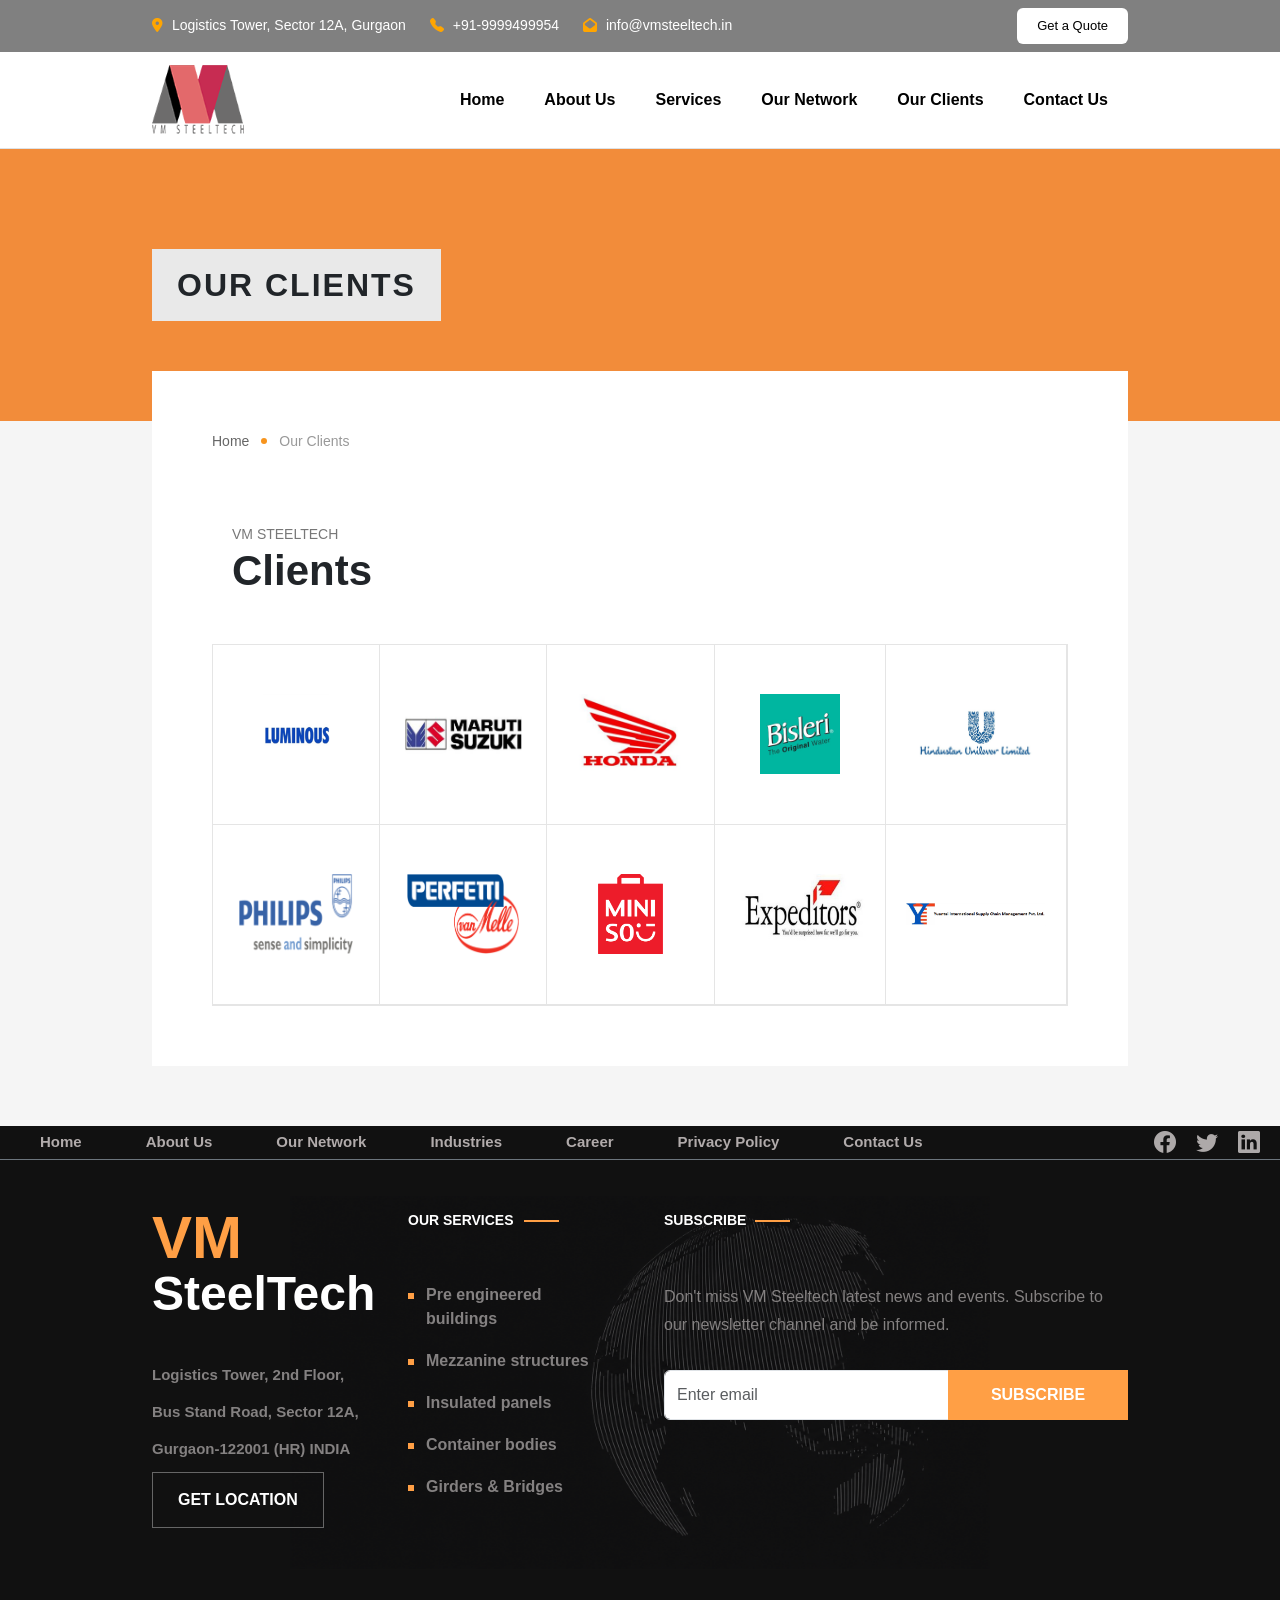
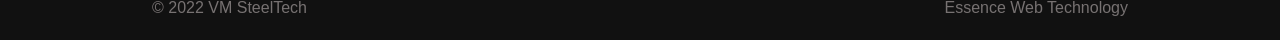
<file: OurClients.html>
<!doctype html>
<html lang="en">
  <head>
    <meta charset="UTF-8" />
    <meta name="viewport" content="width=device-width, initial-scale=1.0" />
    <title>Our Clients</title>
    <link
      href="https://cdn.jsdelivr.net/npm/bootstrap@5.3.3/dist/css/bootstrap.min.css"
      rel="stylesheet"
    />

    <link
      rel="stylesheet"
      href="https://cdn.jsdelivr.net/npm/bootstrap-icons@1.11.3/font/bootstrap-icons.min.css"
    />

    <link
      rel="stylesheet"
      href="https://cdnjs.cloudflare.com/ajax/libs/font-awesome/6.5.2/css/all.min.css"
    />

    <link rel="stylesheet" href="assets/css/style.css" />
  </head>
  <body>
    <!-- Topbar -->
    <div class="topbar py-2">
      <div class="container">
        <div class="row align-items-center">
          <div class="col-lg-9">
            <div class="d-flex flex-wrap gap-4 text-white">
              <span>
                <i class="fa-solid fa-location-dot"></i>
                Logistics Tower, Sector 12A, Gurgaon
              </span>

              <span>
                <i class="bi bi-telephone-fill"></i>
                +91-9999499954
              </span>

              <span>
                <i class="fa-solid fa-envelope-open"></i>
                info@vmsteeltech.in
              </span>
            </div>
          </div>

           <div class="col-lg-3 text-lg-end mt-2 mt-lg-0">
            <!-- <button class="btn btn-light">Get a Quote</button> -->
            <a href="ContactUs.html#contact-form" class="btn btn-light">Get a Quote</a>
          </div>
        </div>
      </div>
    </div>

    <!-- Navbar -->
    <nav class="navbar navbar-expand-lg bg-white border-bottom">
      <div class="container">
        <a class="navbar-brand" href="index.html">
          <img src="./assets/img/logo.png" alt="Logo" height="70" />
        </a>

        <button
          class="navbar-toggler"
          type="button"
          data-bs-toggle="collapse"
          data-bs-target="#mainMenu"
        >
          <span class="navbar-toggler-icon"></span>
        </button>

        <div class="collapse navbar-collapse" id="mainMenu">
          <ul class="navbar-nav ms-auto">
            <li class="nav-item">
              <a class="nav-link fw-bold" href="index.html"> Home </a>
            </li>

            <li class="nav-item">
              <a class="nav-link fw-bold" href="about.html"> About Us </a>
            </li>
            <!-- Services Dropdown -->
            <li class="nav-item dropdown">
              <a
                class="nav-link dropdown-toggle fw-bold"
                href="#"
                id="servicesDropdown"
                role="button"
                data-bs-toggle="dropdown"
                aria-expanded="false"
              >
                Services
              </a>

              <ul class="dropdown-menu" aria-labelledby="servicesDropdown">
                <li>
                  <a class="dropdown-item" href="Pre-engineering.html"
                    >Pre engineered buildings</a
                  >
                </li>
                <li>
                  <a class="dropdown-item" href="Mezzanine-structures.html"
                    >Mezzanine structures</a
                  >
                </li>
                <li>
                  <a class="dropdown-item" href="Insulated-panel.html"
                    >Insulated panels</a
                  >
                </li>
                <li>
                  <a class="dropdown-item" href="Container-Bodies.html"
                    >Container bodies</a
                  >
                </li>
                <li>
                  <a class="dropdown-item" href="Girders-Bridges.html"
                    >Girders & Bridges</a
                  >
                </li>
              </ul>
            </li>

            <li class="nav-item">
              <a class="nav-link fw-bold" href="OurNetwork.html">
                Our Network
              </a>
            </li>

            <li class="nav-item">
              <a class="nav-link fw-bold" href="OurClients.html">
                Our Clients
              </a>
            </li>

            <li class="nav-item">
              <a class="nav-link fw-bold" href="ContactUs.html"> Contact Us </a>
            </li>
          </ul>
        </div>
      </div>
    </nav>

    <!-- Banner Section -->
    <section class="page-banner">
      <div class="container">
        <div class="banner-title">OUR CLIENTS</div>
      </div>
    </section>

    <!-- Clients Grid -->
    <section class="container-body-content">
      <div class="container">
        <div class="clients-box">
          <!-- Breadcrumb -->
          <nav class="custom-breadcrumb">
            <a href="index.html">Home</a>
            <span class="breadcrumb-dot"></span>
            <span>Our Clients</span>
          </nav>

          <div class="section-header mb-5">
            <span class="text-small">VM Steeltech</span>
            <h2 class="fw-bold">Clients</h2>
          </div>

          <div class="clients-grid">
            <div class="client-item">
              <img src="assets/img/Our Clients/1.png" alt="Luminous" />
            </div>
            <div class="client-item">
              <img src="assets/img/Our Clients/2.jpg" alt="Maruti Suzuki" />
            </div>
            <div class="client-item">
              <img src="assets/img/Our Clients/3.jpg" alt="Honda" />
            </div>
            <div class="client-item">
              <img src="assets/img/Our Clients/4.jpg" alt="Bisleri" />
            </div>
            <div class="client-item">
              <img
                src="assets/img/Our Clients/5.png"
                alt="Hindustan Unilover Limited"
              />
            </div>

            <div class="client-item">
              <img src="assets/img/Our Clients/6.png" alt="Philips" />
            </div>
            <div class="client-item">
              <img src="assets/img/Our Clients/7.png" alt="Perfetti" />
            </div>
            <div class="client-item">
              <img src="assets/img/Our Clients/8.png" alt="MiniSO" />
            </div>
            <div class="client-item">
              <img src="assets/img/Our Clients/9.jpg" alt="Expeditors" />
            </div>
            <div class="client-item">
              <img
                src="assets/img/Our Clients/10.png"
                alt="Yuantai International Supply Chain Management"
              />
            </div>
          </div>
        </div>
      </div>
    </section>

    <!-- Footer -->
    <footer class="footer-section">
      <!-- Top Navigation -->
      <div
        class="col-12 d-flex align-items-center border-bottom border-secondary"
      >
        <div class="d-flex flex-wrap gap-4 footer-nav">
          <a href="index.html">Home</a>
          <a href="about.html">About Us</a>
          <a href="OurNetwork.html">Our Network</a>
          <a href="Industries.html">Industries</a>
          <a href="Career.html">Career</a>
          <a href="Privacypolicy.html">Privacy Policy</a>
          <a href="ContactUs.html">Contact Us</a>
        </div>

        <div class="social-icons ms-auto">
          <a href="https://www.facebook.com/vmsteeltech1/"
            ><i class="bi bi-facebook"></i
          ></a>
          <a href="#"><i class="bi bi-twitter"></i></a>
          <a href="https://in.linkedin.com/company/vm-steeltech-private-limited"
            ><i class="bi bi-linkedin"></i
          ></a>
        </div>
      </div>

      <!-- Main Footer -->
      <div class="container py-5">
        <div class="row g-5">
          <!-- Company -->
          <div class="col-lg-3">
            <h1 class="vm-logo">VM</h1>
            <h2 class="company-name">SteelTech</h2>

            <div class="address">
              <p>Logistics Tower, 2nd Floor,</p>
              <p>Bus Stand Road, Sector 12A,</p>
              <p>Gurgaon-122001 (HR) INDIA</p>
            </div>

            <a
              href="https://maps.google.com/?q=Logistics+Tower+Sector+12A+Gurgaon"
              target="_blank"
              class="btn btn-location"
            >
              GET LOCATION
            </a>
          </div>

          <!-- Services -->
          <div class="col-lg-3">
            <h5 class="footer-title">Our Services</h5>

            <ul class="services-list mt-4">
              <li>
                <a href="Pre-engineering.html">Pre engineered buildings</a>
              </li>
              <li>
                <a href="Mezzanine-structures.html">Mezzanine structures</a>
              </li>
              <li><a href="Insulated-panel.html">Insulated panels</a></li>
              <li><a href="Container-Bodies.html">Container bodies</a></li>
              <li><a href="Girders-Bridges.html">Girders & Bridges</a></li>
            </ul>
          </div>

          <!-- Subscibe -->
          <div class="col-lg-6">
            <h5 class="footer-title">Subscribe</h5>

            <p class="subscribe-text mt-4">
              Don't miss VM Steeltech latest news and events. Subscribe to our
              newsletter channel and be informed.
            </p>

            <div class="input-group">
              <input
                type="email"
                class="form-control"
                placeholder="Enter email"
              />
              <button class="btn btn-subscribe">SUBSCRIBE</button>
            </div>
          </div>
        </div>
      </div>

      <!-- Bottom Footer -->
      <div class="footer-bottom">
        <div class="container">
          <div class="d-flex justify-content-between flex-wrap">
            <span>© 2022 VM SteelTech</span>
            <span>Essence Web Technology</span>
          </div>
        </div>
      </div>
    </footer>

    <script src="https://cdn.jsdelivr.net/npm/bootstrap@5.3.3/dist/js/bootstrap.bundle.min.js"></script>
  </body>
</html>
</file>
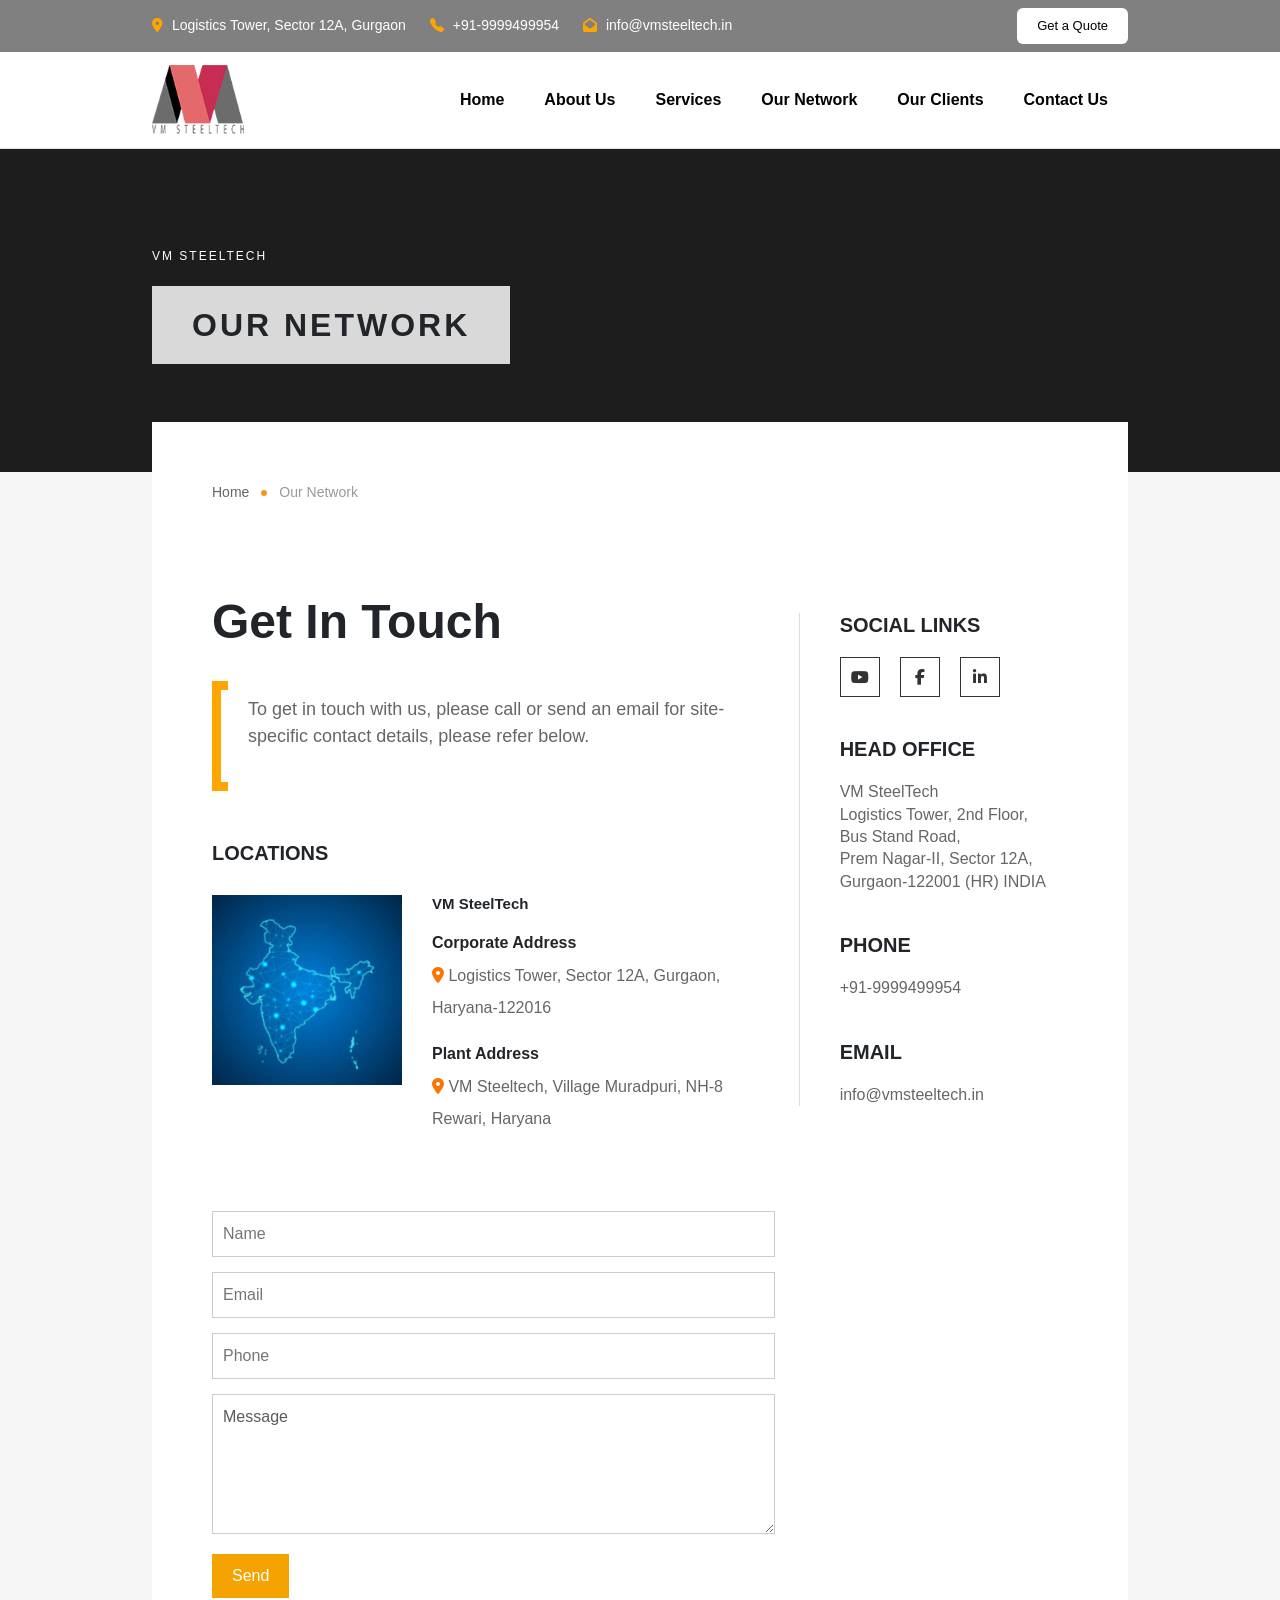
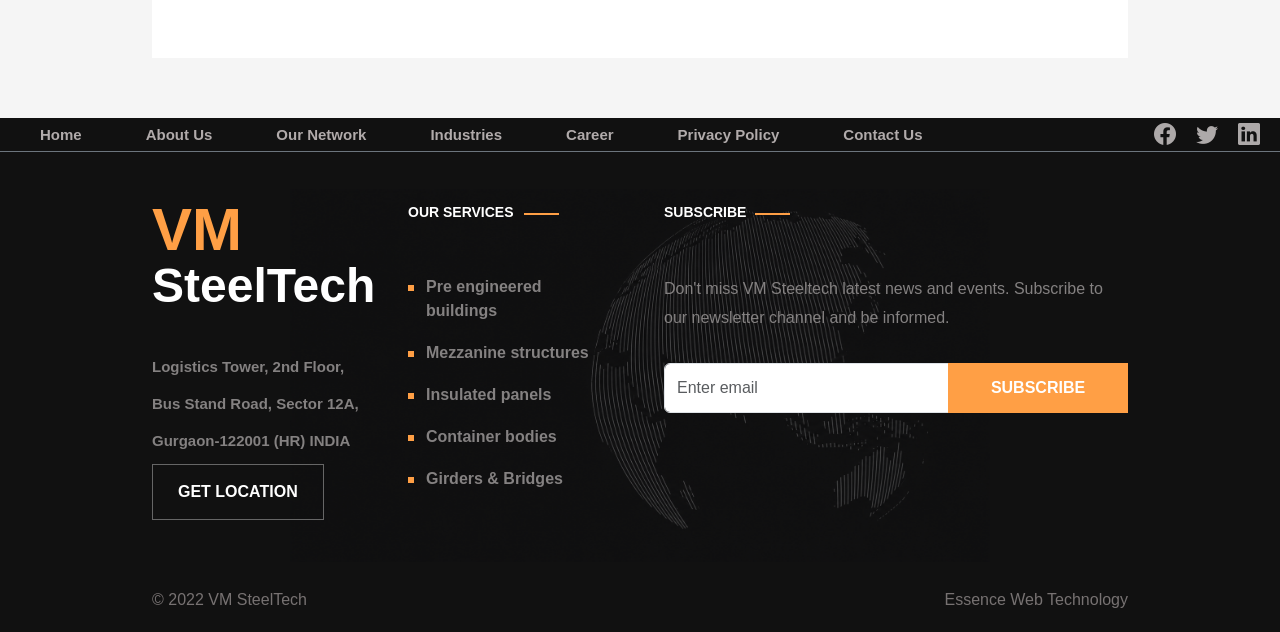
<file: OurNetwork.html>
<!doctype html>
<html lang="en">
  <head>
    <meta charset="UTF-8" />
    <meta name="viewport" content="width=device-width, initial-scale=1.0" />
    <title>Our Network</title>
    <link
      href="https://cdn.jsdelivr.net/npm/bootstrap@5.3.3/dist/css/bootstrap.min.css"
      rel="stylesheet"
    />

    <link
      rel="stylesheet"
      href="https://cdn.jsdelivr.net/npm/bootstrap-icons@1.11.3/font/bootstrap-icons.min.css"
    />

    <link
      rel="stylesheet"
      href="https://cdnjs.cloudflare.com/ajax/libs/font-awesome/6.5.2/css/all.min.css"
    />

    <link rel="stylesheet" href="assets/css/style.css" />
  </head>
  <body>
    <!-- Topbar -->
    <div class="topbar py-2">
      <div class="container">
        <div class="row align-items-center">
          <div class="col-lg-9">
            <div class="d-flex flex-wrap gap-4 text-white">
              <span>
                <i class="fa-solid fa-location-dot"></i>
                Logistics Tower, Sector 12A, Gurgaon
              </span>

              <span>
                <i class="bi bi-telephone-fill"></i>
                +91-9999499954
              </span>

              <span>
                <i class="fa-solid fa-envelope-open"></i>
                info@vmsteeltech.in
              </span>
            </div>
          </div>

          <div class="col-lg-3 text-lg-end mt-2 mt-lg-0">
            <!-- <button class="btn btn-light">Get a Quote</button> -->
            <a href="ContactUs.html#contact-form" class="btn btn-light"
              >Get a Quote</a
            >
          </div>
        </div>
      </div>
    </div>

    <!-- Navbar -->
    <nav class="navbar navbar-expand-lg bg-white border-bottom">
      <div class="container">
        <a class="navbar-brand" href="index.html">
          <img src="./assets/img/logo.png" alt="Logo" height="70" />
        </a>

        <button
          class="navbar-toggler"
          type="button"
          data-bs-toggle="collapse"
          data-bs-target="#mainMenu"
        >
          <span class="navbar-toggler-icon"></span>
        </button>

        <div class="collapse navbar-collapse" id="mainMenu">
          <ul class="navbar-nav ms-auto">
            <li class="nav-item">
              <a class="nav-link fw-bold" href="index.html"> Home </a>
            </li>

            <li class="nav-item">
              <a class="nav-link fw-bold" href="about.html"> About Us </a>
            </li>
            <!-- Services Dropdown -->
            <li class="nav-item dropdown">
              <a
                class="nav-link dropdown-toggle fw-bold"
                href="#"
                id="servicesDropdown"
                role="button"
                data-bs-toggle="dropdown"
                aria-expanded="false"
              >
                Services
              </a>

              <ul class="dropdown-menu" aria-labelledby="servicesDropdown">
                <li>
                  <a class="dropdown-item" href="Pre-engineering.html"
                    >Pre engineered buildings</a
                  >
                </li>
                <li>
                  <a class="dropdown-item" href="Mezzanine-structures.html"
                    >Mezzanine structures</a
                  >
                </li>
                <li>
                  <a class="dropdown-item" href="Insulated-panel.html"
                    >Insulated panels</a
                  >
                </li>
                <li>
                  <a class="dropdown-item" href="Container-Bodies.html"
                    >Container bodies</a
                  >
                </li>
                <li>
                  <a class="dropdown-item" href="Girders-Bridges.html"
                    >Girders & Bridges</a
                  >
                </li>
              </ul>
            </li>

            <li class="nav-item">
              <a class="nav-link fw-bold" href="OurNetwork.html">
                Our Network
              </a>
            </li>

            <li class="nav-item">
              <a class="nav-link fw-bold" href="OurClients.html">
                Our Clients
              </a>
            </li>

            <li class="nav-item">
              <a class="nav-link fw-bold" href="ContactUs.html"> Contact Us </a>
            </li>
          </ul>
        </div>
      </div>
    </nav>

    <!-- Banner Section -->
    <section class="banner-page">
      <div class="container">
        <div class="banner-content">
          <h4>VM STEELTECH</h4>
          <h1>OUR NETWORK</h1>
        </div>
      </div>
    </section>

    <!-- Contact Section -->
    <section class="container-body-content">
      <div class="container">
        <div class="network-box">
          <!-- Breadcrumb -->
          <nav class="custom-breadcrumb">
            <a href="index.html">Home</a>
            <span class="breadcrumb-dot"></span>
            <span>Our Network</span>
          </nav>

          <div class="row">
            <!-- Left Content -->
            <div class="col-lg-8">
              <h2 class="section-title">Get In Touch</h2>

              <div class="intro-box">
                <div class="small-orange-line"></div>
                <p>
                  To get in touch with us, please call or send an email for
                  site-specific contact details, please refer below.
                </p>
              </div>

              <h5 class="location-heading">LOCATIONS</h5>

              <div class="location-card">
                <img src="assets/img/IndiaMap.jpg" alt="India Map" />

                <div class="location-content">
                  <h4>VM SteelTech</h4>

                  <h5>Corporate Address</h5>
                  <p>
                    <i
                      class="fa-solid fa-location-dot"
                      style="color: rgb(251, 117, 2)"
                    ></i>
                    Logistics Tower, Sector 12A, Gurgaon, Haryana-122016
                  </p>

                  <h5>Plant Address</h5>
                  <p>
                    <i
                      class="fa-solid fa-location-dot"
                      style="color: rgb(251, 117, 2)"
                    ></i>
                    VM Steeltech, Village Muradpuri, NH-8 Rewari, Haryana
                  </p>
                </div>
              </div>

              <!-- Contact Form -->
              <form
                class="contact-form"
                method="POST"
                action="form-submission.php"
              >
                <input type="text" name="name" placeholder="Name" />

                <input type="email" name="email" placeholder="Email" />

                <input type="tel" name="phone" placeholder="Phone" />

                <textarea
                  type="text"
                  name="message"
                  placeholder="Message"
                  class="form-control"
                ></textarea>

                <button type="submit">Send</button>
              </form>
            </div>

            <!-- Sidebar -->
            <div class="col-lg-4">
              <div class="contact-sidebar">
                <h4>SOCIAL LINKS</h4>

                <div class="social-icons">
                  <a href="#"><i class="fab fa-youtube"></i></a>
                  <a href="https://www.facebook.com/vmsteeltech1/"
                    ><i class="fab fa-facebook-f"></i
                  ></a>
                  <a
                    href="https://in.linkedin.com/company/vm-steeltech-private-limited"
                    ><i class="fab fa-linkedin-in"></i
                  ></a>
                </div>

                <h4>HEAD OFFICE</h4>
                <p>
                  VM SteelTech<br />
                  Logistics Tower, 2nd Floor,<br />
                  Bus Stand Road,<br />
                  Prem Nagar-II, Sector 12A,<br />
                  Gurgaon-122001 (HR) INDIA
                </p>

                <h4>PHONE</h4>
                <p>+91-9999499954</p>

                <h4>EMAIL</h4>
                <p>info@vmsteeltech.in</p>
              </div>
            </div>
          </div>
        </div>
      </div>
    </section>

    <!-- Footer -->
    <footer class="footer-section">
      <!-- Top Navigation -->
      <div
        class="col-12 d-flex align-items-center border-bottom border-secondary"
      >
        <div class="d-flex flex-wrap gap-4 footer-nav">
          <a href="index.html">Home</a>
          <a href="about.html">About Us</a>
          <a href="OurNetwork.html">Our Network</a>
          <a href="Industries.html">Industries</a>
          <a href="Career.html">Career</a>
          <a href="Privacypolicy.html">Privacy Policy</a>
          <a href="ContactUs.html">Contact Us</a>
        </div>

        <div class="social-icons ms-auto">
          <a href="https://www.facebook.com/vmsteeltech1/"
            ><i class="bi bi-facebook"></i
          ></a>
          <a href="#"><i class="bi bi-twitter"></i></a>
          <a href="https://in.linkedin.com/company/vm-steeltech-private-limited"
            ><i class="bi bi-linkedin"></i
          ></a>
        </div>
      </div>

      <!-- Main Footer -->
      <div class="container py-5">
        <div class="row g-5">
          <!-- Company -->
          <div class="col-lg-3">
            <h1 class="vm-logo">VM</h1>
            <h2 class="company-name">SteelTech</h2>

            <div class="address">
              <p>Logistics Tower, 2nd Floor,</p>
              <p>Bus Stand Road, Sector 12A,</p>
              <p>Gurgaon-122001 (HR) INDIA</p>
            </div>

            <a
              href="https://maps.google.com/?q=Logistics+Tower+Sector+12A+Gurgaon"
              target="_blank"
              class="btn btn-location"
            >
              GET LOCATION
            </a>
          </div>

          <!-- Services -->
          <div class="col-lg-3">
            <h5 class="footer-title">Our Services</h5>

            <ul class="services-list mt-4">
              <li>
                <a href="Pre-engineering.html">Pre engineered buildings</a>
              </li>
              <li>
                <a href="Mezzanine-structures.html">Mezzanine structures</a>
              </li>
              <li><a href="Insulated-panel.html">Insulated panels</a></li>
              <li><a href="Container-Bodies.html">Container bodies</a></li>
              <li><a href="Girders-Bridges.html">Girders & Bridges</a></li>
            </ul>
          </div>

          <!-- Subscibe -->
          <div class="col-lg-6">
            <h5 class="footer-title">Subscribe</h5>

            <p class="subscribe-text mt-4">
              Don't miss VM Steeltech latest news and events. Subscribe to our
              newsletter channel and be informed.
            </p>

            <div class="input-group">
              <input
                type="email"
                class="form-control"
                placeholder="Enter email"
              />
              <button class="btn btn-subscribe">SUBSCRIBE</button>
            </div>
          </div>
        </div>
      </div>

      <!-- Bottom Footer -->
      <div class="footer-bottom">
        <div class="container">
          <div class="d-flex justify-content-between flex-wrap">
            <span>© 2022 VM SteelTech</span>
            <span>Essence Web Technology</span>
          </div>
        </div>
      </div>
    </footer>

    <script src="https://cdn.jsdelivr.net/npm/bootstrap@5.3.3/dist/js/bootstrap.bundle.min.js"></script>
  </body>
</html>
</file>
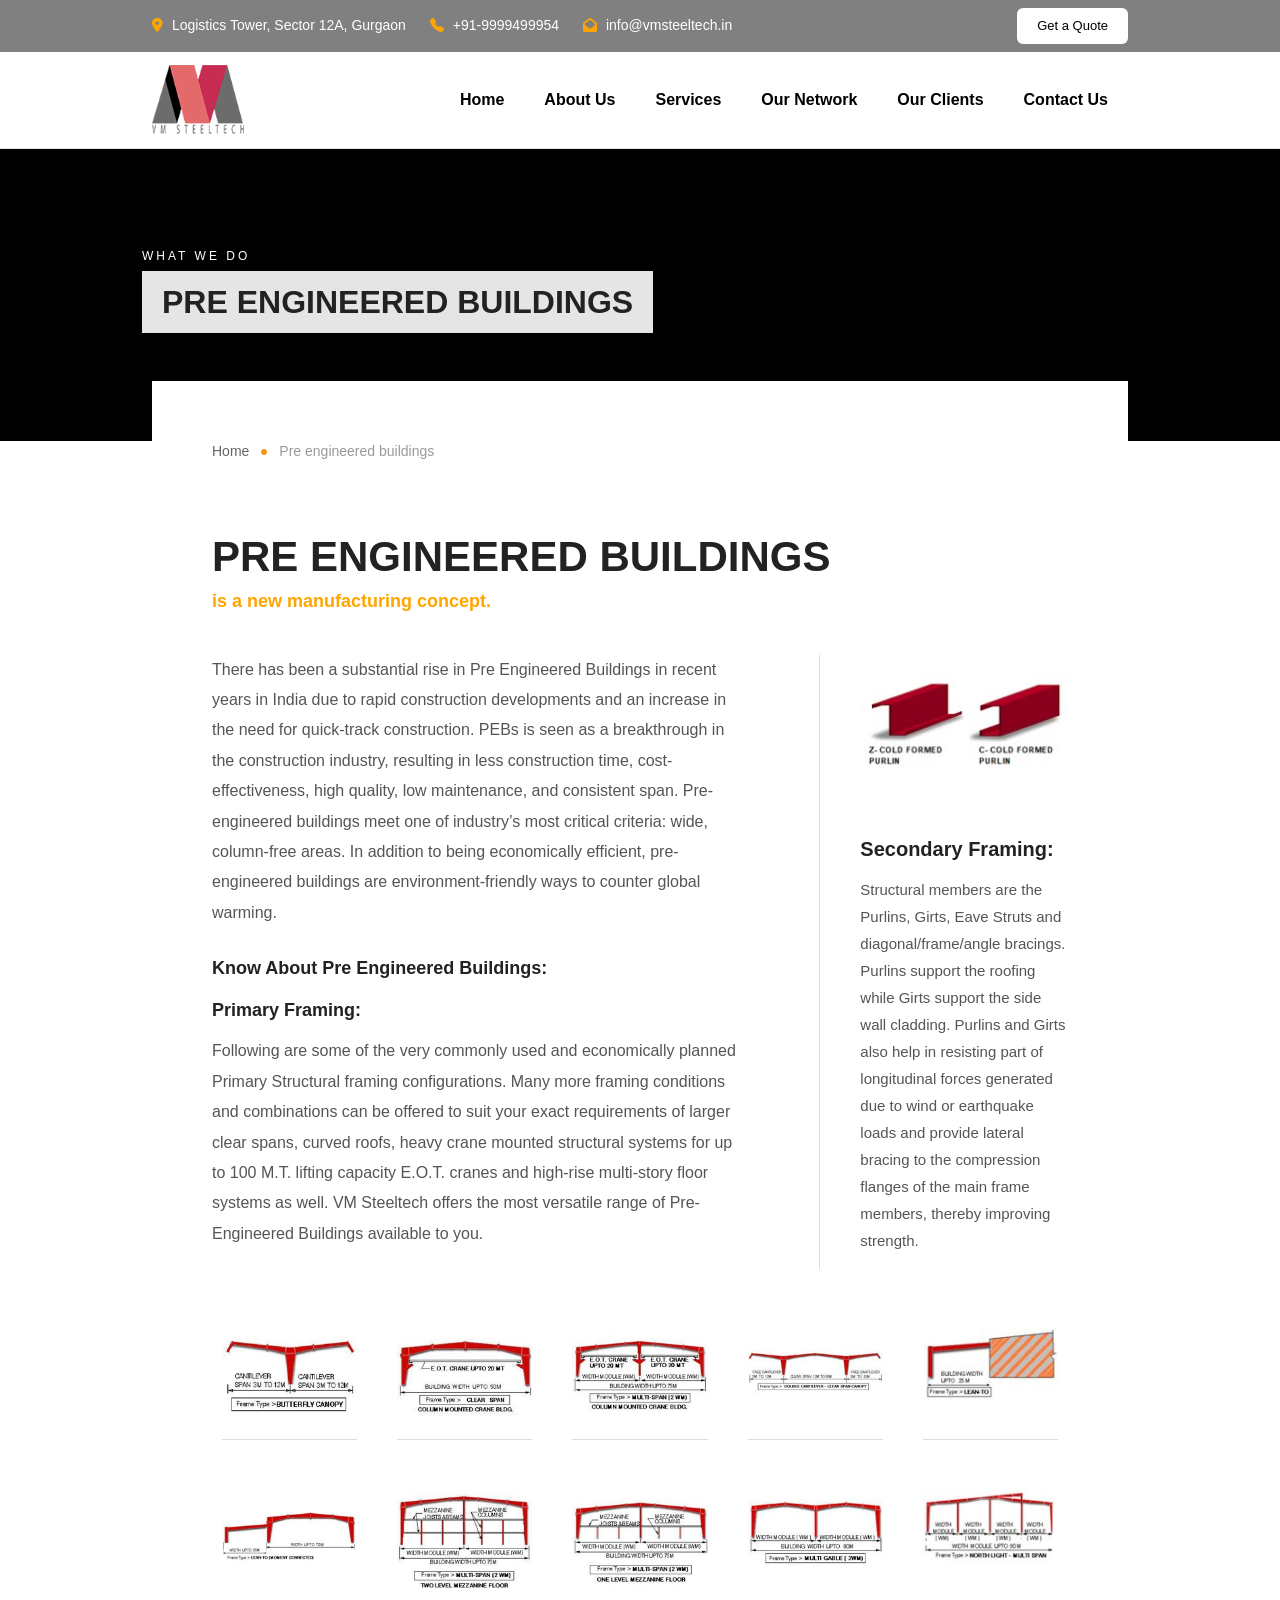
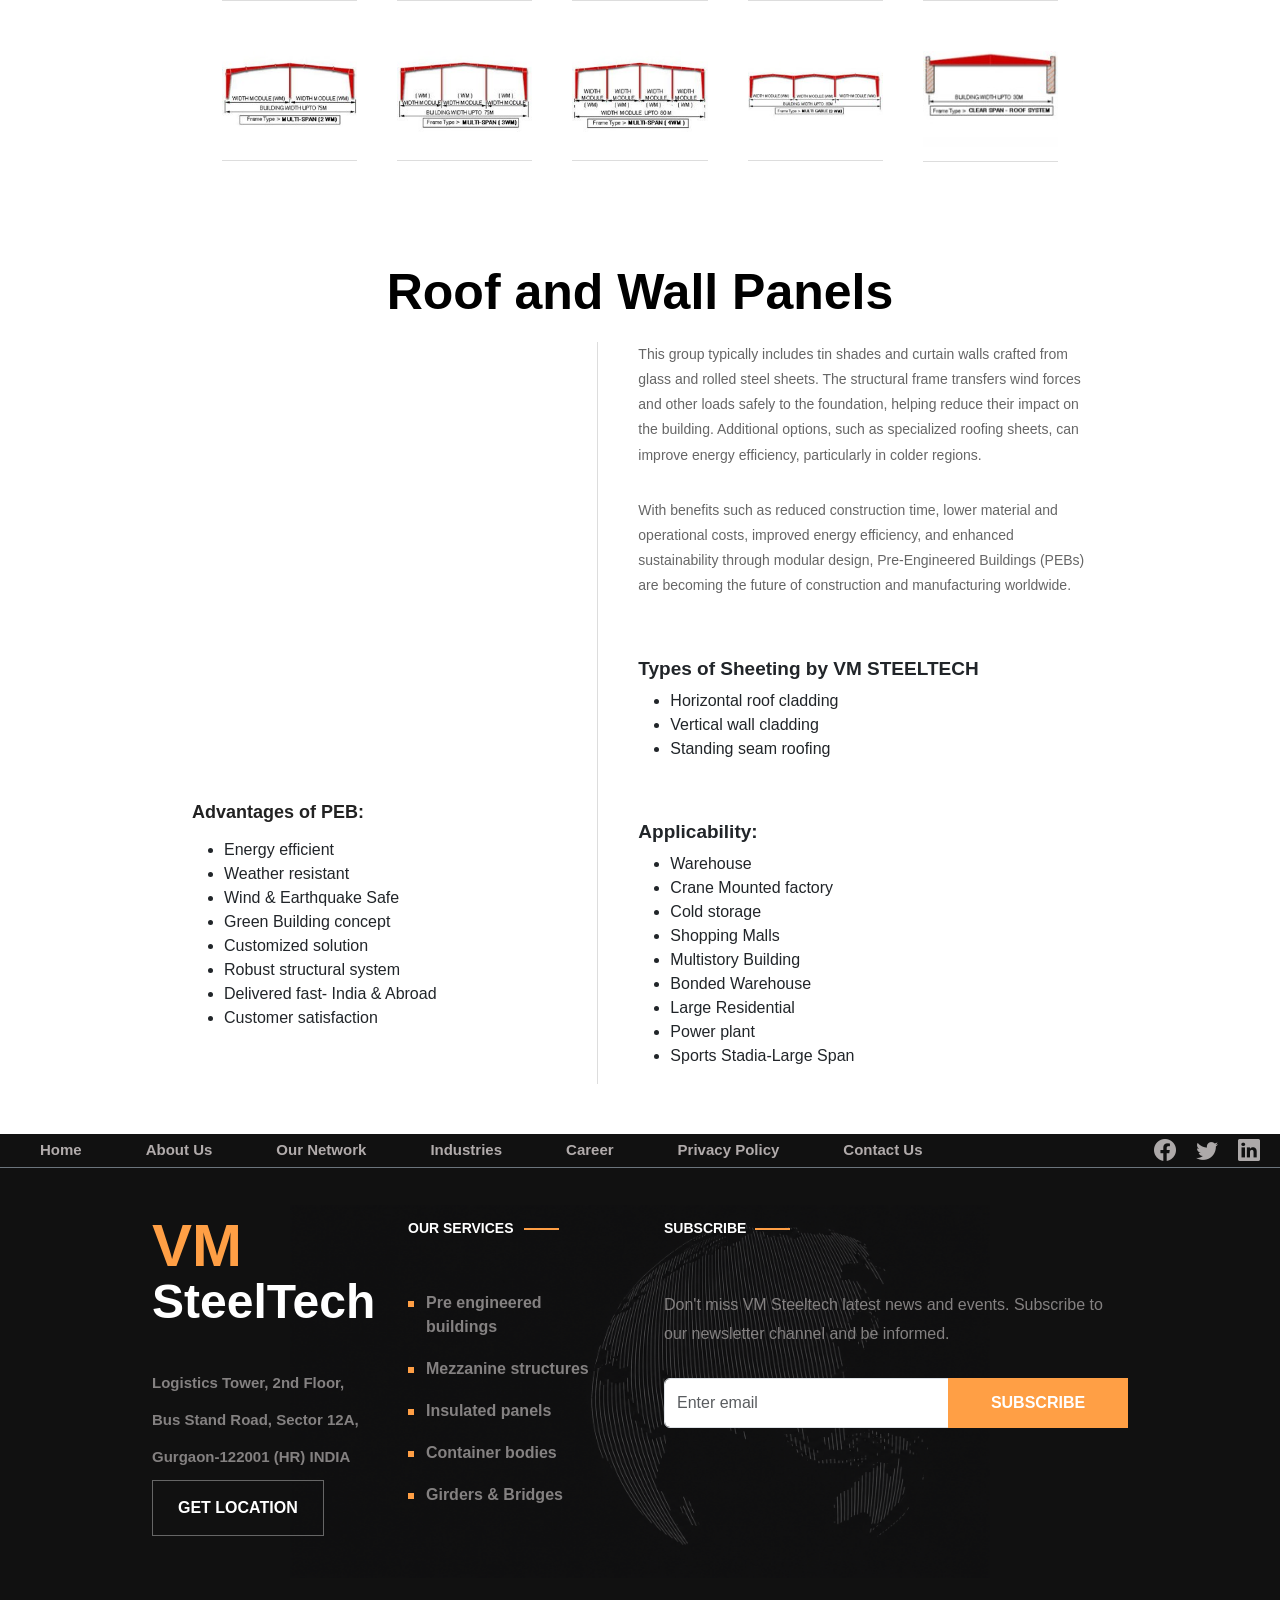
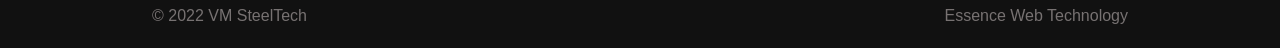
<file: Pre-engineering.html>
<!doctype html>
<html lang="en">
  <head>
    <meta charset="UTF-8" />
    <meta name="viewport" content="width=device-width, initial-scale=1.0" />
    <title>Pre engineered buildings</title>

    <link
      href="https://cdn.jsdelivr.net/npm/bootstrap@5.3.3/dist/css/bootstrap.min.css"
      rel="stylesheet"
    />

    <link
      rel="stylesheet"
      href="https://cdn.jsdelivr.net/npm/bootstrap-icons@1.11.3/font/bootstrap-icons.min.css"
    />

    <link
      rel="stylesheet"
      href="https://cdnjs.cloudflare.com/ajax/libs/font-awesome/6.5.2/css/all.min.css"
    />

    <link rel="stylesheet" href="assets/css/style.css" />
  </head>
  <body>
    <!-- Topbar -->
    <div class="topbar py-2">
      <div class="container">
        <div class="row align-items-center">
          <div class="col-lg-9">
            <div class="d-flex flex-wrap gap-4 text-white">
              <span>
                <i class="fa-solid fa-location-dot"></i>
                Logistics Tower, Sector 12A, Gurgaon
              </span>

              <span>
                <i class="bi bi-telephone-fill"></i>
                +91-9999499954
              </span>

              <span>
                <i class="fa-solid fa-envelope-open"></i>
                info@vmsteeltech.in
              </span>
            </div>
          </div>

          <div class="col-lg-3 text-lg-end mt-2 mt-lg-0">
            <!-- <button class="btn btn-light">Get a Quote</button> -->
            <a href="ContactUs.html#contact-form" class="btn btn-light">Get a Quote</a>
          </div>
        </div>
      </div>
    </div>

    <!-- Navbar -->
    <nav class="navbar navbar-expand-lg bg-white border-bottom">
      <div class="container">
        <a class="navbar-brand" href="index.html">
          <img src="./assets/img/logo.png" alt="Logo" height="70" />
        </a>

        <button
          class="navbar-toggler"
          type="button"
          data-bs-toggle="collapse"
          data-bs-target="#mainMenu"
        >
          <span class="navbar-toggler-icon"></span>
        </button>

        <div class="collapse navbar-collapse" id="mainMenu">
          <ul class="navbar-nav ms-auto">
            <li class="nav-item">
              <a class="nav-link fw-bold" href="index.html"> Home </a>
            </li>

            <li class="nav-item">
              <a class="nav-link fw-bold" href="about.html"> About Us </a>
            </li>
            <!-- Services Dropdown -->
            <li class="nav-item dropdown">
              <a
                class="nav-link dropdown-toggle fw-bold"
                href="#"
                id="servicesDropdown"
                role="button"
                data-bs-toggle="dropdown"
                aria-expanded="false"
              >
                Services
              </a>

              <ul class="dropdown-menu" aria-labelledby="servicesDropdown">
                <li>
                  <a class="dropdown-item" href="Pre-engineering.html"
                    >Pre engineered buildings</a
                  >
                </li>
                <li>
                  <a class="dropdown-item" href="Mezzanine-structures.html"
                    >Mezzanine structures</a
                  >
                </li>
                <li>
                  <a class="dropdown-item" href="Insulated-panel.html"
                    >Insulated panels</a
                  >
                </li>
                <li>
                  <a class="dropdown-item" href="Container-Bodies.html"
                    >Container bodies</a
                  >
                </li>
                <li>
                  <a class="dropdown-item" href="Girders-Bridges.html"
                    >Girders & Bridges</a
                  >
                </li>
              </ul>
            </li>

            <li class="nav-item">
              <a class="nav-link fw-bold" href="OurNetwork.html">
                Our Network
              </a>
            </li>

            <li class="nav-item">
              <a class="nav-link fw-bold" href="OurClients.html">
                Our Clients
              </a>
            </li>

            <li class="nav-item">
              <a class="nav-link fw-bold" href="ContactUs.html"> Contact Us </a>
            </li>
          </ul>
        </div>
      </div>
    </nav>

    <!-- Pre-engineered buildings -->
    <div class="pre-engineering">
      <div class="container-fluid">
        <h4>WHAT WE DO</h4>
        <h1>Pre engineered buildings</h1>
      </div>
    </div>

    <!-- Main Content Box -->
    <section class="conatiner-body-content">
      <div class="container">
        <div class="peb-box">
          <!-- Breadcrumb -->
          <nav class="custom-breadcrumb">
            <a href="index.html">Home</a>
            <span class="breadcrumb-dot"></span>
            <span>Pre engineered buildings</span>
          </nav>

          <div class="heading-area">
            <h1>PRE ENGINEERED BUILDINGS</h1>
            <span class="sub-title">is a new manufacturing concept.</span>
          </div>

          <div class="content-grid">
            <!-- Left Content -->
            <div class="left-content">
              <p>
                There has been a substantial rise in Pre Engineered Buildings in
                recent years in India due to rapid construction developments and
                an increase in the need for quick-track construction. PEBs is
                seen as a breakthrough in the construction industry, resulting
                in less construction time, cost-effectiveness, high quality, low
                maintenance, and consistent span. Pre-engineered buildings meet
                one of industry’s most critical criteria: wide, column-free
                areas. In addition to being economically efficient,
                pre-engineered buildings are environment-friendly ways to
                counter global warming.
              </p>

              <h3>Know About Pre Engineered Buildings:</h3>

              <h4>Primary Framing:</h4>

              <p>
                Following are some of the very commonly used and economically
                planned Primary Structural framing configurations. Many more
                framing conditions and combinations can be offered to suit your
                exact requirements of larger clear spans, curved roofs, heavy
                crane mounted structural systems for up to 100 M.T. lifting
                capacity E.O.T. cranes and high-rise multi-story floor systems
                as well. VM Steeltech offers the most versatile range of
                Pre-Engineered Buildings available to you.
              </p>
            </div>

            <!-- Right Content -->
            <div class="right-content">
              <div class="building-images">
                <img src="/assets/img/Services/PEB1.jpg" alt="" />
              </div>

              <div class="info-box">
                <h4>Secondary Framing:</h4>
                <p>
                  Structural members are the Purlins, Girts, Eave Struts and
                  diagonal/frame/angle bracings. Purlins support the roofing
                  while Girts support the side wall cladding. Purlins and Girts
                  also help in resisting part of longitudinal forces generated
                  due to wind or earthquake loads and provide lateral bracing to
                  the compression flanges of the main frame members, thereby
                  improving strength.
                </p>
              </div>
            </div>
          </div>

          <section class="peb-types">
            <div class="peb-card">
              <img src="assets/img/Services/1.jpg" alt="" />
            </div>

            <div class="peb-card">
              <img src="assets/img/Services/2.jpg" alt="" />
            </div>

            <div class="peb-card">
              <img src="assets/img/Services/3.jpg" alt="" />
            </div>

            <div class="peb-card">
              <img src="assets/img/Services/4.jpg" alt="" />
            </div>

            <div class="peb-card">
              <img src="assets/img/Services/5.jpg" alt="" />
            </div>

            <div class="peb-card">
              <img src="assets/img/Services/6.jpg" alt="" />
            </div>

            <div class="peb-card">
              <img src="assets/img/Services/7.jpg" alt="" />
            </div>

            <div class="peb-card">
              <img src="assets/img/Services/8.jpg" alt="" />
            </div>

            <div class="peb-card">
              <img src="assets/img/Services/9.jpg" alt="" />
            </div>

            <div class="peb-card">
              <img src="assets/img/Services/10.jpg" alt="" />
            </div>

            <div class="peb-card">
              <img src="assets/img/Services/11.jpg" alt="" />
            </div>

            <div class="peb-card">
              <img src="assets/img/Services/12.jpg" alt="" />
            </div>

            <div class="peb-card">
              <img src="assets/img/Services/13.jpg" alt="" />
            </div>

            <div class="peb-card">
              <img src="assets/img/Services/14.jpg" alt="" />
            </div>

            <div class="peb-card">
              <img src="assets/img/Services/15.jpg" alt="" />
            </div>
          </section>
        </div>
      </div>
    </section>

    <!-- Roof and Wall Panel -->
    <section class="panel-section">
      <div class="container">
        <div class="roof-heading">
          <h3>Roof and Wall Panels</h3>

          <div class="panel-content">
            <!-- Left Content -->
            <div class="left-content col-lg-4">
              <h4>Advantages of PEB:</h4>
              <ul>
                <li>Energy efficient</li>
                <li>Weather resistant</li>
                <li>Wind & Earthquake Safe</li>
                <li>Green Building concept</li>
                <li>Customized solution</li>
                <li>Robust structural system</li>
                <li>Delivered fast- India & Abroad</li>
                <li>Customer satisfaction</li>
              </ul>
            </div>

            <!-- Right Content -->
            <div class="right-content">
              <p>
                This group typically includes tin shades and curtain walls
                crafted from glass and rolled steel sheets. The structural frame
                transfers wind forces and other loads safely to the foundation,
                helping reduce their impact on the building. Additional options,
                such as specialized roofing sheets, can improve energy
                efficiency, particularly in colder regions.
              </p>

              <p>
                With benefits such as reduced construction time, lower material
                and operational costs, improved energy efficiency, and enhanced
                sustainability through modular design, Pre-Engineered Buildings
                (PEBs) are becoming the future of construction and manufacturing
                worldwide.
              </p>

              <h4>Types of Sheeting by VM STEELTECH</h4>
              <ul>
                <li>Horizontal roof cladding</li>
                <li>Vertical wall cladding</li>
                <li>Standing seam roofing</li>
              </ul>

              <h4>Applicability:</h4>
              <ul>
                <li>Warehouse</li>
                <li>Crane Mounted factory</li>
                <li>Cold storage</li>
                <li>Shopping Malls</li>
                <li>Multistory Building</li>
                <li>Bonded Warehouse</li>
                <li>Large Residential</li>
                <li>Power plant</li>
                <li>Sports Stadia-Large Span</li>
              </ul>
            </div>
          </div>
        </div>
      </div>
    </section>

    <!-- Footer -->
    <footer class="footer-section">
      <!-- Top Navigation -->
      <div
        class="col-12 d-flex align-items-center border-bottom border-secondary"
      >
        <div class="d-flex flex-wrap gap-4 footer-nav">
          <a href="index.html">Home</a>
          <a href="about.html">About Us</a>
          <a href="OurNetwork.html">Our Network</a>
          <a href="Industries.html">Industries</a>
          <a href="Career.html">Career</a>
          <a href="Privacypolicy.html">Privacy Policy</a>
          <a href="ContactUs.html">Contact Us</a>
        </div>

        <div class="social-icons ms-auto">
          <a href="https://www.facebook.com/vmsteeltech1/"
            ><i class="bi bi-facebook"></i
          ></a>
          <a href="#"><i class="bi bi-twitter"></i></a>
          <a href="https://in.linkedin.com/company/vm-steeltech-private-limited"
            ><i class="bi bi-linkedin"></i
          ></a>
        </div>
      </div>

      <!-- Main Footer -->
      <div class="container py-5">
        <div class="row g-5">
          <!-- Company -->
          <div class="col-lg-3">
            <h1 class="vm-logo">VM</h1>
            <h2 class="company-name">SteelTech</h2>

            <div class="address">
              <p>Logistics Tower, 2nd Floor,</p>
              <p>Bus Stand Road, Sector 12A,</p>
              <p>Gurgaon-122001 (HR) INDIA</p>
            </div>

            <a
              href="https://maps.google.com/?q=Logistics+Tower+Sector+12A+Gurgaon"
              target="_blank"
              class="btn btn-location"
            >
              GET LOCATION
            </a>
          </div>

          <!-- Services -->
          <div class="col-lg-3">
            <h5 class="footer-title">Our Services</h5>

            <ul class="services-list mt-4">
              <li>
                <a href="Pre-engineering.html">Pre engineered buildings</a>
              </li>
              <li>
                <a href="Mezzanine-structures.html">Mezzanine structures</a>
              </li>
              <li><a href="Insulated-panel.html">Insulated panels</a></li>
              <li><a href="Container-Bodies.html">Container bodies</a></li>
              <li><a href="Girders-Bridges.html">Girders & Bridges</a></li>
            </ul>
          </div>

          <!-- Subscibe -->
          <div class="col-lg-6">
            <h5 class="footer-title">Subscribe</h5>

            <p class="subscribe-text mt-4">
              Don't miss VM Steeltech latest news and events. Subscribe to our
              newsletter channel and be informed.
            </p>

            <div class="input-group">
              <input
                type="email"
                class="form-control"
                placeholder="Enter email"
              />
              <button class="btn btn-subscribe">SUBSCRIBE</button>
            </div>
          </div>
        </div>
      </div>

      <!-- Bottom Footer -->
      <div class="footer-bottom">
        <div class="container">
          <div class="d-flex justify-content-between flex-wrap">
            <span>© 2022 VM SteelTech</span>
            <span>Essence Web Technology</span>
          </div>
        </div>
      </div>
    </footer>

    <script src="https://cdn.jsdelivr.net/npm/bootstrap@5.3.3/dist/js/bootstrap.bundle.min.js"></script>
  </body>
</html>
</file>
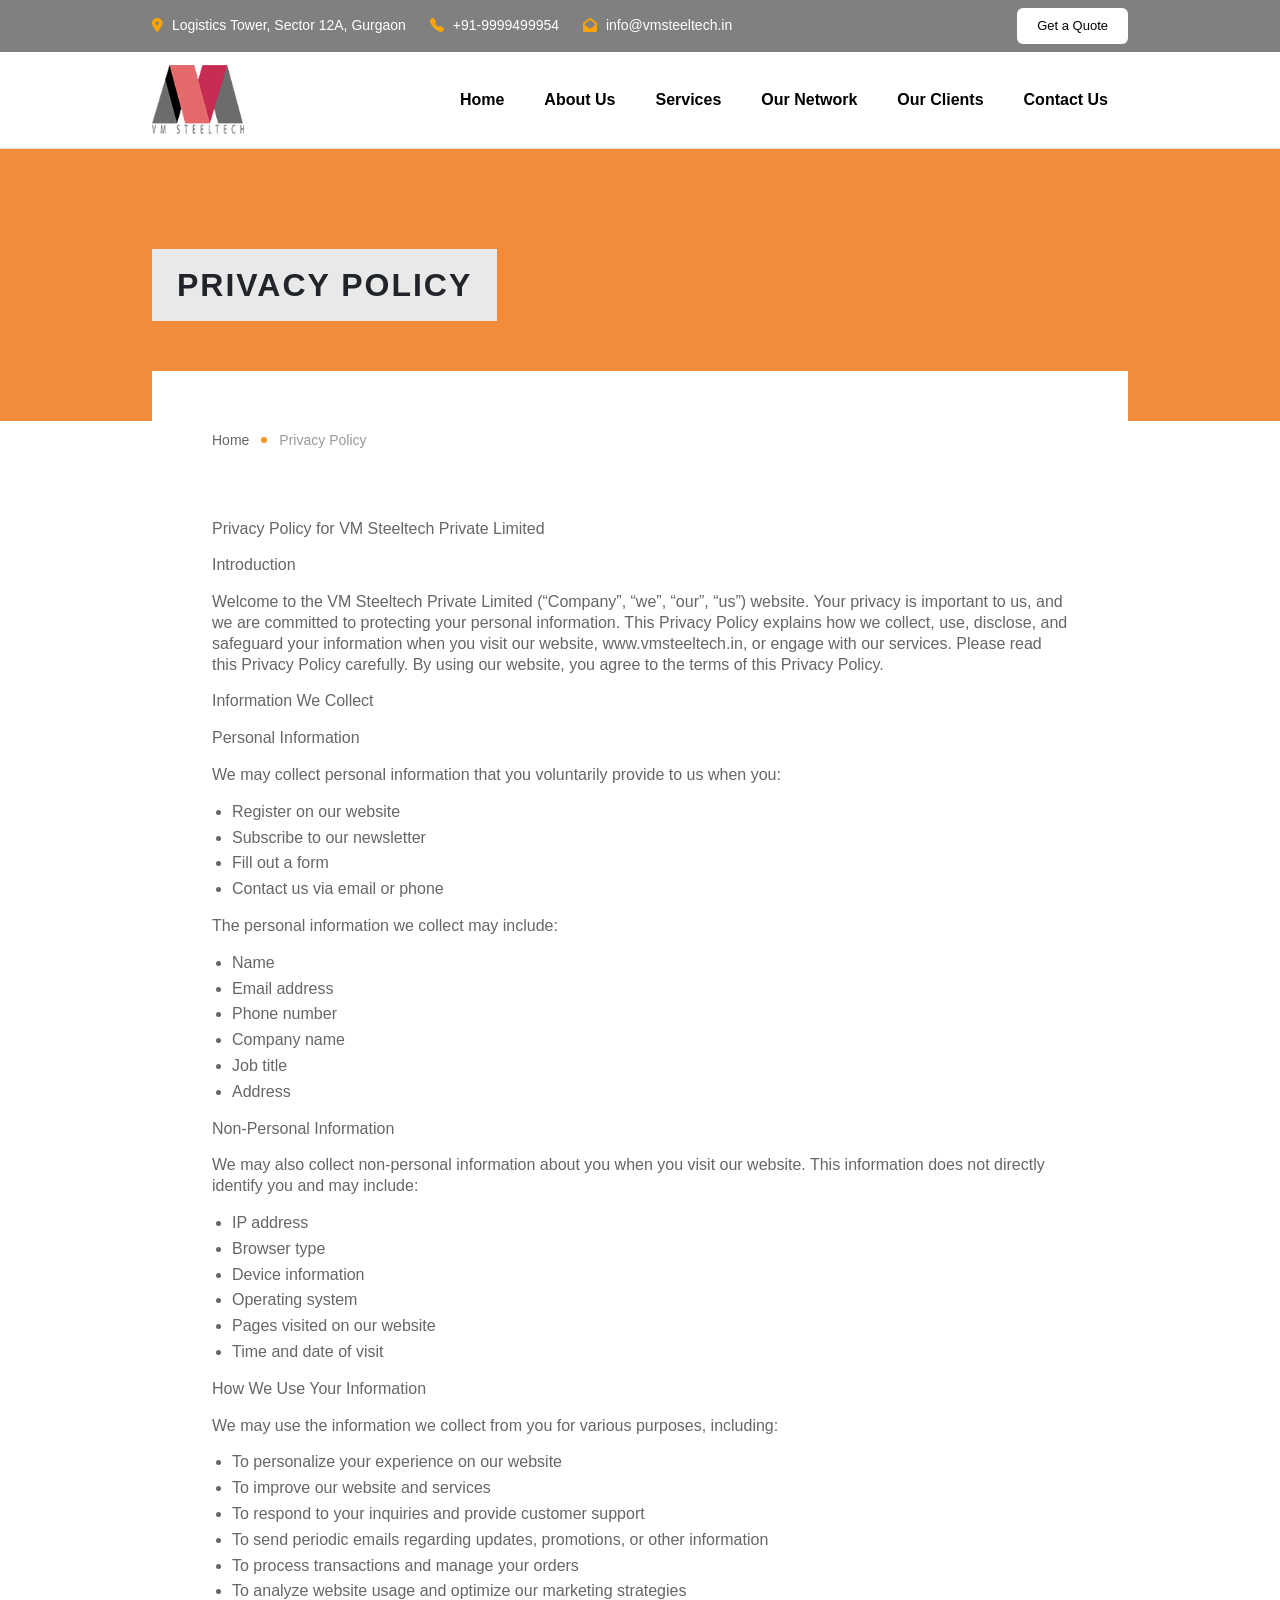
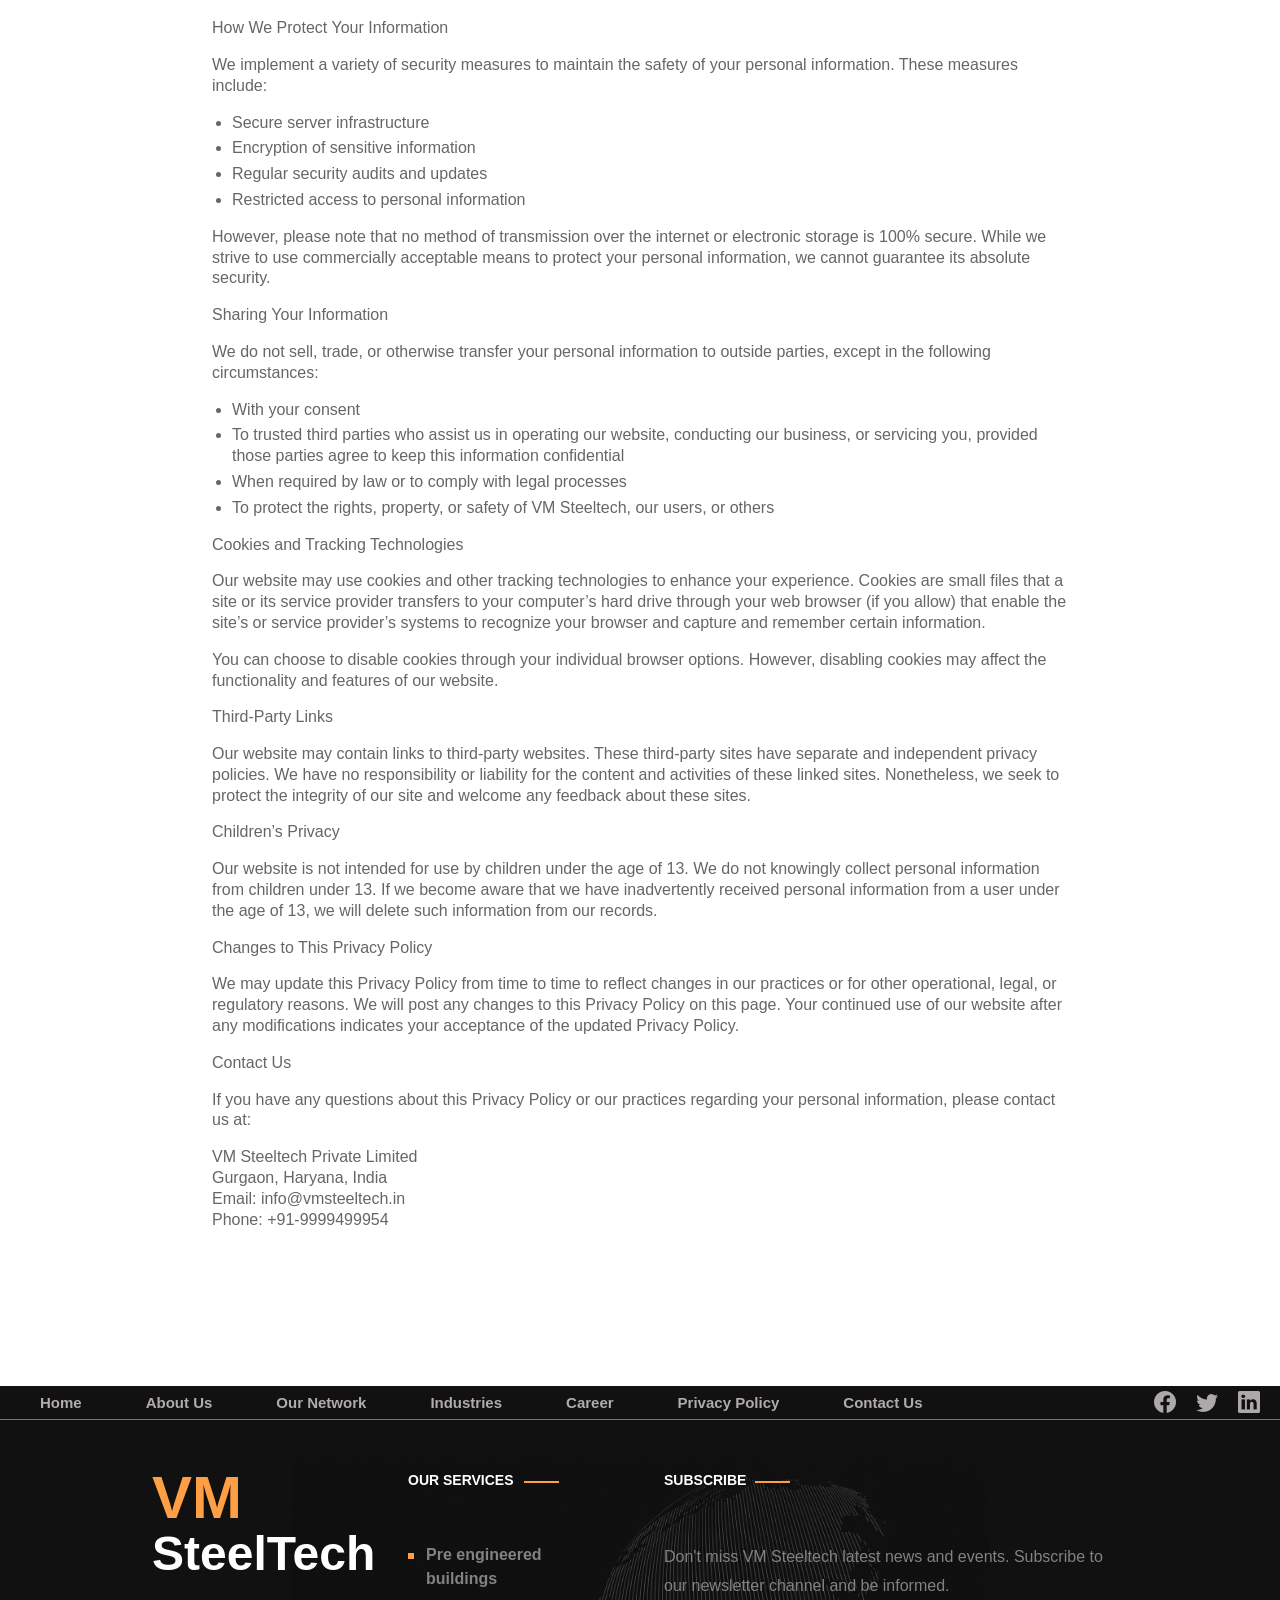
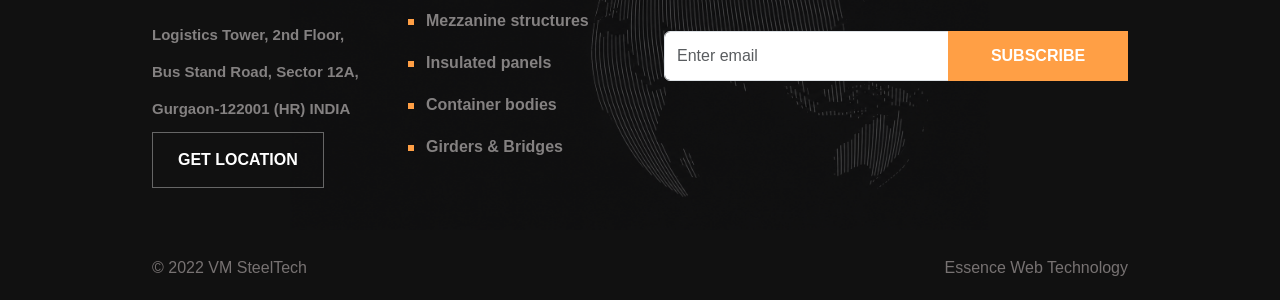
<file: Privacypolicy.html>
<!doctype html>
<html lang="en">
  <head>
    <meta charset="UTF-8" />
    <meta name="viewport" content="width=device-width, initial-scale=1.0" />
    <title>Privacy Policy</title>

    <link
      href="https://cdn.jsdelivr.net/npm/bootstrap@5.3.3/dist/css/bootstrap.min.css"
      rel="stylesheet"
    />

    <link
      rel="stylesheet"
      href="https://cdn.jsdelivr.net/npm/bootstrap-icons@1.11.3/font/bootstrap-icons.min.css"
    />

    <link
      rel="stylesheet"
      href="https://cdnjs.cloudflare.com/ajax/libs/font-awesome/6.5.2/css/all.min.css"
    />

    <link rel="stylesheet" href="assets/css/style.css" />
  </head>
  <body>
    <!-- Topbar -->
    <div class="topbar py-2">
      <div class="container">
        <div class="row align-items-center">
          <div class="col-lg-9">
            <div class="d-flex flex-wrap gap-4 text-white">
              <span>
                <i class="fa-solid fa-location-dot"></i>
                Logistics Tower, Sector 12A, Gurgaon
              </span>

              <span>
                <i class="bi bi-telephone-fill"></i>
                +91-9999499954
              </span>

              <span>
                <i class="fa-solid fa-envelope-open"></i>
                info@vmsteeltech.in
              </span>
            </div>
          </div>

          <div class="col-lg-3 text-lg-end mt-2 mt-lg-0">
            <!-- <button class="btn btn-light">Get a Quote</button> -->
            <a href="ContactUs.html#contact-form" class="btn btn-light"
              >Get a Quote</a
            >
          </div>
        </div>
      </div>
    </div>

    <!-- Navbar -->
    <nav class="navbar navbar-expand-lg bg-white border-bottom">
      <div class="container">
        <a class="navbar-brand" href="index.html">
          <img src="./assets/img/logo.png" alt="Logo" height="70" />
        </a>

        <button
          class="navbar-toggler"
          type="button"
          data-bs-toggle="collapse"
          data-bs-target="#mainMenu"
        >
          <span class="navbar-toggler-icon"></span>
        </button>

        <div class="collapse navbar-collapse" id="mainMenu">
          <ul class="navbar-nav ms-auto">
            <li class="nav-item">
              <a class="nav-link fw-bold" href="index.html"> Home </a>
            </li>

            <li class="nav-item">
              <a class="nav-link fw-bold" href="about.html"> About Us </a>
            </li>
            <!-- Services Dropdown -->
            <li class="nav-item dropdown">
              <a
                class="nav-link dropdown-toggle fw-bold"
                href="#"
                id="servicesDropdown"
                role="button"
                data-bs-toggle="dropdown"
                aria-expanded="false"
              >
                Services
              </a>

              <ul class="dropdown-menu" aria-labelledby="servicesDropdown">
                <li>
                  <a class="dropdown-item" href="Pre-engineering.html"
                    >Pre engineered buildings</a
                  >
                </li>
                <li>
                  <a class="dropdown-item" href="Mezzanine-structures.html"
                    >Mezzanine structures</a
                  >
                </li>
                <li>
                  <a class="dropdown-item" href="Insulated-panel.html"
                    >Insulated panels</a
                  >
                </li>
                <li>
                  <a class="dropdown-item" href="Container-Bodies.html"
                    >Container bodies</a
                  >
                </li>
                <li>
                  <a class="dropdown-item" href="Girders-Bridges.html"
                    >Girders & Bridges</a
                  >
                </li>
              </ul>
            </li>

            <li class="nav-item">
              <a class="nav-link fw-bold" href="OurNetwork.html">
                Our Network
              </a>
            </li>

            <li class="nav-item">
              <a class="nav-link fw-bold" href="OurClients.html">
                Our Clients
              </a>
            </li>

            <li class="nav-item">
              <a class="nav-link fw-bold" href="ContactUs.html"> Contact Us </a>
            </li>
          </ul>
        </div>
      </div>
    </nav>

    <!-- Banner Section -->
    <section class="page-banner">
      <div class="container">
        <div class="banner-title">Privacy Policy</div>
      </div>
    </section>

    <!-- Privacy Content -->
    <section class="privacy-content">
      <div class="container">
        <div class="privacy-box">
          <!-- Breadcrumb -->
          <nav class="custom-breadcrumb">
            <a href="index.html">Home</a>
            <span class="breadcrumb-dot"></span>
            <span>Privacy Policy</span>
          </nav>

          <p>Privacy Policy for VM Steeltech Private Limited</p>
          <p>Introduction</p>
          <p>
            Welcome to the VM Steeltech Private Limited (“Company”, “we”, “our”,
            “us”) website. Your privacy is important to us, and we are committed
            to protecting your personal information. This Privacy Policy
            explains how we collect, use, disclose, and safeguard your
            information when you visit our website, www.vmsteeltech.in, or
            engage with our services. Please read this Privacy Policy carefully.
            By using our website, you agree to the terms of this Privacy Policy.
          </p>

          <p>Information We Collect</p>
          <p>Personal Information</p>
          <p>
            We may collect personal information that you voluntarily provide to
            us when you:
          </p>
          <ul>
            <li>Register on our website</li>
            <li>Subscribe to our newsletter</li>
            <li>Fill out a form</li>
            <li>Contact us via email or phone</li>
          </ul>
          <p>The personal information we collect may include:</p>
          <ul>
            <li>Name</li>
            <li>Email address</li>
            <li>Phone number</li>
            <li>Company name</li>
            <li>Job title</li>
            <li>Address</li>
          </ul>
          <p>Non-Personal Information</p>
          <p>
            We may also collect non-personal information about you when you
            visit our website. This information does not directly identify you
            and may include:
          </p>
          <ul>
            <li>IP address</li>
            <li>Browser type</li>
            <li>Device information</li>
            <li>Operating system</li>
            <li>Pages visited on our website</li>
            <li>Time and date of visit</li>
          </ul>
          <p>How We Use Your Information</p>
          <p>
            We may use the information we collect from you for various purposes,
            including:
          </p>
          <ul>
            <li>To personalize your experience on our website</li>
            <li>To improve our website and services</li>
            <li>To respond to your inquiries and provide customer support</li>
            <li>
              To send periodic emails regarding updates, promotions, or other
              information
            </li>
            <li>To process transactions and manage your orders</li>
            <li>
              To analyze website usage and optimize our marketing strategies
            </li>
          </ul>
          <p>How We Protect Your Information</p>
          <p>
            We implement a variety of security measures to maintain the safety
            of your personal information. These measures include:
          </p>
          <ul>
            <li>Secure server infrastructure</li>
            <li>Encryption of sensitive information</li>
            <li>Regular security audits and updates</li>
            <li>Restricted access to personal information</li>
          </ul>

          <p>
            However, please note that no method of transmission over the
            internet or electronic storage is 100% secure. While we strive to
            use commercially acceptable means to protect your personal
            information, we cannot guarantee its absolute security.
          </p>

          <p>Sharing Your Information</p>
          <p>
            We do not sell, trade, or otherwise transfer your personal
            information to outside parties, except in the following
            circumstances:
          </p>
          <ul>
            <li>With your consent</li>
            <li>
              To trusted third parties who assist us in operating our website,
              conducting our business, or servicing you, provided those parties
              agree to keep this information confidential
            </li>
            <li>When required by law or to comply with legal processes</li>
            <li>
              To protect the rights, property, or safety of VM Steeltech, our
              users, or others
            </li>
          </ul>

          <p>Cookies and Tracking Technologies</p>
          <p>
            Our website may use cookies and other tracking technologies to
            enhance your experience. Cookies are small files that a site or its
            service provider transfers to your computer’s hard drive through
            your web browser (if you allow) that enable the site’s or service
            provider’s systems to recognize your browser and capture and
            remember certain information.
          </p>
          <p>
            You can choose to disable cookies through your individual browser
            options. However, disabling cookies may affect the functionality and
            features of our website.
          </p>

          <p>Third-Party Links</p>
          <p>
            Our website may contain links to third-party websites. These
            third-party sites have separate and independent privacy policies. We
            have no responsibility or liability for the content and activities
            of these linked sites. Nonetheless, we seek to protect the integrity
            of our site and welcome any feedback about these sites.
          </p>

          <p>Children’s Privacy</p>
          <p>
            Our website is not intended for use by children under the age of 13.
            We do not knowingly collect personal information from children under
            13. If we become aware that we have inadvertently received personal
            information from a user under the age of 13, we will delete such
            information from our records.
          </p>

          <p>Changes to This Privacy Policy</p>
          <p>
            We may update this Privacy Policy from time to time to reflect
            changes in our practices or for other operational, legal, or
            regulatory reasons. We will post any changes to this Privacy Policy
            on this page. Your continued use of our website after any
            modifications indicates your acceptance of the updated Privacy
            Policy.
          </p>

          <p>Contact Us</p>
          <p>
            If you have any questions about this Privacy Policy or our practices
            regarding your personal information, please contact us at:
          </p>
          <p>
            VM Steeltech Private Limited<br />
            Gurgaon, Haryana, India<br />
            Email: info@vmsteeltech.in<br />
            Phone: +91-9999499954
          </p>
        </div>
      </div>
    </section>

    <!-- Footer -->
    <footer class="footer-section">
      <!-- Top Navigation -->
      <div
        class="col-12 d-flex align-items-center border-bottom border-secondary"
      >
        <div class="d-flex flex-wrap gap-4 footer-nav">
          <a href="index.html">Home</a>
          <a href="about.html">About Us</a>
          <a href="OurNetwork.html">Our Network</a>
          <a href="Industries.html">Industries</a>
          <a href="Career.html">Career</a>
          <a href="Privacypolicy.html">Privacy Policy</a>
          <a href="ContactUs.html">Contact Us</a>
        </div>

        <div class="social-icons ms-auto">
          <a href="https://www.facebook.com/vmsteeltech1/"
            ><i class="bi bi-facebook"></i
          ></a>
          <a href="#"><i class="bi bi-twitter"></i></a>
          <a href="https://in.linkedin.com/company/vm-steeltech-private-limited"
            ><i class="bi bi-linkedin"></i
          ></a>
        </div>
      </div>

      <!-- Main Footer -->
      <div class="container py-5">
        <div class="row g-5">
          <!-- Company -->
          <div class="col-lg-3">
            <h1 class="vm-logo">VM</h1>
            <h2 class="company-name">SteelTech</h2>

            <div class="address">
              <p>Logistics Tower, 2nd Floor,</p>
              <p>Bus Stand Road, Sector 12A,</p>
              <p>Gurgaon-122001 (HR) INDIA</p>
            </div>

            <a
              href="https://maps.google.com/?q=Logistics+Tower+Sector+12A+Gurgaon"
              target="_blank"
              class="btn btn-location"
            >
              GET LOCATION
            </a>
          </div>

          <!-- Services -->
          <div class="col-lg-3">
            <h5 class="footer-title">Our Services</h5>

            <ul class="services-list mt-4">
              <li>
                <a href="Pre-engineering.html">Pre engineered buildings</a>
              </li>
              <li>
                <a href="Mezzanine-structures.html">Mezzanine structures</a>
              </li>
              <li><a href="Insulated-panel.html">Insulated panels</a></li>
              <li><a href="Container-Bodies.html">Container bodies</a></li>
              <li><a href="Girders-Bridges.html">Girders & Bridges</a></li>
            </ul>
          </div>

          <!-- Subscibe -->
          <div class="col-lg-6">
            <h5 class="footer-title">Subscribe</h5>

            <p class="subscribe-text mt-4">
              Don't miss VM Steeltech latest news and events. Subscribe to our
              newsletter channel and be informed.
            </p>

            <div class="input-group">
              <input
                type="email"
                class="form-control"
                placeholder="Enter email"
              />
              <button class="btn btn-subscribe">SUBSCRIBE</button>
            </div>
          </div>
        </div>
      </div>

      <!-- Bottom Footer -->
      <div class="footer-bottom">
        <div class="container">
          <div class="d-flex justify-content-between flex-wrap">
            <span>© 2022 VM SteelTech</span>
            <span>Essence Web Technology</span>
          </div>
        </div>
      </div>
    </footer>

    <script src="https://cdn.jsdelivr.net/npm/bootstrap@5.3.3/dist/js/bootstrap.bundle.min.js"></script>
  </body>
</html>
</file>
<file: assets/css/style.css>
/* Home Page */

body {
  font-family: Arial, sans-serif;
  overflow-x: hidden;
}

.topbar {
  background-color: grey;
  color: white;
  font-size: 14px;
}

.topbar i {
  color: orange;
  margin-right: 5px;
}

.topbar .btn {
  background-color: white;
  color: black;
  border: none;
  padding: 8px 20px;
  font-size: 13px;
  transition: 0.3s;
}

.topbar .btn:hover {
  background-color: rgb(91, 81, 81);
  color: white;
}

.navbar {
  background-color: white;
}

.navbar-brand img {
  max-height: 70px;
}

.navbar-nav .nav-link {
  color: black;
  font-weight: 700;
  margin: 0 12px;
  transition: 0.3s;
}

.navbar-nav .nav-link:hover {
  color: orangered;
  border-bottom: 2px solid orangered;
}

.dropdown-toggle::after {
  display: none !important;
}

.nav-item.dropdown:hover .dropdown-menu {
  display: block;
  margin-top: 0;
}

.dropdown-menu {
  border: none;
  border-radius: 8px;
  padding: 10px 0;
  min-width: 250px;
}

.dropdown-item {
  padding: 10px 20px;
  font-weight: 500;
}

.dropdown-item:hover {
  color: orangered;
  background-color: #efeeee;
}

.carousel-item img {
  width: 100%;
  height: auto;
  object-fit: cover;
}

.Home {
  background-color: rgb(31, 29, 29);
  color: white;
  padding: 130px 0;
}

.Home h1 {
  font-size: 60px;
  letter-spacing: 2px;
  font-weight: 700;
}

.HOME1 {
  padding: 20px 0;
}

.HOME1 h1 {
  color: grey;
  font-size: 20px;
  font-weight: 300;
}

.Heading {
  background-color: rgb(252, 105, 107);
  color: white;
  text-align: center;
  padding: 60px 0;
}

.Heading h1 {
  font-size: 40px;
  font-weight: 600;
}

.quote {
  padding: 50px 0;
}

.subtitle {
  display: flex;
  align-items: center;
  gap: 15px;
  margin-bottom: 20px;
}

.subtitle span {
  color: grey;
  font-size: 16px;
  font-weight: 600;
}

.line {
  width: 35px;
  height: 3px;
  background-color: orange;
}

.quote h1 {
  font-size: 40px;
  font-weight: 800;
  line-height: 1.2;
}

.highlight {
  color: orange;
}

.services {
  padding: 70px 0;
}

.services .card img {
  border: 1px solid #ccc;
  padding: 5px;
}

.services .card-title {
  font-size: 18px;
  font-weight: 600;
}

.services .a {
  background: transparent;
  border: none;
  color: grey;
  font-size: 12px;
  font-weight: 700;
  padding: 0;
  text-decoration: none;
}

.services .a:hover {
  color: black;
  text-decoration: none;
}

.read-more-btn {
  color: grey;
  text-decoration: none;
  font-size: 12px;
  font-weight: 700;
}

.read-more-btn:hover {
  color: black;
  text-decoration: none;
}

.Request {
  background-color: rgb(31, 29, 29);
  color: white;
  padding: 60px 0;
}

.orange-line {
  width: 35px;
  height: 400px;
  border-left: 8px solid orange;
  border-top: 8px solid orange;
  border-bottom: 8px solid orange;
}

.Request h1 {
  font-size: 15px;
  font-weight: 400;
}

.Request h2 {
  font-size: 70px;
  font-weight: 600;
  line-height: 1.1;
  margin: 20px 0;
}

.Request p {
  font-size: 18px;
  color: #ddd;
  line-height: 1.8;
}

.Request .btn {
  border: 1px solid white;
  color: white;
  background: transparent;
  padding: 10px 25px;
  margin-top: 20px;
}

.Request .btn:hover {
  background: white;
  color: black;
}

.left-container h1 {
  background-color: orange;
  color: white;
  padding: 15px;
  font-size: 30px;
  font-weight: 600;
}

.left-container ul {
  list-style: none;
  padding-left: 0;
  margin-top: 20px;
}

.left-container ul span {
  font-size: 22px;
  font-weight: 700;
  padding: 12px 0;
}

.feature-item {
  display: flex;
  align-items: center;
  gap: 15px;
  margin-bottom: 20px;
}

.feature-item i {
  color: #f28c38;
  font-size: 45px;
  font-weight: 700;
}

.right-container h1 {
  color: grey;
  font-size: 15px;
  font-weight: 700;
}

.right-container h2 {
  font-size: 40px;
  font-weight: 700;
  margin: 20px 0;
}

.right-container p {
  color: grey;
  font-size: 18px;
  line-height: 1.8;
}

.card {
  position: relative;
  overflow: hidden;
}

.overlay {
  position: absolute;
  inset: 0;
  background: rgba(0, 0, 0, 0.55);
}

.content {
  position: absolute;
  top: 50%;
  left: 80px;
  transform: translateY(-50%);
  color: #fff;
  z-index: 2;
}

.content span {
  display: block;
  margin-bottom: 15px;
  letter-spacing: 3px;
  font-size: 14px;
}

.content h2 {
  font-size: 58px;
  font-weight: 700;
  line-height: 1.1;
}

.hero {
  position: relative;
  background: #f86b6b;
  min-height: 75vh;
  max-height: 80vh;
  display: flex;
  align-items: flex-end;
  padding: 40px 0;
  position: relative;
  background: #f86b6b;
  /* min-height: 350px; */
  padding: 40px;
  overflow: hidden;
}

.bg-text {
  position: absolute;
  top: 50px;
  left: 60px;
  font-size: 300px;
  font-weight: 800;
  color: rgba(0, 0, 0, 0.08);
  line-height: 1;
  z-index: 1;
  user-select: none;
}

.hero .hero-content {
  position: relative;
  z-index: 2;
  padding: 0 2px;
  margin-top: 150px;
}

.hero .hero-content h1 {
  color: #fff;
  font-size: 70px;
  font-weight: 700;
  line-height: 1.05;
  margin-bottom: 12px;
  margin-top: 10px;
  margin-left: 2px;
  padding-bottom: 50px;
  padding-left: 10px;
}

.links {
  display: flex;
  gap: 60px;
  flex-wrap: wrap;
  padding-bottom: 10px;
}

.links a {
  color: #fff;
  text-decoration: none;
  font-size: 20px;
  font-weight: 600;
  transition: all 0.3s ease;
  margin-top: 10px;
  padding-bottom: 30px;
}

.links a:hover {
  opacity: 0.8;
  color: black;
  border-bottom: 4px solid black;
  transform: translateX(3px);
}

.footer-section {
  background: #201f1f;
  color: #fff;
}

.footer-section {
  background-color: #111;
  background-image: url("../img/footer-background.png");
  background-repeat: no-repeat;
  background-position: center;
  background-size: 700px;
  color: white;
  position: relative;
}

.footer-nav {
  display: flex;
  gap: 50px;
  list-style: none;
  margin: 0;
  padding: 0;
}

.footer-nav a {
  color: #b1abab;
  font-size: 15px;
  text-decoration: none;
  transition: 0.3s;
  font-weight: 600;
  margin-left: 40px;
}

.footer-nav a:hover {
  color: white;
}

.social-icons {
  margin-right: 20px;
  display: flex;
  gap: 20px;
  size: 20px;
  border: none;
}

.footer-section .social-icons a {
  color: #ada9a9;
  font-size: 22px;
  /* margin-left: 20px; */
}

.social-icons a:hover {
  color: #fafafa;
}

.vm-logo {
  color: #ff9f45;
  font-size: 60px;
  font-weight: 700;
  margin-bottom: 0;
  line-height: 1;
}

.company-name {
  font-size: 48px;
  font-weight: 700;
  margin-bottom: 40px;
  line-height: 1.1;
}

.address p {
  color: rgb(132, 129, 129);
  font-size: 15px;
  font-weight: 600;
  margin-bottom: 10px;
  line-height: 1.8;
}

.btn-location {
  border: 1px solid #666;
  color: #fff;
  padding: 15px 25px;
  border-radius: 0;
  font-weight: 600;
}

.btn-location:hover {
  background: white;
  border-color: white;
  color: black;
}

.footer-title {
  font-size: 14px;
  font-weight: 700;
  text-transform: uppercase;
  margin-bottom: 30px;
  position: relative;
  display: inline-block;
}

.footer-title::after {
  content: "";
  width: 35px;
  height: 2px;
  background: #ff9f45;
  position: absolute;
  top: 50%;
  left: 110%;
}

.services-list {
  list-style: none;
  padding: 0;
  margin: 0;
}

.services-list li {
  position: relative;
  padding-left: 18px;
  margin-bottom: 18px;
}

.services-list li::before {
  content: "";
  position: absolute;
  left: 0;
  top: 10px;
  width: 6px;
  height: 6px;
  background: #ff9f45;
}

.services-list a {
  background: transparent;
  text-decoration: none;
  border: none;
  color: rgb(132, 129, 129);
  font-size: 16px;
  font-weight: 600;
  padding: 0;
  text-align: left;
}

.services-list a:hover {
  border-bottom: 2px solid #ff9f45;
  transition: 0.3s;
}

.subscribe-text {
  color: rgb(132, 129, 129);
  line-height: 1.8;
  font-size: 16px;
  margin-bottom: 30px;
}

.input-group {
  height: 50px;
  border-radius: 0;
  border: none;
}

.btn-subscribe {
  background: #ff9f45;
  color: #fff;
  border: none;
  min-width: 180px;
  border-radius: 0;
  font-weight: 600;
}

.btn-subscribe:hover {
  background: #f58b2d;
  color: #fff;
}

.footer-bottom {
  background: #111;
  color: #777272;
  padding: 20px 0;
}

/* About Page  */
.about-us .img {
  width: auto;
}

.slider-content {
  position: absolute;
  left: 40px;
  top: 55%;
  transform: translateY(-50%);
}

.slider-content p {
  color: #fff;
  font-size: 18px;
  letter-spacing: 4px;
  text-transform: uppercase;
}

.slider-content h1 {
  background: rgba(255, 255, 255, 0.8);
  padding: 20px 30px;
  font-size: 40px;
  font-weight: 700;
  color: #222;
}

.slider-img {
  width: 100%;
  height: auto;
}

.box {
  margin-left: 30px;
}
.history h1 {
  font-weight: 700;
}

.history h2 {
  font-size: 20px;
  color: #666;
  font-weight: 400;
  margin: 0;
  padding: 0;
}

.history p {
  font-size: 15px;
  font-weight: 200;
  color: #666;
  letter-spacing: 1px;
  padding-top: 20px;
}

.small-orange-line {
  width: 20px;
  height: 110px;
  border-left: 9px solid orange;
  border-top: 9px solid orange;
  border-bottom: 9px solid orange;
}

.history-heading {
  display: flex;
  align-items: center;
  gap: 20px;
}

.right-content h3 {
  font-size: 26px;
  font-weight: 600;
  text-decoration: underline;
}

.right-content {
  border-left: 1px solid #ddd;
  padding-left: 40px;
  margin-left: 20px;
}

.right-content p {
  font-size: 14px;
  color: #666;
  line-height: 1.8;
  margin-bottom: 30px;
}

.right-content h4 {
  font-size: 19px;
  font-weight: 700;
  margin-top: 60px;
}

.right-content strong {
  color: #000;
  font-weight: 700;
}

.values {
  margin-left: 20px;
  border-right: 1px solid #ddd;
}

.values-heading {
  display: flex;
  align-items: center;
  gap: 20px;
  margin-bottom: 30px;
  margin-left: 10px;
}

.values h4 {
  font-size: 20px;
  color: #666;
  font-weight: 400;
  margin: 0;
  padding: 0;
}

.values ul li {
  margin-bottom: 15px;
  color: #666;
  font-size: 15px;
}

.director-heading {
  display: flex;
  align-items: center;
  gap: 20px;
  margin-bottom: 15px;
  margin-left: 40px;
}

.director-heading h4 {
  font-size: 20px;
  color: #666;
  font-weight: 400;
  margin: 0;
  padding: 0;
}

.director-card {
  border: none;
  box-shadow: 0 2px 10px rgba(0, 0, 0, 0.1);
  text-align: center;
  height: 100%;
}

.director-card img {
  width: 100%;
  height: 300px;
  object-fit: cover;
}
.col-lg-5 {
  padding-left: 20px;
  padding-right: 20px;
}

.card-title {
  font-size: 28px;
  font-weight: 700;
}

.designation {
  color: orange;
  font-weight: 600;
}

.email {
  color: #666;
  font-size: 14px;
}

.stats-section {
  background: #f58a42;
  padding: 100px 50px;
  position: relative;
  overflow: hidden;
}

.stats-section {
  background-image: url("../img/numbers-background.png");
  background-repeat: no-repeat;
  background-position: right center;
  background-size: cover;
  padding: 100px 30px;
}

.heading {
  position: relative;
  margin-bottom: 80px;
}

.big-number {
  position: absolute;
  top: -80px;
  left: 0;
  font-size: 240px;
  font-weight: 800;
  color: rgba(0, 0, 0, 0.08);
  line-height: 1;
  z-index: 1;
}

.heading h2 {
  position: relative;
  z-index: 2;
  color: #fff;
  font-size: 80px;
  font-weight: 700;
  line-height: 1.1;
}

.stats-row {
  display: flex;
  justify-content: space-between;
  flex-wrap: wrap;
  gap: 30px;
}

.stat-box {
  min-width: 200px;
}

.stat-box h3 {
  font-size: 50px;
  font-weight: 700;
  color: #111;
  margin-bottom: 10px;
}

.stat-box p {
  color: white;
  font-size: 15px;
  font-weight: 600;
  margin: 0;
  display: flex;
  align-items: center;
  gap: 10px;
}

.stat-box p::after {
  content: "";
  width: 30px;
  height: 2px;
  background: #fff;
  display: block;
  margin: left 0;
}

/* Pre engineering Building */
.pre-engineering {
  background-color: black;
  color: white;
  padding: 100px 0px;
}

.pre-engineering h1 {
  display: inline-block;
  background: #e5e5e5;
  padding: 12px 20px;
  margin-left: 130px;
  /* margin-left: 0; */
  color: #222;
  font-size: 32px;
  font-weight: 700;
  text-transform: uppercase;
}

.pre-engineering h4 {
  color: #fff;
  font-size: 12px;
  letter-spacing: 3px;
  text-transform: uppercase;
  margin-left: 130px;
  /* margin-left: 0; */
}

/* .peb-section { */
/* padding: 0px; */
/* background: white; */
/* padding: -40px 0; */
/* } */

.container {
  width: 1200px;
  max-width: 95%;
  margin: 0 auto;
}

.heading-area {
  margin-bottom: 40px;
}

.heading-area h1 {
  font-size: 42px;
  font-weight: 800;
  color: #222;
  margin-bottom: 5px;
}

.sub-title {
  color: orange;
  font-size: 18px;
  font-weight: 600;
}

.content-grid {
  display: grid;
  grid-template-columns: 2fr 1fr;
  gap: 50px;
}

.left-content p {
  color: #555;
  line-height: 1.9;
  margin-bottom: 20px;
  font-size: 16px;
}

.left-content h3 {
  margin-top: 30px;
  margin-bottom: 20px;
  color: #222;
  font-size: 18px;
  font-weight: 600;
}

.left-content h4 {
  color: #222;
  margin-bottom: 15px;
  font-size: 18px;
  font-weight: 600;
}

.building-images {
  display: flex;
  /* display: block; */
  gap: 15px;
  margin-bottom: 30px;
}

.building-images img {
  width: 48%;
  border-radius: 4px;
}

.info-box h4 {
  color: #222;
  margin-bottom: 15px;
  font-size: 20px;
}

.info-box p {
  color: #555;
  line-height: 1.8;
  margin-bottom: 15px;
  font-size: 15px;
}

.peb-types {
  display: grid;
  grid-template-columns: repeat(5, 1fr);
  gap: 30px 20px;
  margin-top: 50px;
}

.peb-card {
  text-align: center;
  padding: 10px;
}

.peb-card img {
  width: 100%;
  border-bottom: 1px solid #ddd;
  padding-bottom: 8px;
}

.peb-card h5 {
  font-size: 11px;
  text-transform: uppercase;
  letter-spacing: 0.5px;
  margin-top: 8px;
}

.peb-box {
  background: #fff;
  padding: 60px;
  margin-top: -60px;
  position: relative;
  z-index: 2;
}

.building-images img {
  /* width: 400px; */
  width: 100%;
  max-width: 100%;
  height: auto;
}

.panel-section {
  background: white;
  padding-bottom: 50px;
}

.roof-heading h3 {
  text-align: center;
  font-size: 50px;
  font-weight: 600;
  margin-bottom: 20px;
  padding-top: 30px;
  color: black;
}

.panel-content {
  display: flex;
  gap: 60px;
}

.panel-content .left-content {
  margin-left: 40px;
  padding-top: 460px;
}

.panel-content .right-content {
  margin-right: 40px;
}

/* Mezzanine Structure */
.mezzanine-structure {
  background-color: rgb(249, 148, 26);
  color: white;
  padding: 100px 0px;
}

.mezzanine-structure h1 {
  display: inline-block;
  background: #e5e5e5;
  padding: 12px 20px;
  margin-left: 130px;
  color: #222;
  font-size: 32px;
  font-weight: 700;
  text-transform: uppercase;
  letter-spacing: 2px;
}

.page-banner {
  background: #f28c3a;
  padding: 100px 0;
}

.banner-title {
  display: inline-block;
  background: #e9e9e9;
  padding: 12px 25px;
  font-size: 32px;
  font-weight: 700;
  text-transform: uppercase;
  letter-spacing: 2px;
}

/* Content */
.container {
  max-width: 1000px;
  width: 100%;
}

.content-section {
  background: #fff;
  padding: 60px;
  margin-top: -40px;
}

.section-title {
  font-weight: 700;
  margin-bottom: 20px;
}

.mezzanine-content {
  display: flex;
  /* align-items: flex-start; */
  gap: 10px;
  padding: 10px 20px;
}

.intro-mezzanine p {
  /* margin: 0; */
  color: #555;
  margin-top: 10px;
  line-height: 1.5;
  font-size: 16px;
}

.content-img {
  width: 100%;
  height: 300px;
  object-fit: cover;
  margin-bottom: 25px;
  margin-top: 40px;
}

.small-img {
  width: 100%;
  height: 250px;
  object-fit: cover;
}

.last-line h3 {
  font-size: 20px;
  text-align: center;
  /* padding-bottom: 0; */
  padding-top: 30px;
  margin-bottom: 0;
}

/* Insulated panel Page */

.insulated-banner {
  background: #f68b3a;
  padding: 90px 0;
}

.insulated-banner .small-title {
  color: #fff;
  font-size: 14px;
  display: block;
  margin-bottom: 10px;
}

.insulated-banner h1 {
  display: inline-block;
  background: #e8e8e8;
  padding: 12px 20px;
  font-size: 32px;
  font-weight: 700;
  letter-spacing: 2px;
}

.heading-wrapper {
  display: flex;
  align-items: center;
  gap: 15px;
  margin-bottom: 20px;
}

.heading-wrapper h2 {
  margin: 0;
  font-weight: 700;
  font-size: 50px;
  color: #333;
}

/* .intro-section p {
  color: #666;
  line-height: 2;
} */

.panel {
  background-color: #e4e1e1;
  height: 600px;
}
.panel-card {
  background: #ffffff;
  padding: 40px 25px;
  min-height: 320px;
}

.panel-title {
  color: #f58220;
  font-size: 22px;
  font-weight: 700;
  margin-bottom: 25px;
  display: block;
  justify-content: center;
  align-items: center;
  gap: 10px;
}

.panel-card p {
  color: #666;
  line-height: 1.8;
  font-size: 15px;
}

.panel-title i {
  font-size: 30px;
}

.content-section p {
  color: #666;
  line-height: 2;
  margin-bottom: 25px;
}

.content-section h1 {
  font-size: 40px;
  font-weight: 700;
}

.content-section img {
  width: 100%;
  max-height: 450px;
  display: flex;
}

/* Container Bodies */
.container-banner {
  background-color: #f68b3a;
  padding: 120px 0px;
}

.banner-box {
  display: inline-block;
  background: #e5e5e5;
  padding: 12px 20px;
}

.banner-box h1 {
  margin: 0;
  font-size: 32px;
  font-weight: 700;
  letter-spacing: 2px;
}

.container-body-content {
  background: #f5f5f5;
  padding: 5px 0;
}

.container-body-content h2 {
  font-size: 48px;
  font-weight: 700;
  margin: 0;
}

.container-body-content p {
  color: #666;
  line-height: 2;
}

.cb-box {
  background: #fff;
  padding: 60px;
  margin-top: -110px;
  position: relative;
  z-index: 2;
}

.sidebar {
  border-left: 1px solid #ddd;
  padding-left: 30px;
}

.sidebar h5 {
  font-weight: 700;
  margin-bottom: 20px;
}

.sidebar img {
  width: 100%;
}

.large-container-img {
  width: 100%;
  display: block;
}

/* Girders & Bridges page */
.girder-box {
  background: #fff;
  padding: 60px;
  margin-top: -110px;
  position: relative;
  z-index: 2;
}

.girders p {
  color: #666;
  line-height: 2;
  margin-bottom: 25px;
}

.girders ul {
  padding-left: 20px;
  padding-top: 20px;
}

.girders li {
  line-height: 2;
  color: #666;
  margin-bottom: 15px;
}

.girders img {
  width: 100%;
  display: block;
}

/* Our Network Page */
.banner-page {
  background: #1d1d1d;
  padding: 100px 0;
}

.banner-content h4 {
  color: #fff;
  font-size: 12px;
  letter-spacing: 2px;
}

.banner-content h1 {
  display: inline-block;
  background: #d9d9d9;
  padding: 20px 40px;
  margin-top: 15px;
  font-size: 32px;
  font-weight: 700;
  letter-spacing: 3px;
}

.container-body-content {
  background: #f5f5f5;
  padding: 60px 0;
}

.network-box {
  background: #fff;
  padding: 60px;
  margin-top: -110px;
  position: relative;
  z-index: 2;
}

.section-title {
  font-size: 45px;
  font-weight: 700;
  margin-bottom: 30px;
  padding-top: 20px;
}

.intro-box {
  display: flex;
  align-items: flex-start;
  gap: 20px;
  margin-bottom: 50px;
  padding-top: 30px;
}

.intro-box p {
  font-size: 18px;
  color: #666;
  line-height: 1.5;
  margin: 0;
  /* align-items: center; */
  padding-top: 15px;
}

.location-heading {
  margin-bottom: 30px;
  font-weight: 700;
}

.location-card {
  display: flex;
  gap: 30px;
  margin-bottom: 60px;
}

.location-card img {
  width: auto;
  height: 190px;
  object-fit: cover;
}

.location-content h4 {
  font-size: 15px;
  font-weight: 700;
  margin-bottom: 20px;
}

.location-content h5 {
  font-size: 16px;
  font-weight: 700;
  margin-top: 20px;
}

.contact-sidebar {
  padding-left: 40px;
  border-left: 1px solid #ddd;
}

.contact-sidebar h4 {
  font-size: 20px;
  font-weight: 600;
  margin-bottom: 20px;
  margin-top: 40px;
}

.contact-sidebar p {
  line-height: 1.4;
}

.contact-sidebar .social-icons {
  display: flex;
  gap: 20px;
}

.contact-sidebar .social-icons a {
  width: 40px;
  height: 40px;
  border: 1px solid #333;
  display: flex;
  align-items: center;
  justify-content: center;
  color: #333;
  text-decoration: none;
}

.contact-form {
  margin-top: 40px;
}

.contact-form .form-control {
  margin-bottom: 20px;
  border-radius: 0;
  height: 55px;
}

.contact-form textarea.form-control {
  height: 140px;
}

.btn-send {
  background: #f58634;
  border: none;
  color: #fff;
  padding: 12px 40px;
  font-weight: 600;
}

/* Our Clients Page */

.section-header {
  position: relative;
  padding-left: 20px;
}

.text-small {
  color: #777;
  font-size: 14px;
  text-transform: uppercase;
}

.section-header h2 {
  font-size: 42px;
  font-weight: 700;
  margin: 0;
}

.container-body-content {
  background: #f5f5f5;
  padding: 60px 0;
}

.clients-box {
  background: #fff;
  padding: 60px;
  margin-top: -110px;
  position: relative;
  z-index: 2;
}

.clients-grid {
  display: grid;
  grid-template-columns: repeat(5, 1fr);
  border: 1px solid #e5e5e5;
  background: #fff;
}

.client-item {
  height: 180px;
  border-right: 1px solid #e5e5e5;
  border-bottom: 1px solid #e5e5e5;
  display: flex;
  align-items: center;
  justify-content: center;
  padding: 20px;
}

.client-item img {
  max-width: 140px;
  max-height: 80px;
  width: auto;
  height: auto;
  object-fit: contain;
}

/* Contact Us Page  */

.contact-box {
  background: #fff;
  padding: 60px;
  margin-top: -110px;
  position: relative;
  z-index: 2;
}

.contact-page {
  max-width: 800px;
  margin: 80px auto;
  padding: 0 20px;
  font-family: Arial, sans-serif;
}

.contact-page h1 {
  font-size: 48px;
  font-weight: 700;
  color: #222;
  margin-bottom: 30px;
}

.contact-page p {
  font-size: 20px;
  color: #666;
  line-height: 1.5;
  /* margin-bottom: 100px; */
  padding-left: 20px;
  /* margin-top: 0; */
  padding-top: 1px;
}

.contact-intro {
  display: flex;
  align-items: center;
  gap: 2px;
  margin-bottom: 20px;
}

.form-id p {
  color: #000;
  font-size: 18px;
  padding-top: 50px;
}

.contact-banner {
  background: #f68b3c;
  padding: 80px 0;
  color: #fff;
}

.contact-icon {
  font-size: 50px;
  margin-bottom: 20px;
  display: block;
}

.contact-banner h5 {
  font-size: 18px;
  font-weight: 700;
  margin-bottom: 15px;
  color: #fff;
}

.contact-banner p {
  margin: 0;
  font-size: 16px;
  line-height: 1.8;
  color: #fff;
}

.contact-banner {
  background-image: url("../img/worldmap.png");
  background-size: cover;
  background-position: center;
  background-repeat: no-repeat;
  padding: 80px 0;
}

/* Form */
.contact-form {
  max-width: 600px;
}

.contact-form input,
.contact-form textarea {
  width: 100%;
  padding: 10px;
  margin-bottom: 15px;
  border: 1px solid #ccc;
  box-sizing: border-box;
}

.contact-form textarea {
  height: 120px;
}

.contact-form button {
  background: #f4a300;
  color: #fff;
  border: none;
  padding: 10px 20px;
}

.contact-form button:hover {
  background: #d99000;
}

/* Career Page */

.career-box {
  background: #fff;
  padding: 60px;
  margin-top: -50px;
  position: relative;
  z-index: 2;
}

.career-title,
.resume-form h2 {
  font-size: 50px;
  font-weight: 700;
  margin-bottom: 20px;
}

.career-text {
  color: #666;
  line-height: 1.9;
  margin-bottom: 50px;
}

.hiring-title {
  font-size: 55px;
  font-weight: 700;
  margin-bottom: 30px;
}

.job-box {
  border: 1px solid #e5e5e5;
}

.job-header {
  background: #f5f5f5;
  padding: 15px 20px;
  display: flex;
  justify-content: space-between;
  font-weight: 600;
}

.job-content {
  padding: 20px;
}

.job-tabs {
  margin-bottom: 20px;
}

.job-tabs button {
  border: none;
  padding: 12px 25px;
  background: #eee;
  font-weight: 600;
}

.job-tabs .active {
  background: #f7933a;
  color: #fff;
}

.job-tabs .active:hover{
  background-color: white;
  color: #000;
  border: 1px solid #777;
}

.job-tabs .apply:hover{
  background-color: black;
  color: white;
}

.job-info {
  border: 1px solid #eee;
  padding: 25px;
  color: #666;
}

.resume-form {
  padding-left: 30px;
  border-left: 1px solid #eee;
}

.resume-form .form-control {
  border-radius: 0;
  padding: 12px;
}

.send-btn {
  background: #f7933a;
  color: #fff;
  border-radius: 0;
  padding: 10px 35px;
}

.send-btn:hover {
  background: #e57f24;
  color: #fff;
}

/* Privacy Policy Page */
.privacy-content {
  padding: 60px 0 80px;
}

.privacy-box {
  max-width: 1000px;
  color: #666;
  line-height: 1.3;
  background: #fff;
  padding: 60px;
  margin-top: -110px;
  position: relative;
  z-index: 2;
}

.privacy-box h4 {
  color: #222;
  margin-bottom: 20px;
  font-weight: 600;
}

.privacy-box h5 {
  color: #222;
  margin-top: 25px;
  margin-bottom: 10px;
  font-weight: 600;
}

.privacy-box ul {
  padding-left: 20px;
}

.privacy-box li {
  margin-bottom: 5px;
}

/* breadcumbs for every page */
.custom-breadcrumb {
  display: flex;
  align-items: center;
  gap: 12px;
  font-size: 14px;
  margin-bottom: 70px;
}

.custom-breadcrumb a {
  text-decoration: none;
  color: #666;
}

.custom-breadcrumb span {
  color: #999;
}

.breadcrumb-dot {
  width: 6px;
  height: 6px;
  background: #f7941d;
  border-radius: 50%;
  display: inline-block;
}

/* Industries Page */
.industry-card img {
  width: 100%;
  height: 250px;
  object-fit: cover;
}

/* INDUSTRIES PAGE */

.industries-section {
  padding: 80px 0;
}

.industry-card {
  text-align: center;
}

.industry-card img {
  width: 100%;
  height: auto;
  border-radius: 4px;
}

.industry-card h3 {
  margin-top: 20px;
  font-size: 24px;
  font-weight: 600;
  color: #333;
}

/* HOME AND ABOUT PAGE MEDIA QUERY */
/* Mobile */
@media (max-width: 768px) {
  /* Topbar */
  .topbar .d-flex {
    flex-direction: column;
    text-align: left;
  }

  .topbar .col-lg-3 {
    margin-top: 10px;
  }

  .navbar-brand img {
    max-height: 50px;
  }

  .Heading {
    padding: 40px 15px;
  }

  .Heading h1 {
    font-size: 28px;
  }

  .quote {
    padding: 30px 15px;
  }

  .quote h1 {
    font-size: 28px;
  }

  .subtitle {
    gap: 10px;
  }

  .services {
    padding: 40px 15px;
  }

  .services .card-title {
    font-size: 16px;
  }

  .Request {
    padding: 50px 20px;
    text-align: center;
  }

  .Request h2 {
    font-size: 38px;
  }

  .Request p {
    font-size: 15px;
  }

  .orange-line {
    display: none;
  }

  .left-container h1 {
    font-size: 24px;
  }

  .feature-item {
    gap: 10px;
  }

  .feature-item i {
    font-size: 30px;
  }

  .left-container ul span {
    font-size: 18px;
  }

  .right-container {
    margin-top: 40px;
  }

  .right-container h2 {
    font-size: 28px;
  }

  .right-container p {
    font-size: 15px;
  }

  .bg-text {
    font-size: 140px;
    left: 10px;
    top: 15px;
  }

  .hero {
    min-height: auto;
    padding: 40px 20px;
    align-items: flex-start;
  }

  .hero .hero-content {
    margin-top: 0;
    padding: 0;
    width: 100%;
    left: 15px;
  }

  .hero .hero-content h1 {
    font-size: 42px;
    line-height: 1.1;
    padding: 0;
    margin: 0 0 40px;
    word-break: break-word;
  }

  .links {
    flex-direction: column;
    gap: 25px;
  }

  .links a {
    font-size: 18px;
    padding-bottom: 0;
  }

  .slider-content {
    left: 15px;
    top: 50%;
  }

  .slider-content p {
    font-size: 12px;
    letter-spacing: 2px;
  }

  .slider-content h1 {
    font-size: 22px;
    padding: 10px 15px;
  }

  .box {
    margin-left: 0;
    padding: 20px 15px;
  }

  .history h1 {
    font-size: 28px;
    line-height: 1.4;
    padding-top: 40px;
  }

  .history-heading {
    gap: 10px;
  }

  .small-orange-line {
    height: 60px;
    width: 15px;
    border-left: 7px solid orange;
    border-top: 7px solid orange;
    border-bottom: 7px solid orange;
  }

  .right-content {
    border-left: none;
    padding-left: 0;
    margin-left: 0;
    margin-top: 30px;
  }

  .right-content h3 {
    font-size: 22px;
  }

  .right-content h4 {
    margin-top: 30px;
  }

  .values {
    border-right: none;
    margin-left: 0;
    margin-bottom: 30px;
    padding: 5px 10px;
    margin-top: 0;
    padding-top: 0;
  }

  .values-heading {
    margin-left: 0;
    margin-top: 0;
    margin-bottom: 20px;
  }

  .values li {
    line-height: 1.2;
  }

  .right-content {
    margin-bottom: 0;
    padding-bottom: 0;
  }

  .row {
    row-gap: 0;
  }

  .director-heading {
    margin-left: 0;
  }

  .director-card img {
    height: auto;
  }

  .right-content,
  .values,
  .director,
  .box {
    margin: 0 !important;
    padding-top: 0 !important;
    padding-bottom: 0 !important;
    min-height: auto !important;
    height: auto !important;
  }

  .card-title {
    font-size: 22px;
  }

  .stats-section {
    padding: 60px 20px;
  }

  .big-number {
    font-size: 110px;
    top: -20px;
  }

  .heading h2 {
    font-size: 38px;
  }

  .stats-row {
    flex-direction: column;
    gap: 25px;
  }

  .stat-box h3 {
    font-size: 38px;
  }

  .footer-nav {
    flex-direction: column;
    gap: 15px;
    width: 100%;
    text-align: center;
    padding: 20px 0;
  }

  .footer-nav a {
    margin-left: 0;
  }

  .social-icons {
    width: 100%;
    justify-content: center;
    margin: 15px 0;
  }

  .vm-logo {
    font-size: 32px;
  }

  .company-name {
    font-size: 32px;
  }

  .input-group {
    flex-direction: column;
    gap: 10px;
    height: auto;
    width: 100%;
    flex-wrap: wrap;
    display: flex;
  }

  .input-group .email {
    height: auto;
    width: 80px;
  }

  .input-group .form-control {
    flex: 1;
    min-width: 0;
    width: 100%;
  }

  .subscribe-text p {
    margin-top: 0;
    padding-top: 2px;
  }

  .btn-subscribe {
    width: 100%;
  }

  .services-list {
    margin-bottom: 15px;
  }

  .subscribe {
    margin-top: 0;
    padding-top: 0;
  }

  .subscribe-text {
    margin-top: 8px;
  }

  .footer-title {
    margin-bottom: 8px;
  }

  .footer-bottom .d-flex {
    flex-direction: column;
    gap: 10px;
    text-align: center;
  }
}

/* HOME AND ABOUT PAGE MEDIA QUERY */
/* Tablet */
@media (min-width: 768px) and (max-width: 992px) {
  .topbar .d-flex {
    flex-wrap: wrap;
  }

  .navbar-brand img {
    max-height: 60px;
  }

  .Heading h1 {
    font-size: 34px;
  }

  .quote h1 {
    font-size: 34px;
  }

  .services .card-title {
    font-size: 16px;
  }

  .Request h2 {
    font-size: 55px;
  }

  .Request p {
    font-size: 16px;
  }

  .orange-line {
    height: 300px;
  }

  .left-container h1 {
    font-size: 26px;
  }

  .left-container ul span {
    font-size: 18px;
  }

  .right-container h2 {
    font-size: 32px;
  }

  .hero {
    min-height: 320px;
  }

  .bg-text {
    font-size: 180px;
    left: 20px;
  }

  .hero .hero-content {
    margin-top: 70px;
  }

  .hero .hero-content h1 {
    font-size: 48px;
  }

  .links {
    gap: 30px;
  }

  .links a {
    font-size: 18px;
  }

  .slider-content {
    left: 30px;
  }

  .slider-content p {
    font-size: 14px;
  }

  .slider-content h1 {
    font-size: 30px;
    padding: 15px 20px;
  }

  .box {
    margin-left: 0;
    padding: 30px;
  }

  .history h1 {
    font-size: 38px;
  }

  .history p {
    font-size: 15px;
    line-height: 1.8;
  }

  .right-content h3 {
    font-size: 29px;
  }

  .right-content {
    border-left: none;
    padding-left: 0;
    margin-left: 0;
    margin-top: 30px;
  }

  .right-content h4 {
    margin-top: 30px;
  }

  .values {
    margin-left: 0;
  }

  .director-heading {
    margin-left: 0;
    padding-top: 20px;
  }

  .director-card img {
    height: auto;
  }

  .card-title {
    font-size: 24px;
  }

  .big-number {
    font-size: 160px;
    top: -40px;
  }

  .heading h2 {
    font-size: 55px;
  }

  .stats-section {
    padding: 80px 30px;
  }

  .stats-row {
    justify-content: center;
    gap: 30px;
  }

  .stat-box {
    min-width: 160px;
    text-align: center;
  }

  .stat-box h3 {
    font-size: 42px;
  }

  .footer-nav {
    flex-wrap: wrap;
    display: flex;
    justify-content: center;
    gap: 20px;
    padding: 15px 0;
  }

  .footer-nav a {
    margin-left: 1px;
    font-size: 14px;
    padding-left: 3px;
  }

  .social-icons {
    justify-content: center;
    margin: 0px auto;
  }

  .company-name {
    font-size: 40px;
  }

  .vm-logo {
    font-size: 35px;
  }

  .btn-location {
    padding: 12px 20px;
  }

  .btn-subscribe {
    min-width: 140px;
  }

  .services-list {
    margin-bottom: 1px;
  }

  .subscribe {
    margin-top: 0;
    padding-top: 0;
  }
}

/* PRE-ENGINEERING PAGE MEDIA QUERY */
/* Mobile */
@media (max-width: 768px) {
  .pre-engineering {
    padding: 90px 0;
    text-align: center;
  }

  .pre-engineering h1,
  .pre-engineering h4 {
    margin-left: 0;
  }

  .pre-engineering h1 {
    font-size: 24px;
    padding: 10px 15px;
  }

  .container-body-content {
    padding: 30px 0;
  }

  .peb-box {
    padding: 25px 20px;
  }

  .heading-area h1 {
    font-size: 28px;
  }

  .content-grid {
    grid-template-columns: 1fr;
    gap: 30px;
  }

  .building-images {
    display: block;
  }

  .building-images img {
    width: 100%;
    max-width: 100%;
    height: auto;
  }

  .right-content {
    border-left: none;
    padding-left: 0;
    margin-left: 0;
  }

  .peb-types {
    grid-template-columns: repeat(2, 1fr);
    gap: 15px;
  }

  .panel-content {
    flex-direction: column;
    gap: 20px;
  }

  .panel-content .left-content {
    margin-left: 0;
    padding-top: 0;
  }

  .panel-content .right-content {
    margin-right: 0;
  }

  .roof-heading h3 {
    font-size: 30px;
  }
}

/* PRE-ENGINEERING PAGE MEDIA QUERY */
/* For more small screen */
@media (max-width: 480px) {
  .peb-types {
    grid-template-columns: 1fr;
  }

  .pre-engineering h1 {
    font-size: 20px;
  }
}

/* PRE-ENGINEERING PAGE MEDIA QUERY */
/* Tablet */
@media (min-width: 768px) and (max-width: 992px) {
  .pre-engineering {
    padding: 80px 0;
  }

  .pre-engineering h1,
  .pre-engineering h4 {
    margin-left: 40px;
  }

  .pre-engineering h1 {
    font-size: 30px;
  }

  .peb-box {
    padding: 35px;
    margin-top: -50px;
  }

  .content-box {
    padding: 30px;
  }

  .heading-area h1 {
    font-size: 34px;
  }

  .content-grid {
    grid-template-columns: 1.5fr 1fr;
    gap: 25px;
  }

  .building-images img {
    width: 100%;
    max-width: 100%;
    height: auto;
  }

  .right-content {
    padding-left: 20px;
    margin-left: 0;
  }

  .peb-types {
    grid-template-columns: repeat(3, 1fr);
    gap: 20px;
  }

  .panel-content {
    gap: 30px;
  }

  .panel-content .left-content {
    margin-left: 0;
    padding-top: 0;
    flex: 1;
  }

  .panel-content .right-content {
    margin-right: 0;
    flex: 2;
  }

  .roof-heading h3 {
    font-size: 38px;
  }

  .left-content h3,
  .left-content h4,
  .info-box h4 {
    font-size: 18px;
  }

  .left-content p,
  .info-box p,
  .panel-content p,
  .panel-content li {
    font-size: 15px;
  }
}

/* MEZZANINE PAGE MEDIA QUERY */
/* Mobile */
@media (max-width: 768px) {
  .page-banner {
    padding: 70px 15px;
    text-align: center;
    height: 220px;
  }

  .banner-title {
    font-size: 22px;
    padding: 10px 15px;
    letter-spacing: 1px;
  }

  /* .container {
    width: 100%;
    /* max-width: 100%; */

  .content-section {
    padding: 20px;
  }

  .content-section {
    position: relative;
    margin-top: -50px !important;
    z-index: 10;
  }

  .section-title {
    font-size: 28px;
    text-align: left !important;
    padding-left: 0;
    margin-bottom: 25px;
  }

  .mezzanine-content {
    flex-direction: row;
    align-items: flex-start;
    padding: 0;
    gap: 15px;
  }

  .small-orange-line {
    width: 15px;
    height: 90px;
    border-left: 7px solid orange;
    border-top: 7px solid orange;
    border-bottom: 7px solid orange;
  }

  .intro-mezzanine p {
    font-size: 15px;
    line-height: 1.7;
    margin-top: 0;
  }

  .content-img {
    width: 100%;
    height: auto;
    align-items: center;
  }

  .small-img {
    width: 90%;
    height: auto;
    align-items: center;
  }

  h4.fw-bold {
    font-size: 22px;
    margin-top: 15px;
  }

  p,
  li {
    font-size: 15px;
    line-height: 1.8;
  }

  .last-line h3 {
    font-size: 13px;
    line-height: 1.5;
    padding-top: 20px;
  }
}

/* MEZZANINE PAGE MEDIA QUERY */
/* Tablet */
@media (min-width: 768px) and (max-width: 992px) {
  .container {
    width: 95%;
  }

  .content-section {
    padding: 35px;
    margin-top: -50px;
  }

  .banner-title {
    font-size: 28px;
  }

  .section-title {
    font-size: 34px;
  }

  .small-orange-line {
    width: 25px;
    height: 120px;
  }

  .content-img,
  .small-img {
    width: 100%;
    height: auto;
  }

  .intro-mezzanine p {
    font-size: 16px;
  }

  .col-lg-6 h4 {
    padding-top: 30px;
  }

  .last-line h3 {
    font-size: 20px;
  }
}

/* INSULATED PANEL MEDIA QUERY */
/* Mobile */
@media (max-width: 768px) {
  .insulated-banner {
    padding: 70px 15px;
    text-align: center;
  }

  .insulated-banner h1 {
    font-size: 24px;
    letter-spacing: 1px;
    padding: 10px 15px;
  }

  .insulated-banner .small-title {
    font-size: 12px;
  }

  .content-section {
    padding: 25px 20px;
    margin-top: 0;
  }

  .heading-wrapper {
    gap: 10px;
  }

  .heading-wrapper h2 {
    font-size: 28px;
    line-height: 1.3;
  }

  .small-orange-line {
    width: 15px;
    height: 60px;
    border-left: 7px solid orange;
    border-top: 7px solid orange;
    border-bottom: 7px solid orange;
  }

  .content-section p {
    font-size: 15px;
    line-height: 1.8;
  }

  .content-section .img {
    width: 100%;
    height: auto;
    margin-top: 20px;
  }

  .panel {
    height: auto;
    padding: 50px 0;
  }

  .panel-card {
    min-height: auto;
    padding: 25px 20px;
  }

  .panel-title {
    font-size: 20px;
  }

  .panel-title i {
    font-size: 22px;
  }

  .content-section h1 {
    font-size: 28px;
    text-align: center;
  }

  .content-section img {
    max-height: none;
  }
}

/* INSULATED PANEL MEDIA QUERY */
/* Tablet */
@media (min-width: 768px) and (max-width: 992px) {
  .insulated-banner {
    padding: 90px 20px;
  }

  .insulated-banner h1 {
    font-size: 32px;
  }

  .heading-wrapper h2 {
    font-size: 40px;
  }

  .content-section {
    padding: 35px;
    margin-top: -60px;
  }

  .panel {
    height: 850px;
    padding: 60px 0;
  }

  .panel-card {
    min-height: 340px;
  }

  .panel-title {
    font-size: 20px;
  }

  .content-section h1 {
    font-size: 34px;
  }
}

/* CONTAINER BODIES MEDIA QUERY */
/* Mobile */
@media (max-width: 768px) {
  .container-banner {
    padding: 70px 15px;
  }

  .banner-box {
    width: 100%;
    text-align: center;
    background: transparent;
  }

  .banner-box h1 {
    font-size: 27px;
    font-weight: 700;
    letter-spacing: 1px;
    padding: 5px;
    display: inline-block;
    background: #e9e9e9;
    padding: 12px 25px;
    margin: 0;
  }

  .container-body-content {
    padding: 40px 15px;
  }

  .content-section {
    padding: 20px;
  }

  .cb-box {
    padding: 25px;
    margin-top: -140px;
  }

  .heading-wrapper {
    gap: 12px;
  }

  .heading-wrapper h2 {
    font-size: 28px;
    line-height: 1.3;
    margin-bottom: 0;
  }

  .heading-wrapper p {
    font-size: 15px;
    line-height: 1.8;
  }

  .sidebar {
    border-left: none;
    padding-left: 0;
    margin-top: 30px;
    text-align: center;
  }

  .sidebar h5 {
    margin-bottom: 20px;
  }

  .sidebar img {
    width: 100%;
    margin-bottom: 15px;
  }

  .content-section .mt-5 img {
    width: 100%;
    height: auto;
  }
}

/* CONTAINER BODIES MEDIA QUERY */
/* Tablet */
@media (min-width: 768px) and (max-width: 992px) {
  .container-banner .container {
    display: flex;
    justify-content: center;
  }

  .banner-box {
    text-align: center;
  }

  .banner-box h1 {
    font-size: 32px;
  }

  .cb-box {
    padding: 35px;
    margin-top: -120px;
  }

  .sidebar {
    border-left: none;
  }

  .sidebar h5 {
    padding-top: 20px;
  }

  .sidebar img {
    margin-left: 0;
    padding-right: 25px;
  }
}

/* GRIDERS & BRIDGES MEDIA QUERY */
/* Mobile */
@media (max-width: 768px) {
  .girders p {
    font-size: 14px;
    line-height: 1.8;
    text-align: justify;
  }

  .girders h4 {
    font-size: 18px;
    margin-top: 25px;
  }

  .girders ul {
    padding-left: 18px;
  }

  .girders li {
    font-size: 14px;
    line-height: 1.8;
    margin-bottom: 12px;
    text-align: justify;
  }

  .girders img {
    width: 100%;
    height: auto;
    border-radius: 4px;
  }

  .girder-box {
    padding: 25px;
    margin-top: -140px;
    width: 100%;
  }
}

/* GRIDERS & BRIDGES MEDIA QUERY */
/* Tablet */
@media (min-width: 768px) and (max-width: 992px) {
  .girders p,
  .girders li {
    font-size: 15px;
    line-height: 1.9;
  }

  .girders img {
    width: 100%;
    height: auto;
  }

  .girder-box {
    padding: 35px;
    margin-top: -120px;
  }
}

/* OUR NETWORK MEDIA QUERY */
/* Mobile */
@media (max-width: 768px) {
  .container-body-content {
    padding: 30px 0;
  }

  .network-box {
    padding: 25px;
    margin-top: -140px;
  }

  .section-title {
    font-size: 30px;
    margin-bottom: 20px;
  }

  .intro-box {
    gap: 15px;
    align-items: flex-start;
  }

  .small-orange-line {
    width: 6px;
    height: 60px;
  }

  .intro-box p {
    font-size: 16px;
    line-height: 1.6;
  }

  .location-heading {
    font-size: 18px;
  }

  .location-card {
    flex-direction: column;
    gap: 20px;
  }

  .location-card img {
    width: 100%;
    max-width: 280px;
    height: auto;
    margin: auto;
  }

  .location-content h4 {
    font-size: 24px;
  }

  .location-content h5 {
    font-size: 18px;
  }

  .location-content p {
    font-size: 14px;
  }

  .contact-form .form-control {
    height: 48px;
    font-size: 14px;
  }

  .contact-form textarea.form-control {
    height: 120px;
  }

  .btn-send {
    width: 100%;
    padding: 12px;
  }

  .contact-sidebar {
    border-left: none;
    border-top: 1px solid #ddd;
    padding-left: 0;
    padding-top: 25px;
    margin-top: 30px;
  }

  .contact-sidebar h4 {
    font-size: 18px;
  }

  .contact-sidebar p {
    font-size: 14px;
  }

  .social-icons {
    flex-wrap: wrap;
  }

  .social-icons a {
    width: 38px;
    height: 38px;
  }
}

/* OUR NETWORK MEDIA QUERY */
/* Tablet */
@media (min-width: 768px) and (max-width: 992px) {
  .network-box {
    padding: 35px;
    margin-top: -120px;
  }

  .section-title {
    font-size: 42px;
  }

  .intro-box p {
    font-size: 20px;
  }

  .location-card {
    flex-direction: column;
    gap: 20px;
  }

  .location-card img {
    width: 100%;
    max-width: 350px;
    height: auto;
  }

  .contact-sidebar {
    border-left: none;
    border-top: 1px solid #ddd;
    padding-left: 0;
    padding-top: 30px;
    margin-top: 40px;
  }
}

/* OUR CLIENTS PAGE MEDIA QUERY */
/* Mobile */
@media (max-width: 768px) {
  .container-body-content {
    padding: 100px 15px;
  }

  .clients-box {
    /* padding: 100px 15px; */
    padding: 25px;
    margin-top: -150px;
  }

  .clients-grid {
    display: grid;
    grid-template-columns: repeat(2, 1fr);
    gap: 20px;
  }

  .client-item {
    padding: 10px;
  }

  .client-item img {
    width: 100%;
    height: auto;
    object-fit: contain;
  }

  .section-header {
    text-align: center;
  }

  .section-header h2 {
    font-size: 30px;
  }

  .text-small {
    font-size: 14px;
  }
}

/* OUR CLIENTS PAGE MEDIA QUERY */
/* Tablet */
@media (min-width: 768px) and (max-width: 992px) {
  .clients-box {
    /* padding: 40px 20px; */
    padding: 35px;
    margin-top: -110px;
  }

  .clients-grid {
    display: grid;
    grid-template-columns: repeat(3, 1fr);
    gap: 25px;
  }

  .client-item img {
    width: 100%;
    height: auto;
    object-fit: contain;
  }

  .section-header h2 {
    font-size: 36px;
  }
}

/* OUR CLIENTS PAGE MEDIA QUERY */
/* for more small screen */
@media (max-width: 480px) {
  .clients-grid {
    display: grid;
    grid-template-columns: repeat(1, 1fr);
  }
}

/* CONTACT US PAGE */
/* Mobile */
@media (max-width: 768px) {
  .banner-page {
    padding: 60px 0;
  }

  .banner-content {
    text-align: center;
  }

  .banner-content h4 {
    font-size: 14px;
  }

  .banner-content h1 {
    font-size: 30px;
  }

  .contact-box {
    padding: 25px;
    margin-top: -140px;
  }

  .contact-page {
    padding: 20px 15px;
  }

  .contact-page h1 {
    font-size: 32px;
    text-align: center;
  }

  .contact-intro {
    flex-direction: row;
    align-items: flex-start;
    gap: 15px;
  }

  .small-orange-line {
    width: 14px;
    height: 80px;
    flex-shrink: 0;
  }

  .contact-intro p {
    font-size: 25px;
    padding-left: 0;
  }

  .contact-banner {
    padding: 50px 20px;
  }

  .contact-banner .col-md-4 {
    margin-bottom: 40px;
  }

  .contact-icon {
    font-size: 2.5rem;
  }

  .contact-banner h5 {
    font-size: 18px;
  }

  .contact-banner p {
    font-size: 15px;
  }
}

/* CONTACT US PAGE */
/* Tablet */
@media (min-width: 768px) and (max-width: 992px) {
  .banner-content h1 {
    font-size: 42px;
  }

  .contact-page h1 {
    font-size: 42px;
  }

  .contact-intro p {
    font-size: 18px;
  }

  .contact-banner {
    padding: 60px 20px;
  }

  .contact-icon {
    font-size: 3rem;
  }

  .contact-box {
    padding: 35px;
    margin-top: -120px;
  }
}

/* CONTACT US PAGE */
/* For more small screen */
@media (max-width: 480px) {
  .banner-content h1 {
    font-size: 24px;
  }

  .contact-page h1 {
    font-size: 28px;
  }

  .contact-intro p {
    font-size: 15px;
  }

  .contact-icon {
    font-size: 2rem;
  }
}

/* CAREER PAGE MEDIA QUERY */
/* Mobile */
@media (max-width: 768px) {
  .banner-content h1,
  .banner-title {
    font-size: 20px;
  }

  .career-title {
    font-size: 32px;
  }

  .career-box {
    padding: 25px;
    margin-top: -50px;
  }

  .hiring-title {
    font-size: 30px;
    line-height: 1.3;
  }

  .career-text {
    font-size: 14px;
    line-height: 1.8;
  }

  .job-header {
    padding: 12px 15px;
    font-size: 14px;
  }

  .job-tabs {
    display: flex;
    flex-direction: column;
    gap: 10px;
  }

  .job-tabs button {
    width: 100%;
  }

  .job-info {
    padding: 15px;
  }

  .resume-form {
    margin-top: 30px;
    padding-left: 0;
    border-left: none;
  }

  .resume-form h2 {
    font-size: 30px;
  }

  .send-btn {
    width: 100%;
  }
}

/* CAREER PAGE MEDIA QUERY */
/* Tablet */
@media (min-width: 768px) and (max-width: 992px) {
  .contanier-body-content {
    padding: 50px 0;
  }

  .career-title {
    font-size: 40px;
  }

  .career-box {
    padding: 35px;
    margin-top: -120px;
  }

  .hiring-title {
    font-size: 42px;
    line-height: 1.3;
  }

  .resume-form {
    margin-top: 40px;
    padding-left: 0;
    border-left: none;
  }

  .job-tabs {
    display: flex;
    flex-wrap: wrap;
    gap: 10px;
  }

  .job-tabs button {
    flex: 1;
  }
}

/* PRIVACY POLICY MEDIA QUERY */
/* Mobile */
@media (max-width: 768px) {
  .page-banner {
    padding: 60px 0;
  }

  .banner-title {
    font-size: 24px;
    padding: 10px 15px;
  }

  .privacy-content {
    padding: 80px 0;
  }

  .privacy-box {
    font-size: 14px;
    line-height: 1.7;
    padding: 25px;
    margin-top: -140px;
  }

  .privacy-box ul {
    padding-left: 18px;
  }

  .privacy-box p,
  .privacy-box li {
    margin-bottom: 8px;
  }
}

/* PRIVACY POLICY MEDIA QUERY */
/* Tablet */
@media (min-width: 768px) and (max-width: 992px) {
  .page-banner {
    padding: 80px 0;
  }

  .banner-title {
    font-size: 32px;
    padding: 12px 20px;
  }

  .privacy-content {
    padding: 50px 0;
  }

  .privacy-box {
    font-size: 15px;
    line-height: 1.8;

    padding: 35px;
    margin-top: -100px;
  }

  .privacy-box p,
  .privacy-box li {
    word-wrap: break-word;
  }
}

/* INDUSTRIES PAGE MEDIA QUERY */
/* Mobile */
@media (max-width: 768px) {
  .industry-card img {
    height: auto;
  }

  .industries-section {
    padding: 40px 15px;
  }

  .industry-card h3 {
    font-size: 20px;
    margin-top: 12px;
  }
}

/* INDUSTRIES PAGE MEDIA QUERY */
/* Tablet */
@media (min-width: 768px) and (max-width: 992px) {
  .industries-section {
    padding: 60px 20px;
  }

  .industry-card h3 {
    font-size: 22px;
    margin-top: 15px;
  }

  .industries-section .col-md-4 {
    width: 50%;
  }
}

/* NAVBAR MEDIA QUERY */
/* Tablet */
@media (min-width: 768px) and (max-width: 992px) {
  .navbar-nav .nav-link {
    font-weight: 500 !important;
  }

  .dropdown-menu .dropdown-item {
    font-weight: 100 !important;
  }
}

/* FOOTER BACKGROUND MEDIA QUERY */
/* Mobile */
@media (max-width: 768px) {
  .footer-section::before {
    width: 220px;
    height: 220px;
    right: 50%;
    top: 180px;
    opacity: 0.06;
  }
}

/* FOOTER BACKGROUND MEDIA QUERY */
/* Tablet */
@media (min-width: 768px) and (max-width: 992px) {
  .footer-section::before {
    width: 300px;
    height: 300px;
    right: 20px;
    top: 120px;
    opacity: 0.08;
  }
}

/* NUMBERS-BACKGROUND ORANGE MEDIA QUERY */
/* Mobile */
@media (max-width: 768px) {
  .stats-section {
    background-size: cover;
    background-position: center bottom;
  }
}

/* NUMBERS-BACKGROUND ORANGE MEDIA QUERY */
/* Tablet */
@media (min-width: 768px) and (max-width: 992px) {
  .stats-section{
    background-size: cover;
    background-position: right;
  }
}
</file>
